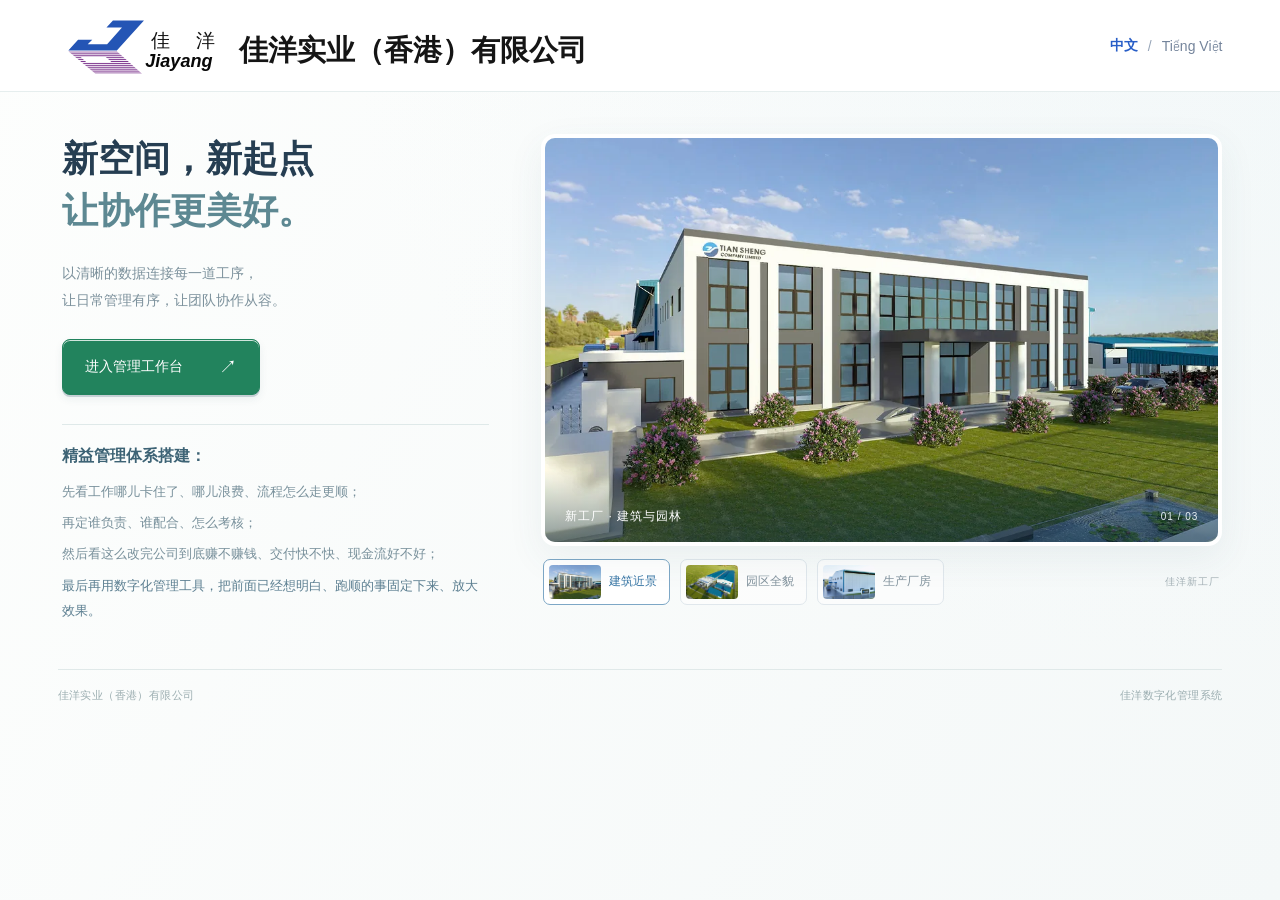
<file: index.html>
<!doctype html><html lang="zh-CN"><head><meta charset="utf-8"><meta name="viewport" content="width=device-width,initial-scale=1,user-scalable=yes"><meta name="referrer" content="same-origin"><title>佳洋数字化管理系统</title><link rel="icon" type="image/x-icon" sizes="any" href="./icons/company-symbol.ico?v=20261104-hourlytoolbar186"><link rel="icon" type="image/png" sizes="32x32" href="./icons/favicon-32.png?v=20261104-hourlytoolbar186"><link rel="icon" type="image/png" sizes="192x192" href="./icons/icon-192.png?v=20261104-hourlytoolbar186"><link rel="apple-touch-icon" sizes="180x180" href="./icons/apple-touch-icon.png?v=20261104-hourlytoolbar186"><link rel="manifest" href="./manifest.webmanifest?v=20261104-hourlytoolbar186"><meta name="theme-color" content="#ffffff"><meta name="application-name" content="佳洋数字化管理系统"><meta name="apple-mobile-web-app-title" content="佳洋管理"><meta name="apple-mobile-web-app-capable" content="yes"><meta name="mobile-web-app-capable" content="yes"><meta name="apple-mobile-web-app-status-bar-style" content="default"><meta property="og:title" content="佳洋数字化管理系统"><link rel="stylesheet" href="style.css?v=20261104-hourlytoolbar186"><link rel="stylesheet" href="management-home.css?v=20261104-hourlytoolbar186"><link rel="stylesheet" href="business-extensions.css?v=20261104-hourlytoolbar186"></head><body><div id="app"><div class="factory-home">
<header class="company-header"><div class="company-brand"><img src="jiayang-brand.svg?v=20261104-hourlytoolbar186" alt="佳洋 Jiayang · 佳洋实业（香港）有限公司" width="882" height="114"></div><div class="home-controls"><div class="language-toggle" role="group" aria-label="Language"><button type="button" data-language="zh" onclick="setLanguage('zh')">中文</button><span aria-hidden="true">/</span><button type="button" data-language="vi" onclick="setLanguage('vi')">Tiếng Việt</button></div></div></header>
<main class="factory-stage">
  <div class="factory-story"><h1>新空间，新起点<br><span>让协作更美好。</span></h1><p>以清晰的数据连接每一道工序，<br>让日常管理有序，让团队协作从容。</p><button class="factory-login" onclick="login()">进入管理工作台 <span>↗</span></button><section class="management-principle lean-principle plain-lean" aria-label="精益管理体系搭建"><h2>精益管理体系搭建：</h2><div class="lean-copy"><p>先看工作哪儿卡住了、哪儿浪费、流程怎么走更顺；</p><p>再定谁负责、谁配合、怎么考核；</p><p>然后看这么改完公司到底赚不赚钱、交付快不快、现金流好不好；</p><p>最后再用数字化管理工具，把前面已经想明白、跑顺的事固定下来、放大效果。</p></div></section></div>
  <div class="factory-gallery"><div class="factory-photo-frame"><img id="factoryPhoto" src="factory-front.svg" alt="新工厂正面建筑与园林环境" width="1000" height="600"><div class="factory-caption"><span id="factoryCaption">新工厂 · 建筑与园林</span><span id="factoryIndex">01 / 03</span></div></div><div class="factory-switch" role="group" aria-label="选择工厂图片"><button class="active" data-photo="0" aria-pressed="true" onclick="showFactoryPhoto(0)"><img src="factory-front.svg" alt=""><span>建筑近景</span></button><button data-photo="1" aria-pressed="false" onclick="showFactoryPhoto(1)"><img src="factory-aerial.svg" alt=""><span>园区全貌</span></button><button data-photo="2" aria-pressed="false" onclick="showFactoryPhoto(2)"><img src="factory-workshop.svg" alt=""><span>生产厂房</span></button><span class="factory-photo-note">佳洋新工厂</span></div></div>
</main><footer class="welcome-footer"><span>佳洋实业（香港）有限公司</span><span>佳洋数字化管理系统</span></footer></div>
</div><dialog id="modal"></dialog><div id="toast"></div><div id="bootError" role="alert" hidden style="position:fixed;bottom:16px;left:16px;right:16px;padding:14px;background:#fff4e5;border:1px solid #efd3a0;border-radius:8px;color:#73592f;z-index:200"></div><input type="file" id="file" accept=".xlsx,.xls,.csv" hidden><script>window.addEventListener('error',function(e){var n=document.getElementById('bootError');if(n){n.hidden=false;n.textContent='页面功能加载未完成，请刷新重试。原有浏览器数据不会被清除。'+(e.message?'（'+e.message+'）':'')}});</script><script>window.JY_RUNTIME_READY=false;</script><script src="runtime-config.js"></script><script src="storage.js?v=20261104-hourlytoolbar186"></script><script src="boot.js?v=20261104-hourlytoolbar186"></script></body></html>
</file>
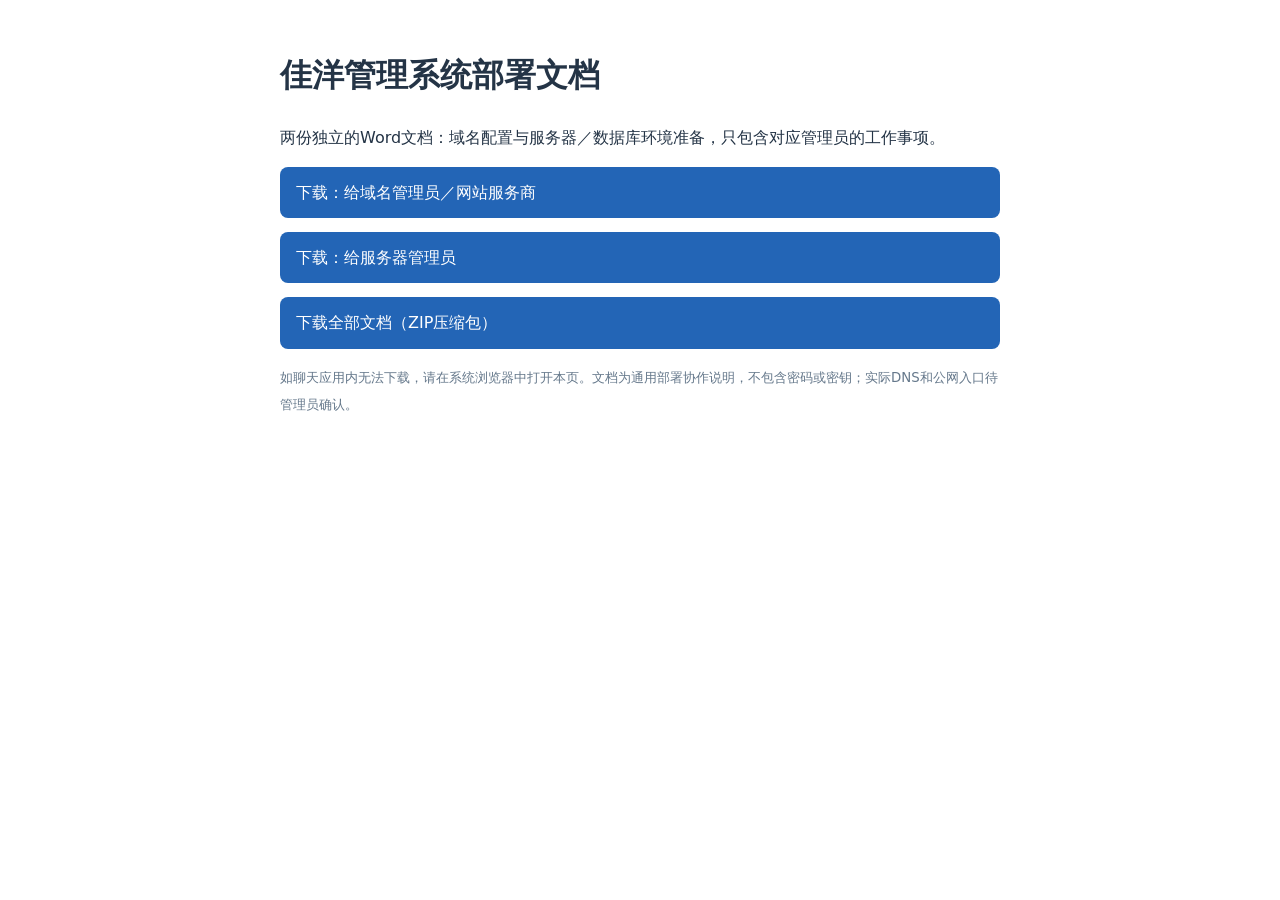
<file: downloads/index.html>
<!doctype html><html lang="zh-CN"><meta charset="utf-8"><meta name="viewport" content="width=device-width, initial-scale=1"><title>佳洋管理系统部署文档下载</title><style>body{font-family:system-ui,sans-serif;max-width:720px;margin:48px auto;padding:0 20px;color:#243446;line-height:1.7}a{display:block;background:#2365b6;color:white;padding:12px 16px;border-radius:8px;margin:14px 0;text-decoration:none}small{color:#65788b}</style><h1>佳洋管理系统部署文档</h1><p>两份独立的Word文档：域名配置与服务器／数据库环境准备，只包含对应管理员的工作事项。</p><a href="01-domain-admin.docx?v=roles2" download="佳洋-给域名管理员.docx">下载：给域名管理员／网站服务商</a><a href="02-server-admin.docx?v=roles2" download="佳洋-给服务器管理员.docx">下载：给服务器管理员</a><a href="jiayang-deployment-documents.zip?v=roles2" download>下载全部文档（ZIP压缩包）</a><small>如聊天应用内无法下载，请在系统浏览器中打开本页。文档为通用部署协作说明，不包含密码或密钥；实际DNS和公网入口待管理员确认。</small></html>
</file>
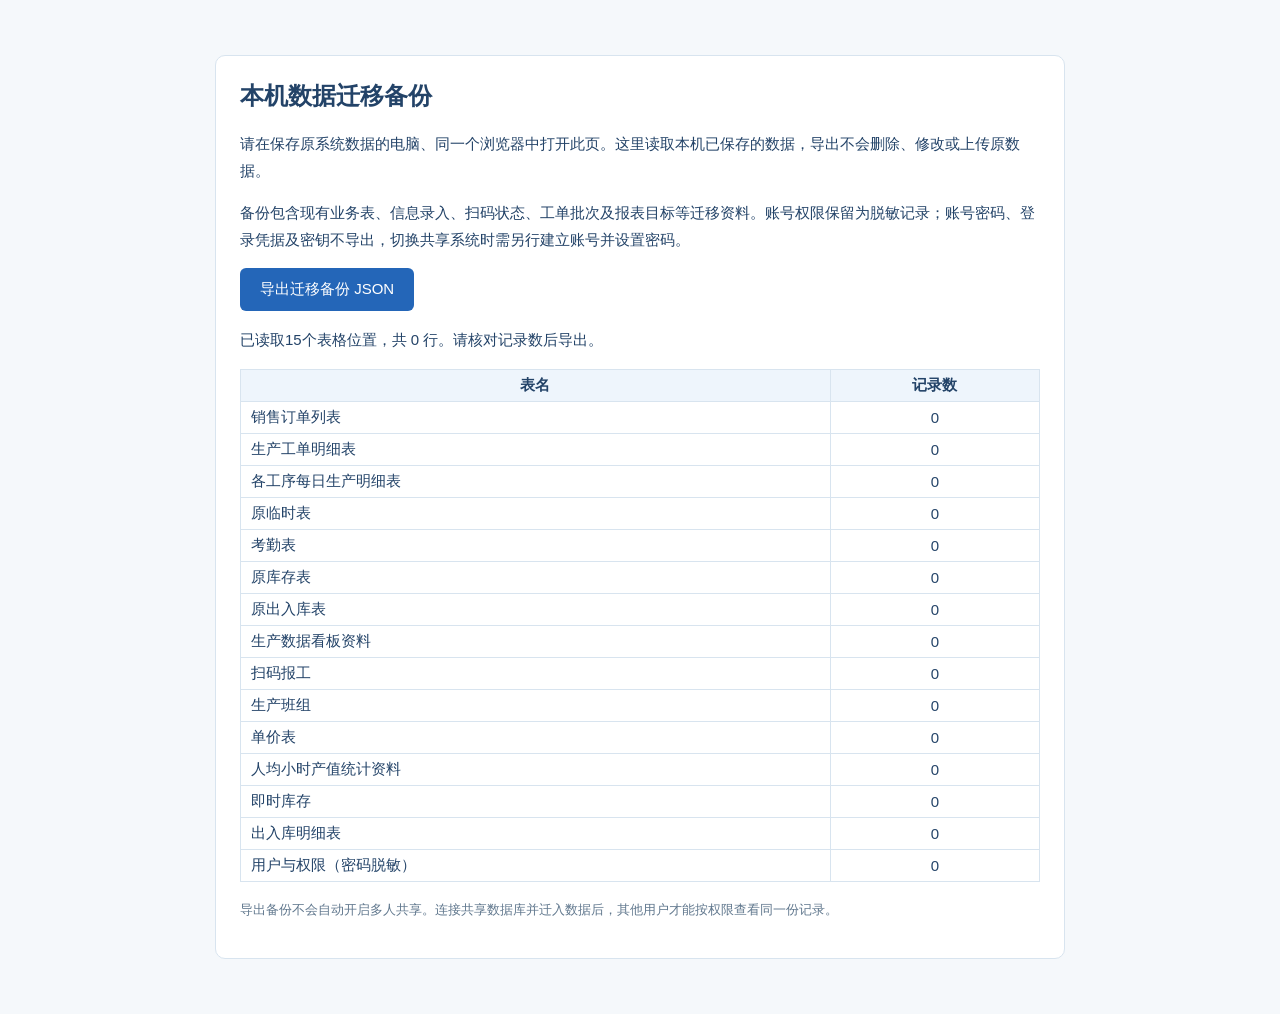
<file: migration-export.html>
<!doctype html>
<html lang="zh-CN"><head><meta charset="utf-8"><meta name="viewport" content="width=device-width,initial-scale=1"><title>佳洋本机数据迁移备份</title><style>body{max-width:850px;margin:35px auto;padding:20px;font:15px 'Microsoft YaHei',sans-serif;color:#234368;background:#f5f8fb}main{background:#fff;padding:24px;border:1px solid #d8e4ef;border-radius:10px}h1{font-size:24px;margin:0 0 18px}p{line-height:1.8}button{background:#2466b8;color:#fff;border:0;padding:12px 20px;border-radius:6px;font:inherit;cursor:pointer}button:disabled{opacity:.5;cursor:default}table{width:100%;border-collapse:collapse;margin:16px 0}th,td{padding:6px 10px;border:1px solid #d8e4ef;text-align:center}th{background:#eef5fc}td:first-child{text-align:left}#result{white-space:pre-wrap;line-height:1.8}.muted{font-size:13px;color:#61788e}</style></head><body><main><h1>本机数据迁移备份</h1><p>请在保存原系统数据的电脑、同一个浏览器中打开此页。这里读取本机已保存的数据，导出不会删除、修改或上传原数据。</p><p>备份包含现有业务表、信息录入、扫码状态、工单批次及报表目标等迁移资料。账号权限保留为脱敏记录；账号密码、登录凭据及密钥不导出，切换共享系统时需另行建立账号并设置密码。</p><button id="export" disabled>导出迁移备份 JSON</button><p id="result" role="status">正在读取本机存储…</p><table id="counts" hidden><thead><tr><th>表名</th><th>记录数</th></tr></thead><tbody></tbody></table><p class="muted">导出备份不会自动开启多人共享。连接共享数据库并迁入数据后，其他用户才能按权限查看同一份记录。</p></main><script src="storage.js?v=20261104-hourlytoolbar186"></script><script>
(()=>{'use strict';
const status=document.getElementById('result'),button=document.getElementById('export'),labels=['销售订单列表','生产工单明细表','各工序每日生产明细表','原临时表','考勤表','原库存表','原出入库表','生产数据看板资料','扫码报工','生产班组','单价表','人均小时产值统计资料','即时库存','出入库明细表','用户与权限（密码脱敏）'];
function snapshot(){
 const raw=jyStorage.getJSON('jy-data',null);
 if(!Array.isArray(raw)||raw.length<7||raw.length>15||raw.some(rows=>!Array.isArray(rows)||rows.some(row=>!Array.isArray(row))))throw Error('本浏览器未找到完整、可识别的业务数据。请回到保存原数据的电脑和浏览器，打开原系统并保存后重试。');
 const tables=Array.from({length:15},(_,i)=>(raw[i]||[]).map(row=>row.slice()));
 for(const row of tables[14])row[4]='****';
 return {format:'jiayang-migration-v1',sourceLabel:'本机主数据 '+new Date().toISOString(),tables,information:{0:jyStorage.getJSON('jy-sales-information',{}),1:jyStorage.getJSON('jy-work-information',{})},scanMeta:jyStorage.getJSON('jy-scan-state-v1',{}).meta||[],workRowIdentities:jyStorage.getJSON('jy-work-row-identities-v1',[]),workPrintLinks:jyStorage.getJSON('jy-work-print-links-v1',{}),supplemental:{hourlyTargets:jyStorage.getJSON('jy-hourly-output-targets',{}),productionMeta:jyStorage.getJSON('jy-production-meta-v1',null),voucherSequence:jyStorage.getItem('jy-voucher-sequence'),accessTemplate:jyStorage.getJSON('jy-access-template-v1',null)}};
}
function showCounts(data){const body=document.querySelector('#counts tbody');body.replaceChildren();data.tables.forEach((rows,i)=>{const tr=document.createElement('tr');for(const value of [labels[i],String(rows.length)]){const td=document.createElement('td');td.textContent=value;tr.append(td)}body.append(tr)});document.getElementById('counts').hidden=false;return data.tables.reduce((sum,rows)=>sum+rows.length,0)}
(async()=>{await jyStorage.ready;if(jyStorage.volatile)throw Error('浏览器存储当前不可用，请先恢复存储后再备份。');const total=showCounts(snapshot());status.textContent='已读取15个表格位置，共 '+total+' 行。请核对记录数后导出。';button.disabled=false;button.onclick=async()=>{button.disabled=true;try{await jyStorage.flush();const data=snapshot(),count=showCounts(data),blob=new Blob([JSON.stringify(data)],{type:'application/json'}),link=document.createElement('a'),url=URL.createObjectURL(blob),day=new Intl.DateTimeFormat('en-CA',{timeZone:'Asia/Bangkok',year:'numeric',month:'2-digit',day:'2-digit'}).format(new Date());link.href=url;link.download='佳洋业务数据迁移备份-'+day+'.json';document.body.append(link);link.click();link.remove();setTimeout(()=>URL.revokeObjectURL(url),30000);status.textContent='已生成迁移备份，共 '+count+' 行。请在浏览器下载列表确认文件已保存。原数据未作改动。'}catch(error){status.textContent='备份未完成：'+error.message}finally{button.disabled=false}}})().catch(error=>{status.textContent='读取失败：'+error.message;button.disabled=true});
})();
</script></body></html>
</file>
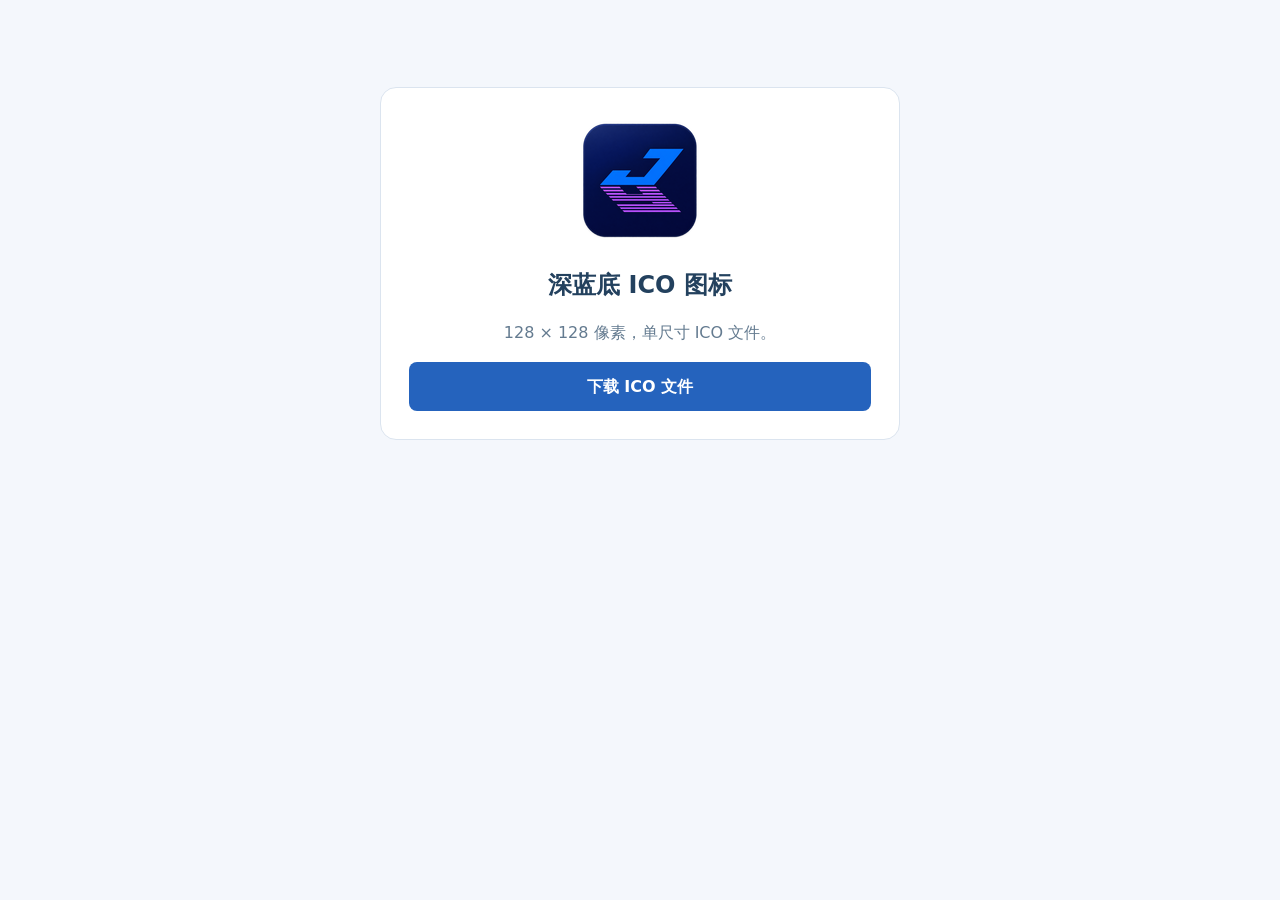
<file: downloads/icon-dark.html>
<!doctype html><html lang="zh-CN"><head><meta charset="utf-8"><meta name="viewport" content="width=device-width, initial-scale=1"><title>深蓝底 ICO 图标下载</title><style>*{box-sizing:border-box}body{margin:0;padding:24px;font:16px/1.6 system-ui,-apple-system,"Microsoft YaHei",sans-serif;color:#23415e;background:#f4f7fc}main{max-width:520px;margin:7vh auto;padding:28px;background:#fff;border:1px solid #dbe4ef;border-radius:16px;text-align:center}img{width:128px;height:128px;object-fit:contain}h1{font-size:24px;margin:14px 0 8px}p{color:#647b90}a{display:block;margin:16px 0 0;padding:12px 16px;border-radius:8px;text-decoration:none;background:#2563bd;color:#fff;font-weight:600}</style></head><body><main><img src="jiayang-dark-128.ico" alt="深蓝底图标"><h1>深蓝底 ICO 图标</h1><p>128 × 128 像素，单尺寸 ICO 文件。</p><a href="jiayang-dark-128.ico" download="佳洋深蓝底图标128.ico">下载 ICO 文件</a></main></body></html>
</file>
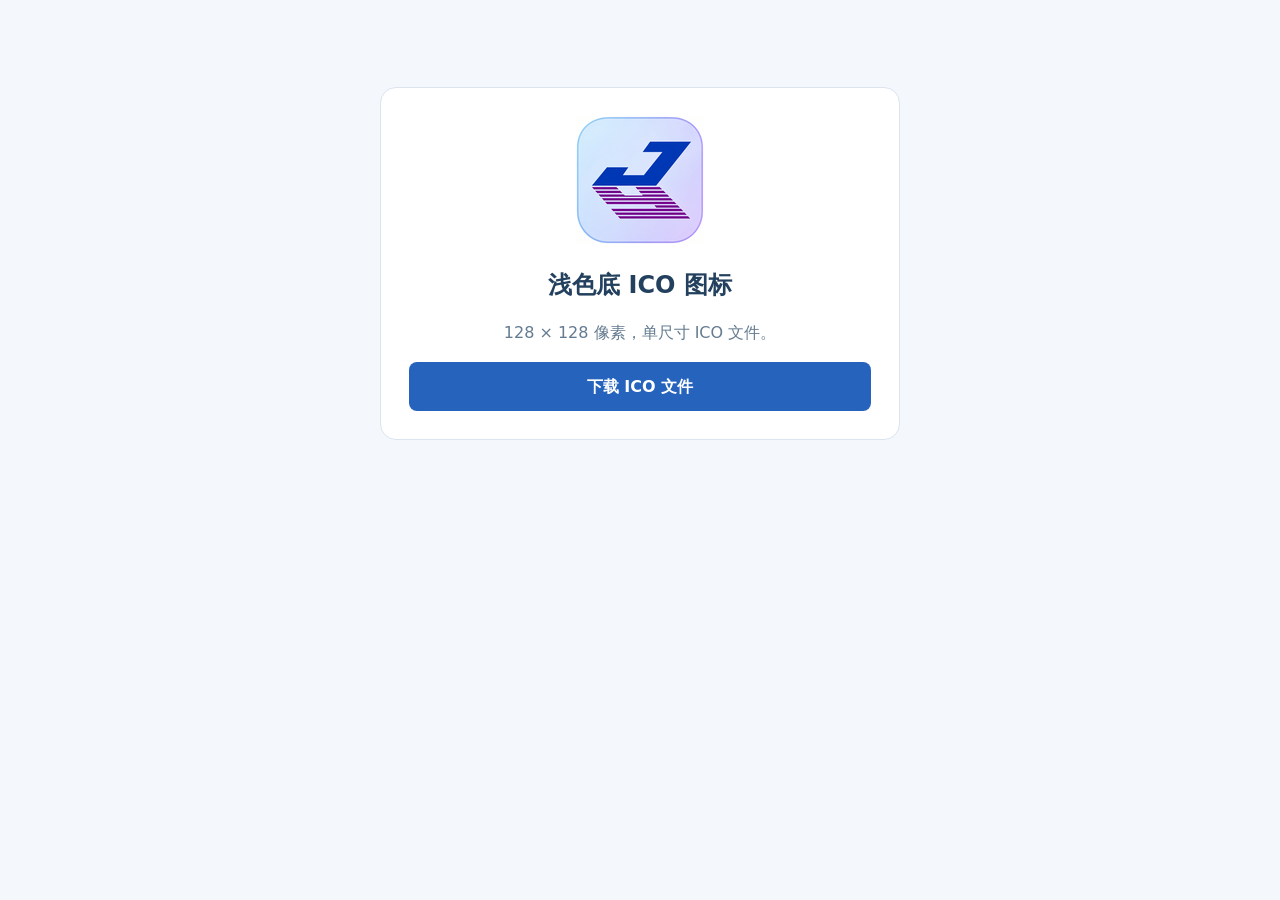
<file: downloads/icon-light.html>
<!doctype html><html lang="zh-CN"><head><meta charset="utf-8"><meta name="viewport" content="width=device-width, initial-scale=1"><title>浅色底 ICO 图标下载</title><style>*{box-sizing:border-box}body{margin:0;padding:24px;font:16px/1.6 system-ui,-apple-system,"Microsoft YaHei",sans-serif;color:#23415e;background:#f4f7fc}main{max-width:520px;margin:7vh auto;padding:28px;background:#fff;border:1px solid #dbe4ef;border-radius:16px;text-align:center}img{width:128px;height:128px;object-fit:contain}h1{font-size:24px;margin:14px 0 8px}p{color:#647b90}a{display:block;margin:16px 0 0;padding:12px 16px;border-radius:8px;text-decoration:none;background:#2563bd;color:#fff;font-weight:600}</style></head><body><main><img src="jiayang-light-128.ico" alt="浅色底图标"><h1>浅色底 ICO 图标</h1><p>128 × 128 像素，单尺寸 ICO 文件。</p><a href="jiayang-light-128.ico" download="佳洋浅色底图标128.ico">下载 ICO 文件</a></main></body></html>
</file>
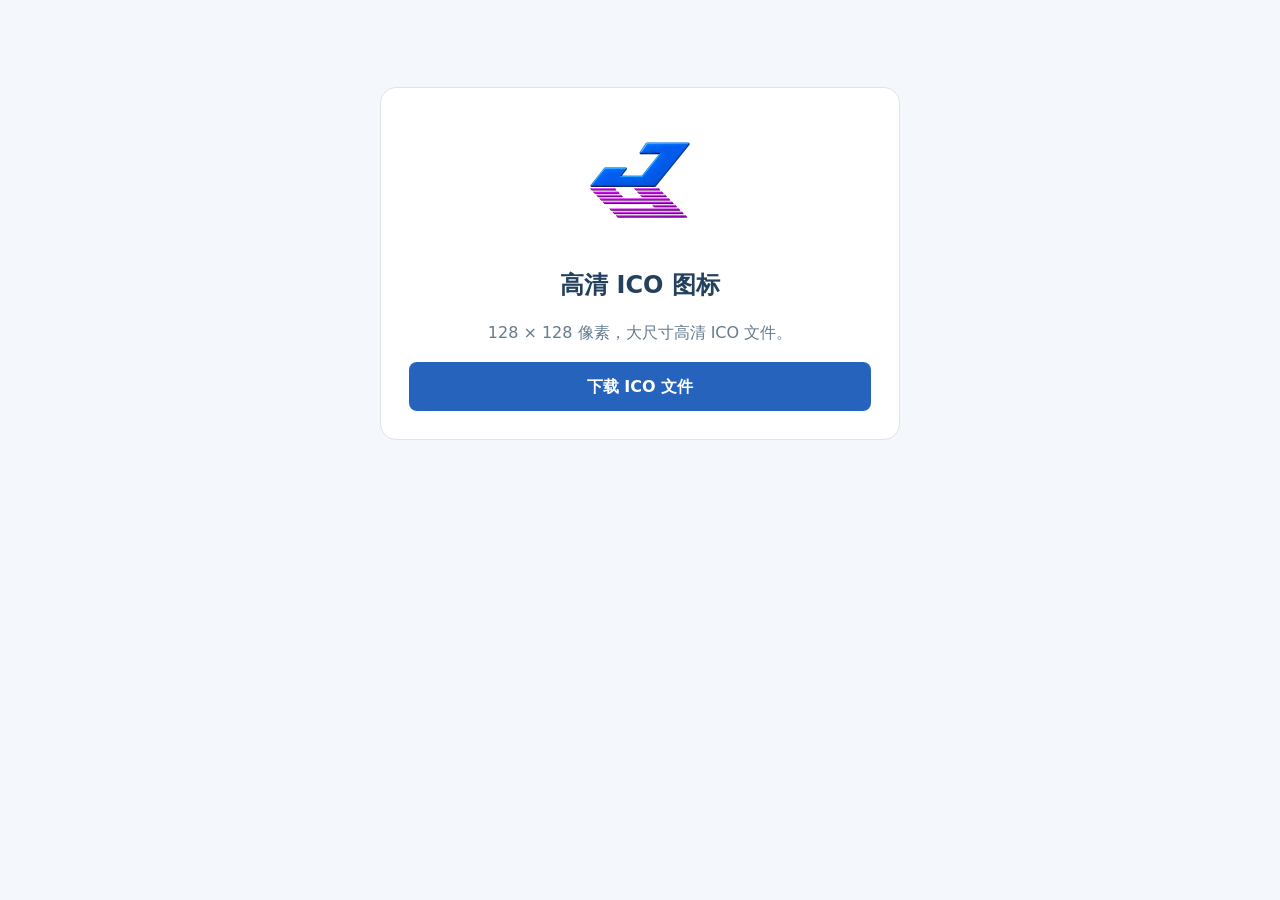
<file: downloads/icon.html>
<!doctype html><html lang="zh-CN"><head><meta charset="utf-8"><meta name="viewport" content="width=device-width, initial-scale=1"><title>佳洋公司高清图标下载</title><style>*{box-sizing:border-box}body{margin:0;padding:24px;font:16px/1.6 system-ui,-apple-system,"Microsoft YaHei",sans-serif;color:#23415e;background:#f4f7fc}main{max-width:520px;margin:7vh auto;padding:28px;background:#fff;border:1px solid #dbe4ef;border-radius:16px;text-align:center}img{width:128px;height:128px;object-fit:contain}h1{font-size:24px;margin:14px 0 8px}p{color:#647b90}a{display:block;margin:16px 0 0;padding:12px 16px;border-radius:8px;text-decoration:none;background:#2563bd;color:#fff;font-weight:600}a.secondary{background:#edf4ff;color:#245d9d;border:1px solid #b9d0ec}small{display:block;margin-top:20px;color:#71869a}</style></head><body><main><img src="../icons/icon-512.png?v=20261103-desktopicon174" alt="白底蓝紫立体公司图标"><h1>高清 ICO 图标</h1><p>128 × 128 像素，大尺寸高清 ICO 文件。</p><a href="jiayang-hd.ico" download="佳洋公司高清图标.ico">下载 ICO 文件</a></main></body></html>
</file>
<file: style.css>
*{box-sizing:border-box}body{margin:0;font:14px 'Microsoft YaHei','PingFang SC',sans-serif;color:#26364b;background:#f3f6fa}button,input,select{font:inherit}button{cursor:pointer;border:1px solid #dbe2ec;border-radius:6px;background:white;color:#42516a;padding:9px 14px}button:hover{background:#edf4ff;color:#2563eb}button.primary{background:#2864dc;color:white;border-color:#2864dc}button.danger{color:#dc5660}button:disabled{opacity:.5}input,select{border:1px solid #dce3ee;border-radius:5px;padding:8px;background:#fff;min-width:0;color:#536078}input:focus,select:focus{outline:1px solid #3778ea}header{height:74px;background:#fff;display:flex;align-items:center;justify-content:space-between;padding:0 5%;border-bottom:1px solid #e5eaf0}.brand{display:flex;align-items:center;gap:12px;font-size:18px;font-weight:650}.logo{display:grid;place-items:center;background:#2864dc;color:white;width:38px;height:38px;border-radius:9px;font:italic bold 21px Arial}.muted{color:#8b98ac;font-size:12px}.hero{max-width:1200px;margin:80px auto;padding:0 35px;display:grid;grid-template-columns:1.1fr 1fr;gap:65px;align-items:center}.eyebrow{color:#2964dc;letter-spacing:3px;font-size:12px;font-weight:600}h1{font-size:46px;line-height:1.4;letter-spacing:1px;margin:20px 0}p{line-height:2;color:#7c8ba1}.hero-art{height:350px;border-radius:18px;background:linear-gradient(140deg,#e5eeff,#fdfefe);padding:35px;position:relative;box-shadow:0 20px 70px #d8e3f0}.mock{background:white;border:1px solid #e0e8f5;border-radius:10px;padding:24px;transform:rotate(-3deg);box-shadow:0 16px 30px #cbd9ed}.bars{height:125px;display:flex;align-items:end;gap:18px;padding:20px 10px 0;border-bottom:1px solid #e7edf5}.bars i{flex:1;background:#3475e5;border-radius:5px 5px 0 0}.hero-stat{display:flex;gap:50px;margin-top:35px}.hero-stat b{display:block;font-size:27px;color:#294c81}.intro{max-width:1130px;margin:auto;padding:30px;background:white;border:1px solid #e2e8f1;border-radius:12px}.features{display:grid;grid-template-columns:repeat(3,1fr);gap:25px}.feature{padding:24px;background:#f8faff;border-radius:8px}.feature span{font-size:24px;color:#2864dc}footer{text-align:center;padding:30px;color:#96a1b0;font-size:12px}.layout{display:flex;min-height:100vh}aside{width:222px;background:#fff;border-right:1px solid #e4e9f1;flex-shrink:0;padding:24px 14px;display:flex;flex-direction:column;position:fixed;height:100vh}aside .brand{padding:0 7px;font-size:16px}aside .muted{padding:8px 57px;white-space:nowrap;font-size:10px}.navlabel{font-size:11px;color:#a2adbb;margin:35px 14px 12px;letter-spacing:2px}nav button{display:flex;align-items:center;gap:12px;border:0;width:100%;text-align:left;margin:6px 0;padding:13px 15px;background:transparent;font-size:13px}nav button.active{background:#eaf1ff;color:#2864dc;font-weight:600}nav button span{font-size:17px;width:19px}.sidebottom{margin-top:auto;padding:17px 10px;border-top:1px solid #eef1f6}.main{margin-left:222px;width:calc(100% - 222px)}.topbar{height:69px;padding:0 30px;display:flex;align-items:center;justify-content:space-between;background:#fff;border-bottom:1px solid #e4e9f1}.avatar{background:#e9f0fe;color:#2864dc;padding:9px;border-radius:50%;margin-left:20px}.content{padding:26px 30px}.heading{display:flex;justify-content:space-between;align-items:center;margin-bottom:24px}.heading h2{font-size:23px;margin:0 0 8px;font-weight:600}.heading p{margin:0;font-size:12px}.pill{font-size:11px;border:1px solid #dbe6fb;color:#5380c8;border-radius:15px;padding:6px 12px;background:#edf4ff}.cards{display:grid;grid-template-columns:repeat(4,1fr);gap:18px;margin-bottom:24px}.card{background:#fff;border:1px solid #e4e9f1;border-radius:8px;padding:21px}.card b{font-size:28px;display:block;margin-top:13px;font-weight:600;color:#283b57}.card small{font-size:11px;color:#8797ab}.card em{float:right;font-style:normal;color:#3b80e8;background:#edf4ff;padding:8px;border-radius:7px}.panel{background:white;border:1px solid #e1e7f0;border-radius:9px;margin-bottom:20px;overflow:hidden}.paneltitle{padding:18px 21px;border-bottom:1px solid #edf0f5;display:flex;justify-content:space-between;align-items:center;font-weight:600;font-size:14px}.filters{padding:20px;display:grid;grid-template-columns:repeat(4,1fr) auto;gap:14px;align-items:end}.filter label{display:block;color:#728198;font-size:12px;margin-bottom:9px}.filter .pair{display:flex}.filter select{width:44%;border-radius:5px 0 0 5px;background:#f9fbfe;font-size:12px}.filter input{width:56%;border-radius:0 5px 5px 0;font-size:12px}.actions{padding:15px 20px;display:flex;gap:9px;align-items:center;flex-wrap:wrap}.actions button{font-size:12px;padding:8px 11px}.spacer{flex:1}.tablewrap{overflow:auto;min-height:345px}table{border-collapse:collapse;table-layout:fixed;font-size:9pt;width:max-content;min-width:100%}th,td{padding:0;border:1px solid #e4e9f0;height:39px;overflow:hidden;text-overflow:ellipsis;white-space:nowrap}th{position:relative;background:#f6f8fc;text-align:center;color:#607087;font-weight:500;height:42px;user-select:none}td{color:#536079}td:first-child{white-space:normal;overflow-wrap:anywhere}td:focus{outline:1px solid #3478e7;outline-offset:-1px}tr:nth-child(even) td{background:#fcfdff}tr:hover td{background:#f4f8ff}.check{width:42px;text-align:center}.check input{accent-color:#2864dc}.resizer{position:absolute;right:0;top:0;width:5px;height:100%;cursor:col-resize}.funnel{position:absolute;right:7px;bottom:2px;cursor:pointer;font-size:9px;color:#9aa8bc}.badge{color:#2a9a7a;background:#e9f8f1;border-radius:4px;font-size:11px}.tablefoot{display:flex;justify-content:space-between;align-items:center;padding:15px 20px;color:#91a0b4;font-size:12px}.pagebtn{padding:4px 10px;margin:0 3px}.note{font-size:11px;color:#95a2b4;margin-top:13px}.chartgrid{display:grid;grid-template-columns:1.7fr 1fr;gap:20px}.chart{padding:25px;min-height:250px}.chart svg{width:100%;height:230px}.legend{display:flex;gap:22px;font-size:12px;color:#8190a3;margin-bottom:15px}dialog{border:0;border-radius:12px;padding:26px;width:440px;color:#33445d;box-shadow:0 20px 100px #20365440}dialog::backdrop{background:#172b4e66;backdrop-filter:blur(3px)}dialog h3{margin:0 0 22px}dialog label{display:block;margin:14px 0 6px;font-size:13px}dialog input:not([type=checkbox]){width:100%}.dialogfoot{display:flex;justify-content:flex-end;gap:10px;margin-top:25px}.colrow{display:flex;align-items:center;gap:8px;padding:7px;border-bottom:1px solid #eef1f6}.colrow span{flex:1}.colrow button{padding:3px 8px}#toast{position:fixed;bottom:30px;left:50%;transform:translateX(-50%);background:#233e64;color:white;padding:13px 25px;border-radius:8px;display:none;z-index:99}.error{color:#d75959;font-size:12px}@media(max-width:1050px){aside{width:190px}.main{margin-left:190px;width:calc(100% - 190px)}.content{padding:20px}.filters{grid-template-columns:repeat(2,1fr)}.cards{gap:10px}.hero{gap:20px}.hero h1{font-size:34px}}@media(max-width:700px){aside{width:65px;padding:20px 5px}aside .brand div:last-child,aside .muted,.navlabel,nav button .navtext,.sidebottom{display:none}nav button{padding:13px;overflow:hidden}.main{margin-left:65px;width:calc(100% - 65px)}.cards{grid-template-columns:1fr 1fr}.chartgrid,.hero,.features{grid-template-columns:1fr}.hero{margin:35px auto}.hero-art{height:300px}.topbar{padding:0 15px}.filters{grid-template-columns:1fr}.heading{gap:8px}.heading h2{font-size:19px}}@media print{aside,.topbar,.filters,.actions,.heading,.cards,.note,.tablefoot{display:none!important}.main{margin:0;width:100%}.content{padding:0}.tablewrap{overflow:visible}table{width:100%}th,td{height:28px}.panel{border:0}body{background:white}}
.celltext{overflow:hidden;text-overflow:ellipsis;white-space:nowrap}td:nth-child(2) .celltext{white-space:normal;overflow-wrap:anywhere;display:-webkit-box;-webkit-line-clamp:2;-webkit-box-orient:vertical;line-height:19px;max-height:38px}

/* Full-width business workspace */
.main.workspace{margin-left:0;width:100%;min-height:100vh}
.workspace .topbar{height:58px;padding:0 14px;gap:14px}
.workspace .brand{font-size:15px;white-space:nowrap}
.workspace .logo{height:30px;width:30px;font-size:18px;border-radius:6px}
.workspace-controls{display:flex;align-items:center;gap:12px;min-width:0}
.workspace-controls select{width:220px;font-size:13px;padding:7px 10px}
.workspace-controls button{font-size:12px;padding:7px 10px;white-space:nowrap}
.workspace .content{padding:12px 14px}
.workspace .panel{margin-bottom:12px;border-radius:5px}
.workspace .paneltitle{padding:10px 12px}
.workspace .filters{padding:12px;gap:12px}
.workspace .filter label{margin-bottom:6px}
.workspace .actions{padding:10px 12px}
.workspace .tablewrap{min-height:calc(100vh - 315px)}
.workspace .tablefoot{padding:10px 12px}
.workspace .note{margin-top:7px}
@media(max-width:700px){.workspace .topbar{height:auto;min-height:58px;padding:10px;flex-wrap:wrap}.workspace .brand{font-size:14px}.workspace-controls{width:100%;gap:8px}.workspace-controls select{flex:1;width:auto}.workspace-controls>.muted{display:none}.workspace .content{padding:8px}.workspace .filters{grid-template-columns:repeat(2,minmax(0,1fr));gap:8px}.workspace .filters>.primary{grid-column:1/-1}.workspace .filter .pair{flex-wrap:wrap}.workspace .filter select,.workspace .filter input{width:100%;border-radius:4px}.workspace .tablewrap{min-height:45vh}}
@media print{.workspace .topbar{display:none}.main.workspace{margin:0;width:100%}.workspace .content{padding:0}.workspace .tablewrap{min-height:0}}

.table-tabs{display:flex;flex-wrap:wrap;align-items:stretch;gap:0;border-bottom:1px solid #dde5ef;background:#f8faff;padding:0 10px}
.table-tabs button{border:0;border-bottom:2px solid transparent;border-radius:0;background:transparent;padding:13px 16px;white-space:nowrap;font-size:13px;color:#687990}
.table-tabs button:hover{background:#eef4ff;color:#2864dc}
.table-tabs button.active{color:#2864dc;border-bottom-color:#2864dc;background:#fff;font-weight:600}
.workspace .content>.table-tabs{margin-bottom:16px;border:1px solid #dde5ef;border-radius:5px}
@media(max-width:700px){.table-tabs{padding:0 4px}.table-tabs button{padding:10px;font-size:12px}}
@media print{.table-tabs{display:none!important}}
/* Refined business workspace: slate, porcelain and cobalt. */
:root{--ink:#25364e;--blue:#2d63df;--line:#e1e7f0;--soft:#f5f7fb}
body{background:#f1f4f9;color:var(--ink);-webkit-font-smoothing:antialiased}
.workspace{background:radial-gradient(ellipse at 95% 0,#e4edff77,transparent 45%),#f1f4f9}
.workspace .topbar{height:66px;padding:0 24px;background:linear-gradient(110deg,#182c4c,#203e66);border:0;box-shadow:0 3px 12px #142b4c15;color:#fff}
.workspace .brand{font-size:17px;font-weight:600;letter-spacing:.5px;gap:12px}
.workspace .logo{width:35px;height:35px;border:1px solid #ffffff35;border-radius:10px;background:linear-gradient(145deg,#5c96ff,#3270ed);box-shadow:0 3px 9px #0a234a35;font-size:20px}
.workspace-controls{gap:10px}
.workspace-controls>button{background:#ffffff09;border:1px solid #ffffff27;color:#dce8fa;border-radius:6px;padding:8px 12px;font-size:12px;transition:background .15s,border-color .15s}
.workspace-controls>button:hover{background:#ffffff18;border-color:#ffffff60;color:#fff}
.user-chip{display:flex;align-items:center;gap:8px;font-size:12px;margin-left:8px;padding-left:17px;border-left:1px solid #ffffff23;white-space:nowrap;color:#e0e8f5}
.user-avatar{width:30px;height:30px;border-radius:50%;background:#ffffff15;border:1px solid #ffffff25;display:grid;place-items:center;color:#c8daff}
.workspace .content{padding:18px 20px 10px}
.workspace .business-panel{border:1px solid #dae3ef;border-radius:10px;box-shadow:0 4px 20px #223f6610;overflow:hidden}
.table-tabs{padding:0 12px;gap:4px;background:linear-gradient(#fff,#fafbfe);border-bottom:1px solid var(--line);flex-wrap:wrap}
.table-tabs button{position:relative;display:flex;align-items:center;justify-content:center;gap:8px;min-height:60px;padding:13px 14px;border:0;background:transparent;font-size:13px;color:#758297;transition:color .15s,background .15s}
.table-tabs button:after{content:'';position:absolute;height:3px;left:14px;right:14px;bottom:0;border-radius:3px 3px 0 0;background:transparent}
.table-tabs button:hover{background:#f2f6ff;color:#345fae}
.table-tabs button.active{color:#285fd1;background:#f0f5ff;font-weight:600}
.table-tabs button.active:after{background:#366ce6}
.tab-number{display:grid;place-items:center;width:23px;height:23px;border-radius:6px;background:#edf1f7;color:#9aa7ba;font-size:10px;letter-spacing:.5px;font-variant-numeric:tabular-nums}
.active .tab-number{color:#fff;background:#376ee1;box-shadow:0 2px 5px #376ee128}
.workspace .filter-title{padding:14px 18px 0;border:0;font-size:12px;color:#4b5e78;font-weight:600}
.workspace .filters{padding:12px 18px 17px;gap:16px;border-bottom:1px solid var(--line);background:#fff}
.workspace .filter label{font-size:11px;color:#8a97a9;margin-bottom:7px;letter-spacing:.3px}
.workspace .filter .pair{border:1px solid #dce4ee;border-radius:6px;overflow:hidden;background:#fff;transition:border-color .15s,box-shadow .15s}
.workspace .filter .pair:focus-within{border-color:#7fa5f1;box-shadow:0 0 0 3px #2c64df0b}
.workspace .filter input,.workspace .filter select{height:35px;border:0;border-radius:0;outline:none;font-size:12px;padding:7px 9px}
.workspace .filter select{background:#f6f8fc;border-right:1px solid #e5ebf3;color:#586a84}
.workspace input::placeholder{color:#a7b1c0}
.workspace .filters>.primary{height:36px;min-width:85px;border-radius:6px;font-size:12px;box-shadow:0 3px 7px #2d63df22}
.workspace button.primary{background:#3067df;border-color:#3067df}
.workspace button.primary:hover{background:#2456c4;border-color:#2456c4}
.workspace .actions{padding:13px 18px;gap:8px;background:linear-gradient(#fcfdff,#fafbfd);border-bottom:1px solid var(--line)}
.workspace .actions button{height:33px;padding:6px 12px;border-color:#dce4ef;border-radius:5px;font-size:12px;background:#fff;box-shadow:0 1px 2px #1d355705}
.workspace .actions button.primary{color:white;background:#3067df;border-color:#3067df;box-shadow:0 2px 5px #3067df20}
.workspace .actions button.danger{color:#cf6871;border-color:#eedce0}
.workspace .actions button.danger:hover{background:#fff4f5}
.selection-count{font-size:11px;color:#8797ac;padding:5px 10px;background:#edf1f7;border-radius:4px;white-space:nowrap}
.workspace .tablewrap{min-height:calc(100vh - 370px);background:#fff}
.workspace th{height:38px;background:#edf2f9;color:#627591;border-color:#dce5f0;font-size:9pt;font-weight:600}
.workspace td{height:35px;border-color:#e7edf4;color:#4e607a;font-size:9pt;font-variant-numeric:tabular-nums;padding:0}
.workspace tr:nth-child(even) td{background:#f9fbfe}
.workspace tr:hover td{background:#edf4ff}
.workspace tr:has(.check input:checked) td{background:#eaf2ff}
.workspace th:first-child,.workspace td:first-child{border-left:0}
.workspace th:last-child,.workspace td:last-child{border-right:0}
.workspace td:nth-child(2){color:#3d5e8e}
.workspace .check input{width:13px;height:13px;vertical-align:middle;margin:0;cursor:pointer}
.workspace .funnel{color:#8d9fba;font-size:10px}
.workspace .resizer:hover{background:#83a5e8aa}
.workspace .tablefoot{padding:11px 18px;border-top:1px solid var(--line);background:#fff;font-size:11px;color:#8d9bb0}
.workspace .pagebtn{border-radius:4px;min-width:27px;height:26px;font-size:12px;padding:3px 8px}
.workspace .note{padding:0 4px;font-size:11px;line-height:1.8;color:#97a4b6;margin-top:10px}
.workspace .content>.table-tabs{border-radius:9px;box-shadow:0 3px 12px #223f6608;margin-bottom:20px}
button:focus-visible{outline:2px solid #74a0ef;outline-offset:2px}
@media(min-width:1550px){.table-tabs button{flex:1;padding-left:18px;padding-right:18px}.workspace .filter select{width:40%}.workspace .filter input{width:60%}}
@media(max-width:1150px){.table-tabs{gap:0;padding:0 6px}.table-tabs button{padding:11px 10px;gap:5px;font-size:12px;min-height:52px}.tab-number{width:20px;height:20px;font-size:9px}.workspace .filters{gap:10px}}
@media(max-width:700px){.workspace .topbar{height:auto;min-height:64px;padding:12px;gap:10px}.workspace .brand{font-size:15px}.workspace .content{padding:10px 8px}.workspace-controls{width:100%;gap:7px}.workspace-controls>button{padding:7px 10px}.user-chip{margin-left:auto;padding-left:10px}.user-chip>span:last-child{display:none}.table-tabs{padding:4px;gap:4px}.table-tabs button{min-height:38px;flex:1 1 145px;padding:7px 9px;justify-content:flex-start;border-radius:5px}.table-tabs button:after{left:8px;right:8px;height:2px}.workspace .filters{padding:12px;gap:10px}.workspace .filter .pair{display:flex;flex-wrap:nowrap}.workspace .filter select{width:46%;border-right:1px solid #e5ebf3}.workspace .filter input{width:54%}.workspace .actions{padding:10px 12px}.workspace .filter-title{padding:12px 12px 0}}
@media print{.workspace .tablewrap{min-height:0}.workspace .business-panel{box-shadow:none;border:0}.workspace th,.workspace td{height:28px}}
.workspace .topbar{position:relative}
.workspace .topbar:after{content:'';position:absolute;bottom:0;left:0;right:0;height:2px;background:linear-gradient(90deg,#5a93ff,#60c6e5 45%,#416dac00)}
.workspace .tablewrap{max-height:calc(100vh - 350px);scrollbar-width:thin;scrollbar-color:#c5d1e4 #f5f7fa}
.workspace th{position:sticky;top:0;z-index:2}
@media(max-width:700px){.table-tabs{flex-wrap:nowrap;overflow-x:auto;scrollbar-width:thin;justify-content:flex-start}.table-tabs button{flex:0 0 auto;white-space:nowrap}.workspace .tablewrap{max-height:65vh}}
@media print{.workspace .tablewrap{max-height:none}.workspace th{position:static}}
/* Business navigation follows the system name; actions stay in the header. */
.workspace .topbar{display:flex;gap:18px;padding:0 16px;height:64px}
.workspace .brand{flex:0 0 auto;font-size:15px;gap:9px}
#topTabs{min-width:0;flex:1;height:100%;overflow:hidden}
#topTabs .table-tabs{height:100%;border:0;background:transparent;flex-wrap:nowrap;overflow-x:auto;scrollbar-width:thin;scrollbar-color:#6786b0 transparent;gap:0;padding:0;align-items:stretch}
#topTabs .table-tabs button{flex:0 0 auto;min-height:0;padding:0 12px;font-size:12px;color:#c9d7ec;background:transparent;white-space:nowrap}
#topTabs .table-tabs button:hover{background:#ffffff0d;color:white}
#topTabs .table-tabs button.active{background:#ffffff12;color:#fff}
#topTabs .table-tabs button.active:after{background:#77a8ff;left:12px;right:12px;height:3px}
#topTabs .tab-number{display:none}
.workspace-controls{flex:0 0 auto;gap:7px}
.workspace-controls>button{padding:7px 9px;font-size:11px}
.user-chip{padding-left:9px;margin-left:2px}
.top-actions{background:#fff;border-bottom:1px solid #dce4ef}
.workspace .top-actions .actions{margin:0;padding:10px 16px;min-height:52px;border-bottom:0;background:#fff;gap:8px}
.workspace .content{padding:12px 16px 8px}
.workspace .tablewrap{min-height:calc(100vh - 335px);max-height:calc(100vh - 315px)}
@media(max-width:1250px){.workspace .topbar{height:auto;min-height:62px;flex-wrap:wrap;gap:0 14px;padding:10px 14px 0}.workspace .brand{order:0}.workspace-controls{order:1;margin-left:auto}#topTabs{order:2;flex:1 1 100%;height:46px;margin-top:8px}#topTabs .table-tabs button{flex:1 0 auto;padding:0 12px}.workspace .tablewrap{max-height:calc(100vh - 360px)}}
@media(max-width:700px){.workspace .brand{font-size:14px}.workspace-controls{width:auto}.workspace-controls>button{font-size:10px;padding:6px}.user-chip{display:none}#topTabs .table-tabs button{flex:0 0 auto;padding:0 10px}.workspace .content{padding:8px}.workspace .top-actions .actions{padding:9px 10px}.workspace .tablewrap{min-height:40vh;max-height:60vh}}
@media print{.top-actions{display:none!important}.workspace .tablewrap{max-height:none;min-height:0}}
.home-controls{display:flex;align-items:center;gap:14px}
.language-picker{min-width:115px;height:35px;font-size:12px;border:1px solid #dbe4f1;border-radius:6px;background:#fff;color:#47607f;cursor:pointer;padding:6px 9px}
.workspace-controls .language-picker{min-width:100px;width:100px;height:31px;background:#294465;border-color:#ffffff30;color:#e2ebfb;font-size:11px}
.language-picker option{color:#26364b;background:#fff}
html[lang=vi] #topTabs .table-tabs button{font-size:11px;padding:0 9px}
html[lang=vi] .workspace .brand{font-size:13px}
html[lang=vi] .workspace .filter select{width:49%}
html[lang=vi] .workspace .filter input{width:51%}
@media(max-width:700px){.home-controls{gap:7px}.home-controls .language-picker{min-width:85px;width:85px}.home-controls button{font-size:12px;padding:8px}.workspace-controls .language-picker{min-width:85px;width:85px}header{padding:0 12px}.home-controls{flex-wrap:wrap;justify-content:flex-end}html[lang=vi] .brand{font-size:12px}}
.company-header{height:100px;padding:0 5%;gap:24px;background:#fff}
.company-brand{flex:0 1 760px;min-width:0;display:flex;align-items:center}
.company-brand img{display:block;width:100%;max-width:760px;height:auto;max-height:94px;object-fit:contain;object-position:left center}
.company-header .home-controls{flex:0 0 auto}
@media(max-width:1050px){.company-header{padding:0 20px;gap:16px}.company-header .home-controls{gap:8px}.company-header .home-controls button{font-size:12px;padding:10px}.company-header .language-picker{min-width:100px;width:100px}}
@media(max-width:700px){.company-header{height:auto;min-height:115px;padding:12px 14px;flex-wrap:wrap;gap:9px}.company-brand{flex:1 1 100%}.company-brand img{max-height:72px}.company-header .home-controls{margin-left:auto}.company-header .home-controls button{padding:8px 12px}.company-header .language-picker{height:33px}}
.home-controls .language-picker{width:180px;min-width:180px;height:40px;padding:8px 14px;border-radius:8px;color:#415f87;font-size:14px;background:#fff}
.workspace-controls .language-picker{width:165px;min-width:165px}
@media(max-width:1050px){.company-header .language-picker{width:175px;min-width:175px}}
@media(max-width:700px){.home-controls .language-picker,.company-header .language-picker{width:165px;min-width:165px;height:35px;font-size:12px}.workspace-controls .language-picker{width:150px;min-width:150px}}
.language-toggle{display:inline-flex;align-items:center;gap:10px;white-space:nowrap;font-size:14px;color:#97a5b8}
.language-toggle button{padding:5px 0;border:0;border-radius:0;background:transparent;color:#74849b;font-size:14px;font-weight:400;box-shadow:none;cursor:pointer}
.language-toggle button:hover{background:transparent;color:#2864dc}
.language-toggle button.active{color:#285ec7;font-weight:600}
.workspace-controls .language-toggle{font-size:12px;color:#8499b6;gap:8px;margin-right:5px}
.workspace-controls .language-toggle button{font-size:12px;color:#b6c6de}
.workspace-controls .language-toggle button.active,.workspace-controls .language-toggle button:hover{color:#fff;background:transparent}
@media(max-width:700px){.language-toggle{gap:8px}.language-toggle button{font-size:12px}.workspace-controls .language-toggle{gap:6px}.workspace-controls .language-toggle button{font-size:11px}}
/* A calm, light-filled welcome to Jiayang. */
.welcome-page{min-height:100vh;background:radial-gradient(ellipse at 77% 42%,#eef8f3 0,transparent 42%),radial-gradient(ellipse at 20% 90%,#f2f1fc88,transparent 38%),#fdfdfb;display:flex;flex-direction:column;overflow:hidden}
.welcome-page .company-header{height:100px;padding:0 5.2%;border-bottom:1px solid #edf0ee;background:#ffffffb8;gap:35px}
.welcome-page .company-brand{flex:0 1 610px}
.welcome-page .company-brand img{max-width:610px;max-height:82px}
.welcome-page .home-controls{gap:24px}
.welcome-page .home-controls>.primary{border-radius:9px;padding:13px 19px;background:#386bce;border-color:#386bce;font-size:13px;box-shadow:0 4px 10px #3769bd12;transition:background .2s,transform .2s}
.welcome-page .home-controls>.primary:hover{background:#2b5ab9;transform:translateY(-1px)}
.welcome-page .language-toggle button{font-size:13px}
.welcome-hero{width:min(1370px,90%);margin:auto;display:grid;grid-template-columns:1fr 1.1fr;align-items:center;gap:20px;min-height:650px;padding:35px 0 45px;flex:1}
.welcome-copy{padding-left:36px;position:relative;z-index:2}
.welcome-kicker{display:flex;align-items:center;gap:10px;color:#648b88;font-size:12px;letter-spacing:2px;margin-bottom:25px}
.welcome-kicker>span{width:7px;height:7px;border-radius:50%;background:#73b59f;box-shadow:0 0 0 5px #eaf3ed}
.welcome-copy h1{font-size:clamp(36px,3.35vw,58px);font-weight:650;line-height:1.5;letter-spacing:1px;color:#293c50;margin:0 0 21px;white-space:nowrap}
.fresh-text{color:#528e87}.fresh-dot{color:#7eb8a3}
.welcome-copy>p{font-size:14px;line-height:2.1;color:#8a979e;margin:0 0 30px;letter-spacing:.5px}
.welcome-cta{display:inline-flex;align-items:center;gap:38px;background:#477a72;color:white;border-color:#477a72;border-radius:9px;padding:15px 20px;font-size:13px;box-shadow:0 8px 20px #477a7220;transition:transform .2s,box-shadow .2s,background .2s}
.welcome-cta span{font-size:19px;line-height:1}.welcome-cta:hover{color:white;background:#376b64;transform:translateY(-2px);box-shadow:0 10px 25px #477a7230}
.welcome-benefits{display:flex;gap:25px;align-items:center;margin-top:43px;padding-top:25px;border-top:1px solid #e6ede9;width:max-content}
.welcome-benefits>div{display:flex;gap:8px;align-items:center;font-size:11px;color:#8c999f}
.benefit-icon{color:#7ca59e;font-size:17px}
.welcome-visual{height:580px;position:relative;display:flex;align-items:center;justify-content:center;isolation:isolate}
.visual-halo{position:absolute;width:86%;aspect-ratio:1;border-radius:50%;background:radial-gradient(circle at 35% 35%,#f5fcf7,#e3f2ed77 55%,#e9f0fb33 70%,transparent 72%);z-index:-1}
.visual-halo:before{content:'';position:absolute;inset:25px;border-radius:50%;border:1px solid #d8e9e16b}.visual-halo:after{content:'';position:absolute;inset:65px;border-radius:50%;border:1px dashed #d5e5e370}
.garden-art{width:112%;max-width:760px;height:auto;flex-shrink:0;filter:drop-shadow(0 15px 23px #5a948309);animation:garden-rise 1s ease-out both}
.floating-label{position:absolute;display:flex;align-items:center;gap:13px;padding:15px 20px;border:1px solid #fff;border-radius:13px;background:#ffffffea;box-shadow:0 12px 35px #658a7b10;min-width:200px}
.floating-label b{display:block;font-size:12px;font-weight:600;color:#506574;margin-bottom:5px}.floating-label small{color:#9ba9ae;font-size:10px;letter-spacing:.2px}
.flow-icon{width:35px;height:35px;border-radius:10px;display:grid;place-items:center;font-size:20px}.lavender{background:#efecfa;color:#998ac0}.mint{background:#e6f5ed;color:#74a994}
.label-order{left:1%;top:115px;transform:rotate(-3deg)}.label-production{right:-1%;bottom:117px;transform:rotate(3deg)}
.visual-caption{position:absolute;bottom:35px;display:flex;gap:7px;align-items:center;font-size:10px;color:#98aca5;letter-spacing:.5px}.visual-caption i{width:5px;height:5px;border-radius:50%;background:#a9c5b6}
.welcome-footer{display:flex;justify-content:space-between;margin:0 5.2%;padding:22px 0 26px;border-top:1px solid #e7ede8;color:#a1aea9;font-size:10px;letter-spacing:1px}
html[lang=vi] .welcome-copy h1{font-size:clamp(28px,2.5vw,43px);white-space:normal;letter-spacing:0}
html[lang=vi] .welcome-benefits{gap:15px}
@keyframes garden-rise{from{opacity:0;transform:translateY(12px)}to{opacity:1;transform:translateY(0)}}
@media(min-width:1800px){.welcome-hero{max-width:1510px;min-height:760px;gap:60px}.welcome-visual{height:650px}.welcome-copy h1{font-size:60px}.welcome-copy>p{font-size:15px}.label-order{top:130px}.label-production{bottom:135px}.visual-caption{bottom:55px}}
@media(max-width:1050px){.welcome-page .company-header{padding:0 25px;height:90px;gap:25px}.welcome-page .home-controls{gap:12px}.welcome-page .home-controls>.primary{font-size:11px;padding:11px}.welcome-page .language-toggle{gap:6px}.welcome-page .language-toggle button{font-size:11px}.welcome-hero{width:94%;min-height:610px;gap:0}.welcome-copy{padding-left:20px}.welcome-copy h1{font-size:36px}.welcome-copy>p{font-size:12px}.welcome-benefits{gap:13px}.welcome-benefits>div{font-size:10px}.welcome-visual{height:500px}.floating-label{min-width:175px;padding:11px 13px;gap:9px}.label-order{top:90px;left:5px}.label-production{bottom:90px;right:0}.floating-label small{font-size:9px}.flow-icon{width:29px;height:29px}.visual-caption{bottom:25px;font-size:9px}}
@media(max-width:700px){.welcome-page .company-header{height:auto;padding:12px 18px;gap:10px}.welcome-page .company-brand{flex:1 1 100%}.welcome-page .company-brand img{max-height:61px;width:100%}.welcome-page .home-controls{margin-left:auto;gap:16px}.welcome-hero{grid-template-columns:1fr;width:100%;min-height:0;padding:44px 23px 12px;gap:0}.welcome-copy{padding:0;text-align:center}.welcome-kicker{justify-content:center;font-size:10px;margin-bottom:20px}.welcome-copy h1{font-size:35px;line-height:1.5;letter-spacing:0;margin-bottom:17px}.welcome-copy>p{font-size:12px;margin-bottom:22px}.welcome-cta{font-size:12px;padding:12px 18px;gap:30px}.welcome-benefits{margin:28px auto 0;padding-top:20px;gap:19px}.welcome-benefits>div{font-size:10px;gap:5px}.welcome-visual{height:390px;width:min(100%,440px);margin:0 auto}.garden-art{width:110%}.floating-label{padding:10px 12px;min-width:155px}.floating-label b{font-size:10px}.floating-label small{font-size:8px}.label-order{top:59px;left:0}.label-production{bottom:64px;right:0}.flow-icon{width:26px;height:26px;font-size:16px}.visual-caption{bottom:15px;font-size:8px}.welcome-footer{padding:18px 0;margin:0 20px;letter-spacing:0;font-size:9px;gap:15px}html[lang=vi] .welcome-copy h1{font-size:32px}html[lang=vi] .welcome-benefits{gap:10px}}
@media(prefers-reduced-motion:reduce){.garden-art{animation:none}.welcome-cta,.welcome-page .home-controls>.primary{transition:none}}

.factory-home{min-height:100vh;display:flex;flex-direction:column;background:linear-gradient(120deg,#fbfcfb,#f0f7f7)}
.factory-home .company-header{height:100px;padding:0 5%;background:#fff;border-color:#eaf0f1}.factory-home .company-brand{max-width:620px}
.factory-stage{width:min(1560px,91%);margin:auto;display:grid;grid-template-columns:.8fr 1.5fr;align-items:center;gap:55px;padding:50px 0;flex:1;min-height:650px}
.factory-story{padding-left:12px}.factory-kicker{font-size:12px;color:#5f8a8d;letter-spacing:3px;display:flex;gap:9px;align-items:center;margin-bottom:26px}.factory-kicker>span{height:6px;width:6px;background:#8cb69a;border-radius:50%}
.factory-story h1{font-size:clamp(34px,2.8vw,51px);line-height:1.55;font-weight:650;letter-spacing:1px;color:#243e57;margin:0 0 25px;white-space:nowrap}.factory-story h1>span{color:#5e8894}.factory-story p{color:#8b9ca5;line-height:2.1;font-size:13px;margin-bottom:32px}
.factory-login{display:flex;align-items:center;gap:30px;padding:15px 21px;border-radius:8px;background:#397ab1;color:white;border:1px solid #397ab1;box-shadow:0 8px 20px #397ab120;font-size:13px}.factory-login:hover{color:#fff;background:#2e6a9e;transform:translateY(-1px)}.factory-login>span{font-size:18px}
.factory-flow{display:flex;align-items:center;gap:18px;color:#98aaa9;font-size:11px;margin-top:40px;letter-spacing:2px}.factory-flow i{font-style:normal;color:#cbd9d7}
.factory-gallery{min-width:0}.factory-photo-frame{position:relative;background:#e8f1f4;border-radius:18px;overflow:hidden;box-shadow:0 18px 45px #3b6e8018;border:5px solid #fff}.factory-photo-frame>img{display:block;width:100%;height:auto;aspect-ratio:5/3;object-fit:cover}.factory-caption{position:absolute;bottom:0;left:0;right:0;padding:38px 22px 20px;background:linear-gradient(transparent,#19374580);color:white;display:flex;justify-content:space-between;align-items:center;font-size:12px;letter-spacing:1px}.factory-caption>span:last-child{font-size:10px;color:#e6eff3}
.factory-switch{display:flex;align-items:center;gap:10px;padding:18px 4px 0}.factory-switch button{display:flex;align-items:center;gap:9px;padding:5px 12px 5px 5px;background:#fff9;border:1px solid #e2e9ec;border-radius:7px;color:#83949e;font-size:11px;white-space:nowrap}.factory-switch button.active{border-color:#7da7c6;color:#3675a4;background:white;box-shadow:0 3px 9px #3675a40a}.factory-switch button img{width:50px;height:32px;object-fit:cover;border-radius:4px}.factory-photo-note{font-size:10px;color:#a3b0b5;margin-left:auto;letter-spacing:1px}
@media(max-width:1100px){.factory-stage{gap:25px;grid-template-columns:.8fr 1.3fr}.factory-story h1{font-size:32px}.factory-story p{font-size:12px}}
@media(max-width:750px){.factory-stage{grid-template-columns:1fr;width:91%;padding:32px 0;min-height:0;gap:32px}.factory-story{text-align:center;padding:0}.factory-kicker{justify-content:center;margin-bottom:18px}.factory-story h1{font-size:34px;margin-bottom:15px}.factory-story p{font-size:12px;margin-bottom:20px}.factory-login{margin:auto;padding:12px 19px}.factory-flow{justify-content:center;margin-top:24px}.factory-photo-frame{border-width:3px;border-radius:12px}.factory-switch{padding-top:12px}.factory-photo-note{display:none}.factory-caption{padding:28px 13px 12px;font-size:10px}.factory-home .company-header{height:auto;min-height:100px}}

.factory-switch button:focus-visible{outline:2px solid #75a6cb;outline-offset:3px}.factory-photo-frame>img{aspect-ratio:5/3;object-fit:contain}.factory-home .home-controls{flex:0 0 auto}.factory-home .welcome-footer{background:transparent}@media(max-width:900px){.factory-photo-note{display:none}.factory-stage{gap:25px;grid-template-columns:.8fr 1.3fr}.factory-switch button{gap:6px;padding-right:8px;font-size:10px}.factory-switch button img{width:40px;height:27px}}@media(max-width:750px){.factory-stage{grid-template-columns:1fr}.factory-switch{justify-content:center;gap:7px}.factory-switch button{flex:1;justify-content:center}.factory-switch button img{width:35px;height:26px}.factory-home .company-header{padding:12px 18px}.factory-home .company-brand{flex:1 1 100%;max-width:620px}.factory-home .home-controls{margin-left:auto}}html[lang=vi] .factory-story h1{font-size:clamp(25px,2.3vw,40px);white-space:normal}html[lang=vi] .factory-story p{font-size:12px}html[lang=vi] .factory-switch button{font-size:10px}
.login-options{display:flex;align-items:center;justify-content:space-between;gap:15px;margin:18px 0 12px}.password-link{padding:3px 0;border:0;background:transparent;color:#356bc9;font-size:12px;white-space:nowrap}.password-link:hover{background:transparent;text-decoration:underline}#changeError,#loginerror{min-height:16px;line-height:1.6}

.management-principle{width:min(1560px,91%);margin:0 auto 36px;padding:26px 24px;display:flex;align-items:center;justify-content:center;gap:25px;background:linear-gradient(100deg,#edf4f4aa,#f8fbf8,#edf4f4aa);border:1px solid #e5edeb;border-radius:12px}.management-principle p{margin:0;display:flex;justify-content:center;flex-wrap:wrap;font-size:14px;line-height:2;letter-spacing:.5px;color:#65818b;text-align:center}.management-principle strong{font-weight:600;color:#386e86}.principle-line{flex:0 1 40px;height:1px;background:#cadbda}@media(max-width:750px){.management-principle{margin-bottom:24px;padding:20px 17px;gap:0}.management-principle p{font-size:12px;line-height:2.1}.principle-line{display:none}.management-principle strong{display:block;width:100%;margin-top:5px}}

.management-principle.lean-principle{display:block;padding:27px 34px 30px}.lean-principle h2{margin:0 0 14px;color:#386e86;font-size:17px;font-weight:600;letter-spacing:.5px}.management-principle .lean-steps p{display:block;text-align:left;line-height:2.1;font-size:14px;margin:3px 0;color:#65818b}.lean-steps p:last-child{color:#386e86}@media(max-width:750px){.management-principle.lean-principle{padding:22px}.lean-principle h2{font-size:16px}.management-principle .lean-steps p{font-size:12px;line-height:2;margin:8px 0}}
/* Aligned page rhythm and a readable four-step management method. */
.factory-home{background:radial-gradient(ellipse at 95% 8%,#eaf4f844,transparent 50%),linear-gradient(120deg,#fdfefd,#f4f8f8);gap:0}
.factory-home .company-header{height:92px;min-height:92px;padding:0 max(4.5%,calc((100% - 1440px)/2));border-bottom:1px solid #e6eeee;background:#fff}
.factory-home .company-brand{max-width:570px}
.factory-home .company-brand img{max-height:78px;width:100%;max-width:570px}
.factory-home .language-toggle button{font-size:14px}
.factory-stage{width:min(1440px,91%);margin:0 auto;min-height:0;flex:0 0 auto;padding:45px 0 38px;grid-template-columns:.8fr 1.35fr;gap:66px;align-items:center}
.factory-story{padding:0 0 16px 8px}
.factory-kicker{font-size:12px;letter-spacing:2px;margin-bottom:23px;color:#70928c}
.factory-story h1{font-size:clamp(36px,3vw,51px);line-height:1.48;letter-spacing:0;margin:0 0 25px;color:#263e52}
.factory-story h1>span{color:#5d8892}
.factory-story p{font-size:15px;line-height:2;color:#7c919c;margin:0 0 28px}
.factory-login{padding:15px 22px;border-radius:8px;font-size:14px;gap:36px;background:#3d7caf;box-shadow:0 6px 16px #3d7caf16}
.factory-flow{margin-top:26px;font-size:11px;gap:19px;color:#90a5aa}
.factory-photo-frame{border-radius:14px;border-width:4px;box-shadow:0 12px 36px #36596713}
.factory-caption{padding:38px 20px 17px;font-size:12px}
.factory-switch{gap:10px;padding:13px 2px 0}
.factory-switch button{padding:5px 12px 5px 5px;font-size:12px;gap:8px;border-color:#e0e7ec;background:#ffffff90;transition:border-color .15s,background .15s}
.factory-switch button:hover{background:white;border-color:#9ab9ce}
.factory-switch button img{width:52px;height:34px}
.factory-photo-note{font-size:10px}
.management-principle.lean-principle{width:min(1440px,91%);margin:0 auto 30px;padding:0;background:none;border:0;border-radius:0}
.lean-heading{display:flex;align-items:center;gap:24px;margin:0 0 20px}
.lean-principle .lean-heading h2{font-size:18px;letter-spacing:.5px;color:#3c5867;margin:0;font-weight:600;white-space:nowrap}
.lean-heading-rule{height:1px;flex:1;background:linear-gradient(90deg,#d8e4e7,#e9f0f0)}
.lean-steps{display:grid;grid-template-columns:repeat(4,minmax(0,1fr));background:#ffffffc9;border:1px solid #e1eaec;border-radius:12px;box-shadow:0 5px 20px #4b697304;overflow:hidden;counter-reset:step}
.lean-step{position:relative;padding:25px 24px 26px;min-width:0}
.lean-step+.lean-step{border-left:1px solid #e8eff0}
.lean-step:last-child{background:linear-gradient(135deg,#eff6f9aa,#f5f9f8)}
.lean-step-label{display:flex;align-items:center;gap:10px;margin-bottom:14px}
.step-index{width:29px;height:29px;display:grid;place-items:center;border-radius:8px;background:#eef4f4;color:#81a4a6;font-size:11px;font-weight:600;font-variant-numeric:tabular-nums}
.lean-step:last-child .step-index{background:#dfedf5;color:#5186ae}
.lean-step h3{font-size:15px;margin:0;color:#4c6b7a;font-weight:600;line-height:1.5}
.management-principle .lean-steps p{font-size:14px;line-height:1.95;letter-spacing:0;color:#81939c;margin:0;display:block;text-align:left}
.lean-step:last-child p{color:#678696}
.factory-home .welcome-footer{width:min(1440px,91%);margin: auto auto 0;padding:18px 0 20px;font-size:11px;border-top:1px solid #e0e9e9;color:#9caeb1;letter-spacing:.4px}
html[lang=vi] .factory-story h1{font-size:clamp(28px,2.6vw,43px)}
html[lang=vi] .factory-story p{font-size:14px}
html[lang=vi] .lean-step h3{font-size:14px}
@media(min-width:1800px){.factory-stage{padding-top:50px;padding-bottom:42px}.lean-step{padding:26px}.management-principle .lean-steps p{font-size:15px}.factory-story p{font-size:16px}.factory-home .company-header{height:96px}.lean-heading{margin-bottom:23px}}
@media(max-width:1100px){.factory-stage{gap:35px;grid-template-columns:.85fr 1.25fr;padding:35px 0}.factory-story h1{font-size:34px}.factory-story p{font-size:13px}.factory-story{padding-bottom:0}.lean-steps{grid-template-columns:repeat(2,minmax(0,1fr))}.lean-step{padding:21px 24px}.lean-step:nth-child(3){border-left:0}.lean-step:nth-child(n+3){border-top:1px solid #e8eff0}.lean-step-label{margin-bottom:10px}.factory-switch button{font-size:11px;padding-right:9px}.factory-switch button img{width:40px;height:28px}.factory-photo-note{display:none}}
@media(max-width:750px){.factory-home .company-header{height:auto;min-height:100px;padding:12px 4.5%;gap:8px}.factory-home .company-brand{max-width:570px;flex:1 1 100%}.factory-home .company-brand img{max-height:65px}.factory-home .language-toggle button{font-size:12px}.factory-stage{grid-template-columns:1fr;padding:30px 0;gap:27px}.factory-story{padding:0;text-align:center}.factory-kicker{justify-content:center;margin-bottom:16px;font-size:11px}.factory-story h1{font-size:35px;margin-bottom:16px}.factory-story p{font-size:13px;margin-bottom:22px}.factory-login{margin:auto;font-size:13px;padding:13px 20px}.factory-flow{margin-top:20px;justify-content:center}.factory-switch{justify-content:center;gap:7px;padding-top:11px}.factory-switch button{flex:1;justify-content:center;font-size:11px;padding:4px 6px;gap:6px}.factory-switch button img{width:36px;height:25px}.factory-caption{font-size:10px;padding:28px 13px 12px}.management-principle.lean-principle{padding:0;margin-bottom:24px}.lean-heading{gap:12px;margin-bottom:15px}.lean-principle .lean-heading h2{font-size:16px}.lean-step{padding:18px}.lean-step h3{font-size:13px}.step-index{width:25px;height:25px;font-size:10px}.lean-step-label{gap:7px;margin-bottom:10px}.management-principle .lean-steps p{font-size:12px;line-height:1.9}.factory-home .welcome-footer{padding:16px 0;font-size:9px;gap:12px;letter-spacing:0}html[lang=vi] .factory-story p{font-size:13px}}
@media(max-width:420px){.lean-steps{grid-template-columns:1fr}.lean-step+.lean-step{border-left:0;border-top:1px solid #e8eff0}.lean-step{padding:17px 19px}.lean-step-label{margin-bottom:7px}.management-principle .lean-steps p{font-size:13px}}
.workspace table.sales-workbook-table{min-width:100%;font-size:9pt}
.workspace .sales-workbook-table th{background:#3366ff;color:#fff;border-color:#7292ff;height:52px;font-size:9pt;font-weight:500;white-space:normal;text-align:center;vertical-align:middle}
.sales-workbook-table .header-label{display:block;overflow-wrap:anywhere;line-height:16px;max-height:48px;overflow:hidden}
.workspace .sales-workbook-table th .funnel{color:#d8e5ff;bottom:1px;right:6px}
.workspace .sales-workbook-table td{font-size:9pt;padding:0}

/* Place the welcome text and lean method beside the factory image. */
.factory-stage{align-items:start;gap:52px;padding-top:42px;padding-bottom:28px;grid-template-columns:.95fr 1.5fr}
.factory-story{padding:0 0 0 4px}
.factory-story h1{margin:0 0 22px;font-size:clamp(34px,2.8vw,49px);line-height:1.45}
.factory-story>p{margin:0 0 24px;font-size:14px;line-height:1.95}
.factory-story .management-principle.lean-principle{width:100%;margin:33px 0 0;padding:0}
.factory-story .lean-heading{margin-bottom:13px;gap:13px}
.factory-story .lean-heading h2{font-size:15px}
.factory-story .lean-steps{grid-template-columns:repeat(2,minmax(0,1fr));border-radius:9px}
.factory-story .lean-step{padding:16px 15px 17px}
.factory-story .lean-step:nth-child(3){border-left:0}
.factory-story .lean-step:nth-child(n+3){border-top:1px solid #e8eff0}
.factory-story .lean-step-label{gap:7px;margin-bottom:8px}
.factory-story .lean-step h3{font-size:13px}
.factory-story .step-index{width:24px;height:24px;border-radius:6px;font-size:10px}
.factory-story .management-principle .lean-steps p{font-size:12px;line-height:1.9}
.factory-home .welcome-footer{margin-top:12px}
@media(min-width:1800px){.factory-stage{padding-top:46px}.factory-story .management-principle .lean-steps p{font-size:13px}.factory-story .lean-step{padding:18px}.factory-story h1{font-size:49px}}
@media(max-width:1100px){.factory-stage{gap:30px;grid-template-columns:1fr 1.2fr}.factory-story h1{font-size:32px}.factory-story>p{font-size:12px}.factory-story .lean-step{padding:13px 12px}.factory-story .lean-step h3{font-size:12px}.factory-story .management-principle .lean-steps p{font-size:11px}}
@media(max-width:750px){.factory-stage{grid-template-columns:1fr;padding-top:28px;gap:25px}.factory-story{padding:0}.factory-story h1{font-size:34px}.factory-story>p{font-size:13px}.factory-story .management-principle.lean-principle{margin-top:28px;text-align:left}.factory-story .lean-steps{grid-template-columns:repeat(2,minmax(0,1fr))}.factory-story .lean-step{padding:16px}.factory-story .lean-step h3{font-size:13px}.factory-story .management-principle .lean-steps p{font-size:12px}}
@media(max-width:420px){.factory-story .lean-steps{grid-template-columns:1fr}.factory-story .lean-step+.lean-step{border-left:0;border-top:1px solid #e8eff0}}

.factory-story .management-principle.plain-lean{background:transparent;border:0;border-top:1px solid #dfe9e9;border-radius:0;box-shadow:none;padding-top:21px;margin-top:29px}
.plain-lean h2{font-size:16px;color:#3d6375;margin:0 0 12px;letter-spacing:0;font-weight:600}
.management-principle.plain-lean .lean-copy p{display:block;font-size:13px;line-height:1.95;color:#78909b;text-align:left;letter-spacing:0;margin:6px 0}
.management-principle.plain-lean .lean-copy p:last-child{color:#5c7f91}
@media(max-width:750px){.factory-story .management-principle.plain-lean{padding-top:20px;margin-top:25px}.plain-lean h2{font-size:15px}.management-principle.plain-lean .lean-copy p{font-size:12px;line-height:2}}

.brand .company-logo{display:inline-flex;align-items:center;justify-content:center;width:102px;height:44px;flex:0 0 auto}.brand .company-logo img{display:block;width:100%;height:auto;object-fit:contain}.workspace .brand .company-logo{background:#fff;border-radius:6px;padding:2px 4px;width:89px;height:38px}.workspace .brand{gap:9px}@media(max-width:700px){.workspace .brand .company-logo{width:80px;height:34px}.brand .company-logo{width:94px;height:40px}}

#modal.columns-dialog{width:min(800px,96vw);max-width:96vw;padding:25px}.column-settings h3{margin-bottom:10px}.column-settings>p{margin-top:0;margin-bottom:15px}.column-list{max-height:55vh;overflow:auto;border:1px solid #e5ebf3;border-radius:7px}.column-option-head,.column-option-row{display:grid;grid-template-columns:minmax(145px,1fr) 78px 96px 100px 78px;align-items:center;gap:12px;min-width:610px;padding:10px 14px}.column-option-head{position:sticky;top:0;background:#f3f6fb;color:#7f8da2;font-size:12px;z-index:1;text-align:center}.column-option-head>span:first-child{text-align:left}.column-option-row{border-top:1px solid #edf1f6;font-size:13px}.column-name{min-width:0;overflow:hidden;text-overflow:ellipsis;white-space:nowrap;color:#50637d}.column-settings .column-visible{display:flex;justify-content:center;align-items:center;margin:0}.column-visible input{width:15px;height:15px;accent-color:#3067df;cursor:pointer}.column-settings .column-width{width:100%;padding:7px 8px;font-size:12px;text-align:center}.column-align{width:100%;padding:7px;font-size:12px}.column-move{display:flex;gap:5px;justify-content:center}.column-move button{padding:4px 9px;line-height:22px}.column-settings .column-help{font-size:11px;margin:12px 0 0;line-height:1.7}.column-settings .dialogfoot{margin-top:18px}.workspace th{text-align:center!important}@media(max-width:700px){#modal.columns-dialog{padding:17px}.column-option-head,.column-option-row{padding:9px 10px;gap:10px;grid-template-columns:155px 70px 88px 90px 75px;min-width:548px}.column-list{max-height:58vh}}

/* A lighter workspace for long days: porcelain, soft blue and sage. */
.workspace{background:radial-gradient(ellipse at 90% 0,#eaf4f366,transparent 50%),#f4f7f6;color:#40576a}
.workspace .topbar{background:#fff;box-shadow:0 2px 12px #3c5d6c08;color:#3c5164;height:66px;border-bottom:1px solid #e3eceb}
.workspace .topbar:after{height:1px;background:linear-gradient(90deg,#a3c4eb55,#aad3c55c 55%,transparent)}
.workspace .brand{font-size:15px;color:#364e64;font-weight:600;letter-spacing:.2px}
.workspace .brand .company-logo{box-shadow:none;border:1px solid #edf1f3;background:#fff}
.workspace #topTabs .table-tabs{background:transparent;gap:3px;align-items:center;scrollbar-color:#c6d9d5 transparent}
.workspace #topTabs .table-tabs button{height:38px;min-height:38px;border-radius:7px;padding:0 12px;font-size:12px;line-height:1.5;color:#81939e;background:transparent;font-weight:400;transition:background .15s,color .15s}
.workspace #topTabs .table-tabs button:hover{color:#527d88;background:#f3f7f7}
.workspace #topTabs .table-tabs button.active{background:#eaf3f1;color:#4c887e;font-weight:600}
.workspace #topTabs .table-tabs button:after{display:none}
.workspace-controls>button{border-color:#e0e9e8;background:#fff;color:#81939f;box-shadow:none;border-radius:6px}
.workspace-controls>button:hover{border-color:#c7ddda;background:#f3f8f6;color:#4e867b}
.workspace-controls .language-toggle{color:#bdc9ce}
.workspace-controls .language-toggle button{color:#91a1aa;font-weight:400}
.workspace-controls .language-toggle button.active,.workspace-controls .language-toggle button:hover{color:#5484b3;background:transparent;font-weight:600}
.workspace .user-chip{color:#8b9ba5;border-left-color:#e5ecee}
.workspace .user-avatar{border:1px solid #e0ece7;background:#f0f6f3;color:#78a094}
.workspace .top-actions{background:#fff;border-bottom:1px solid #e5edeb}
.workspace .top-actions .actions{background:#fff;min-height:58px;padding:11px 18px;gap:9px}
.workspace .actions button{display:inline-flex;align-items:center;justify-content:center;gap:7px;height:34px;border-radius:6px;padding:7px 12px;background:#fff;border:1px solid #e0e8e9;color:#81909f;font-size:12px;box-shadow:0 1px 2px #536f7603;transition:background .15s,border-color .15s,color .15s}
.workspace .actions button:hover{background:#f5f9f8;border-color:#c8dcd7;color:#557e7a}
.workspace .actions button.primary{background:#698dcc;border-color:#698dcc;color:#fff;box-shadow:0 3px 7px #698dcc17}
.workspace .actions button.primary:hover{background:#567fc2;border-color:#567fc2;color:#fff}
.workspace .actions button.danger{background:#fff;border-color:#efdfdf;color:#c68d90}
.workspace .actions button.danger:hover{background:#fdf5f5;border-color:#e7c8ca;color:#b9797e}
.action-icon{flex-shrink:0;opacity:.85}
.workspace .selection-count{background:#f1f5f4;color:#94a69f;font-size:11px;border-radius:5px;padding:5px 10px}
.workspace .content{padding:16px 18px 12px}
.workspace .business-panel{border:1px solid #e1ebe8;box-shadow:0 4px 18px #3a6a5f05;border-radius:10px;background:#fff}
.workspace .filter-title{padding:16px 19px 0;color:#66838a;font-size:12px;font-weight:600;background:#fff}
.workspace .filter-title>button{color:#9cacae!important;font-weight:400}
.workspace .filters{padding:12px 19px 20px;gap:16px;border-bottom:1px solid #e4edeb;background:#fff}
.workspace .filter label{font-size:11px;color:#a0afb1;letter-spacing:.3px;margin-bottom:7px}
.workspace .filter .pair{height:35px;border-color:#e1eae8;border-radius:6px;box-shadow:0 1px 3px #4d6d6203}
.workspace .filter .pair:focus-within{border-color:#a8cfc3;box-shadow:0 0 0 3px #6bab8e09}
.workspace .filter select{height:33px;background:#f6f9f8;border-right-color:#e3ece9;color:#82989b}
.workspace .filter input{height:33px;color:#70858c}
.workspace .filter input::placeholder{color:#b1bfc1}
.workspace .filters>.primary{height:35px;background:#70a497;border-color:#70a497;color:#fff;box-shadow:0 3px 7px #70a49715;padding:8px 16px}
.workspace .filters>.primary:hover{background:#5d9588;border-color:#5d9588}
.workspace th,.workspace .sales-workbook-table th{background:linear-gradient(#eff5f5,#eaf1f3);color:#68828b;border-color:#dce7e9;font-weight:500;box-shadow:inset 0 -1px #dbe7e9;height:46px;font-size:9pt;text-align:center}
.workspace th .funnel,.workspace .sales-workbook-table th .funnel{color:#a3b8b7}
.workspace td,.workspace .sales-workbook-table td{color:#73858f;border-color:#e8efef;background:#fff;height:35px;padding:0;font-size:9pt}
.workspace tr:nth-child(even) td{background:#f8fbfa}
.workspace tr:hover td{background:#f0f7f3}
.workspace tr:has(.check input:checked) td{background:#eaf4ee}
.workspace td:nth-child(2){color:#6c9c90}
.workspace .check input{accent-color:#78a998}
.workspace td:focus{outline-color:#83afc3}
.workspace .resizer:hover{background:#9ebfb9aa}
.workspace .tablewrap{scrollbar-color:#c9dcd5 #f6faf7;background:#fff}
.workspace .tablefoot{background:#fff;border-top-color:#e5edeb;color:#a2b3b6;padding:12px 18px;font-size:11px}
.workspace .pagebtn{border-color:#e7eeec;background:#fff;color:#a0b1b4;box-shadow:none}
.workspace .tablefoot button.primary{background:#7ca79e;border-color:#7ca79e;color:#fff}
.workspace .note{color:#acbcbb;font-size:10px;letter-spacing:.2px;line-height:1.8;margin-top:11px}
.workspace .card,.workspace .chartgrid .panel{border-color:#e1ebe8;box-shadow:0 3px 12px #46685303}
.workspace .card b{color:#57767d}.workspace .card em{background:#eff7f2;color:#8bab9c}
@media(max-width:1250px){.workspace .topbar{height:auto;min-height:62px;padding-top:10px}.workspace #topTabs{margin-top:9px;height:46px}.workspace #topTabs .table-tabs button{height:35px;min-height:35px}.workspace #topTabs .table-tabs{gap:5px}}
@media(max-width:700px){.workspace .top-actions .actions{min-height:52px;padding:10px 12px;gap:7px}.workspace .actions button{font-size:11px;height:32px;padding:6px 10px}.workspace .content{padding:10px 8px}.workspace .filter-title{padding:13px 13px 0}.workspace .filters{padding:11px 13px 15px;gap:9px}.workspace .brand{font-size:14px}.workspace .note{font-size:9px;letter-spacing:0}.workspace-controls>button{font-size:10px}.workspace .tablefoot{padding:10px 12px}}

/* Keep the calm palette legible at compact table sizes. */
.workspace #topTabs .table-tabs button{color:#667e89}.workspace .actions button{color:#687f8d}.workspace-controls>button{color:#6b818e}.workspace .filter select{color:#6b828a}.workspace .filter input{color:#627b84}.workspace th,.workspace .sales-workbook-table th{color:#4e6c79}.workspace td,.workspace .sales-workbook-table td{color:#627782}.workspace td:nth-child(2){color:#578779}.workspace .filter label{color:#7d9399}

/* Remove display-only rows and give the remaining space to the data. */
.main.workspace:has(.data-content){height:100dvh;min-height:0;overflow:hidden;display:flex;flex-direction:column}.workspace .topbar,.workspace .top-actions{flex:0 0 auto}.workspace .content.data-content{padding:0;flex:1;min-height:0;display:flex;flex-direction:column}.workspace .data-content .business-panel{margin:0;flex:1;min-height:0;border:0;border-radius:0;box-shadow:none;display:flex;flex-direction:column}.workspace .data-content .filters{flex:0 0 auto;padding:6px 8px;gap:10px;grid-template-columns:repeat(4,minmax(0,1fr)) auto auto;border-bottom:1px solid #e4edeb}.workspace .reset-query{border:0;background:transparent;color:#8aa09e;padding:7px 8px;font-size:11px;white-space:nowrap}.workspace .reset-query:hover{color:#5b8d81;background:#f3f8f5}.workspace .data-content .tablewrap{flex:1;min-height:0;max-height:none;height:auto;overflow:auto;border:0;border-radius:0;overflow-anchor:none}.workspace .data-content tbody tr:not(.virtual-space){height:39px}.workspace .data-content td{height:39px;line-height:18px}.workspace .data-content td:nth-child(2) .celltext{max-height:36px;line-height:18px}.workspace .data-content .virtual-space td{padding:0!important;border:0!important;line-height:0!important;font-size:0!important;background:transparent!important}.workspace .data-content th{height:46px}.workspace .data-content .filter select,.workspace .data-content .filter input{font-size:12px}.workspace .data-content .filter .pair{margin:0}.workspace .data-content .filter-title,.workspace .data-content .tablefoot,.workspace .data-content>.note{display:none}@media(max-width:700px){.workspace .data-content .filters{grid-template-columns:repeat(2,minmax(0,1fr)) auto;gap:6px;padding:6px}.workspace .data-content .filters>.primary{grid-column:auto;grid-row:1}.workspace .data-content .reset-query{grid-column:3;grid-row:2;padding:6px}.workspace .data-content .filter:nth-child(3),.workspace .data-content .filter:nth-child(4){grid-row:2}.workspace .data-content .tablewrap{max-height:none;min-height:0}}

/* Shared workbook appearance requested for all seven business tables. */
.workspace #grid table{font-family:'Microsoft YaHei','微软雅黑',sans-serif;font-size:10pt;font-weight:400}
.workspace #grid th,.workspace #grid td{font-family:'Microsoft YaHei','微软雅黑',sans-serif;font-size:10pt;font-weight:400;border:1px solid #548DD4}
.workspace #grid th{background:#548DD4;color:#fff;box-shadow:none;font-weight:400}
.workspace #grid .header-label,.workspace #grid .celltext{font-family:inherit;font-size:inherit;font-weight:400}
.workspace #grid th .funnel{color:#fff;opacity:.85}
.workspace #grid th .resizer:hover{background:#ffffff40}

/* Full wrapping in every column, strong white header grid and larger filters. */
.workspace #grid td{white-space:normal;overflow-wrap:anywhere;word-break:normal;overflow:visible;vertical-align:middle;height:39px}
.workspace #grid .celltext,.workspace #grid td:nth-child(2) .celltext{display:block;white-space:pre-wrap;overflow-wrap:anywhere;word-break:normal;text-overflow:clip;overflow:visible;max-height:none;line-height:18px;-webkit-line-clamp:unset;-webkit-box-orient:initial}
.workspace #grid th{border:2px solid #fff;height:39px;white-space:normal;vertical-align:middle;padding:0}
.workspace #grid .header-label{white-space:normal;overflow-wrap:anywhere;word-break:normal;line-height:15px;max-height:none;overflow:visible;padding:0 0 7px}
.workspace #grid th .funnel{position:absolute;right:5px;bottom:3px;width:21px;height:21px;display:grid;place-items:center;border:1px solid #ffffff85;border-radius:3px;background:#ffffff1f;color:#fff;font-size:19px;font-family:Arial,sans-serif;font-weight:400;line-height:19px;padding:0;opacity:1;cursor:pointer;box-shadow:none}
.workspace #grid th .funnel:hover,.workspace #grid th .funnel:focus-visible{background:#ffffff40;border-color:#fff;outline:1px solid #fff;outline-offset:1px}
.workspace #grid th .funnel.active{background:#fff;color:#548DD4;border-color:#fff}
.workspace #grid th .resizer{width:4px}
@media print{.workspace #grid th .funnel,.workspace #grid th .resizer{display:none}.workspace #grid .header-label{padding-bottom:0}}

/* Header filters: arrow only, while preserving the existing hit area. */
.workspace #grid th .funnel,.workspace #grid th .funnel.active{border:0;background:transparent;box-shadow:none;color:#fff;opacity:1}
.workspace #grid th .funnel:hover{border:0;background:transparent;box-shadow:none;outline:0;color:#fff}
.workspace #grid th .funnel:focus-visible{border:0;background:transparent;box-shadow:none;color:#fff;outline:1px dotted #fff;outline-offset:1px}

/* Excel-like anchored column filter, independent of modal dialogs. */
.excel-filter{position:fixed;z-index:1000;width:286px;max-width:calc(100vw - 16px);max-height:calc(100dvh - 16px);display:flex;flex-direction:column;box-sizing:border-box;padding:6px;border:1px solid #bccbd4;border-radius:5px;background:#fff;color:#435568;box-shadow:0 7px 24px #23384f26;font:12px 'Microsoft YaHei','微软雅黑',sans-serif}
.excel-filter-name{padding:4px 8px 6px;font-size:11px;color:#8798a8;white-space:nowrap;overflow:hidden;text-overflow:ellipsis;flex:0 0 auto}
.excel-filter .excel-command{display:flex;align-items:center;gap:10px;flex:0 0 auto;min-height:28px;padding:5px 8px;border:0;border-radius:2px;background:#fff;color:#435568;font-size:12px;text-align:left;box-shadow:none}
.excel-filter .excel-command>span{width:18px;text-align:center;color:#6990b9;font-size:16px}
.excel-filter .excel-command:hover:not(:disabled){background:#eaf3fb;color:#345d88}
.excel-filter .excel-command:disabled{color:#b4bec7;opacity:1;cursor:default}.excel-filter .excel-command:disabled>span{color:#c2cbd2}
.excel-divider{height:1px;background:#e1e8ee;margin:4px 0;flex:0 0 auto}
.excel-search{position:relative;flex:0 0 auto;margin:6px 5px}.excel-search input{width:100%;height:29px;border:1px solid #becbd6;border-radius:2px;padding:4px 25px 4px 7px;font-size:12px;background:#fff;color:#435568}.excel-search>span{position:absolute;right:8px;top:4px;color:#8d9ca9;pointer-events:none}
.excel-filter .excel-select-all{display:flex;align-items:center;gap:7px;padding:4px 9px;height:29px;margin:0;flex:0 0 auto;font-size:12px}.excel-select-all small{margin-left:auto;color:#96a5b1;font-size:10px}
.excel-filter input[type=checkbox]{margin:0;width:13px;height:13px;accent-color:#548DD4;flex:0 0 auto;cursor:pointer}
.excel-filter-list{height:208px;min-height:52px;overflow:auto;flex:1 1 208px;margin:0 5px 5px;border:1px solid #e0e7ed;border-radius:2px;overflow-anchor:none;scrollbar-width:thin;scrollbar-color:#c1ceda #f4f7fa}
.excel-filter .excel-value{display:flex;align-items:center;gap:7px;height:26px;min-height:26px;box-sizing:border-box;margin:0;padding:0 7px;font-size:12px;line-height:26px;cursor:pointer}.excel-value:hover{background:#edf4fb}.excel-value span{overflow:hidden;white-space:nowrap;text-overflow:ellipsis;min-width:0}.excel-no-values{padding:13px 10px;color:#9aa7b3;font-size:12px}
.excel-filter-footer{display:flex;justify-content:flex-end;align-items:center;gap:7px;padding:7px 5px 3px;border-top:1px solid #e4eaf0;flex:0 0 auto}.excel-filter-footer button{min-width:64px;height:28px;border-radius:3px;padding:4px 12px;font-size:12px;border:1px solid #c6d1db;background:white;color:#5f7387}.excel-filter-footer button.excel-confirm{background:#548DD4;border-color:#548DD4;color:white}.excel-filter-footer button:hover{background:#edf4fa}.excel-filter-footer button.excel-confirm:hover{background:#457ec5}

/* Refine header separators without changing table body gridlines. */
.workspace #grid th{border-width:1px;border-color:#fff}
/* Compact camera entry, keeping the result table visible on phones. */
.scan-entry{display:grid;grid-template-columns:240px minmax(0,1fr);gap:18px;padding:12px 16px;background:#f6faf9;border-bottom:1px solid #dce8e5;flex:0 0 auto}.scan-camera{position:relative;height:176px;overflow:hidden;border-radius:8px;background:#173834}.scan-camera video{width:100%;height:100%;object-fit:contain}.scan-camera-hint{position:absolute;inset:0;display:flex;align-items:center;justify-content:center;padding:22px;text-align:center;color:#deece8;font-size:12px}.scan-camera-hint[hidden]{display:none}.scan-viewfinder{position:absolute;pointer-events:none;inset:20px 43px;border:2px solid #d0efe4aa;border-radius:10px}.scan-form{min-width:0;display:flex;flex-direction:column;justify-content:center;gap:9px}.scan-context{display:grid;grid-template-columns:repeat(3,minmax(0,1fr));gap:10px}.scan-context label{display:flex;flex-direction:column;gap:4px;margin:0;font-size:12px;color:#53796e}.scan-context :is(input,select){min-width:0;width:100%;height:35px;padding:6px 9px;font-size:12px;background:#fff}.scan-manual{display:flex;gap:8px}.scan-manual textarea{flex:1;min-width:0;resize:vertical;min-height:38px;height:38px;padding:8px 10px;font-size:12px;border:1px solid #dce7e4;border-radius:6px;font-family:inherit}.scan-manual button{padding:6px 18px}.scan-status{font-size:12px;color:#547e73;line-height:1.6;overflow-wrap:anywhere}.scan-status[data-type=error]{color:#b44a39}.scan-status[data-type=success]{color:#28745c}.scan-small{display:flex;flex-wrap:wrap;gap:6px 18px;font-size:11px;color:#82988f}.scan-quantity-info{background:#f3f8f6;padding:12px;border-radius:7px;font-size:13px;overflow-wrap:anywhere}.scan-quantity-info p{margin:5px 0}.scan-quantity-error{color:#b44a39;font-size:12px}.scan-panel .celltext{max-height:none!important}
@media(max-width:700px){.scan-entry{grid-template-columns:112px minmax(0,1fr);gap:9px;padding:8px}.scan-camera{height:163px}.scan-viewfinder{inset:43px 10px}.scan-camera-hint{padding:8px;font-size:11px}.scan-context{grid-template-columns:repeat(2,minmax(0,1fr));gap:5px 6px}.scan-context :is(input,select){height:30px;padding:4px;font-size:11px}.scan-context label{font-size:11px;gap:2px}.scan-form{gap:5px}.scan-manual textarea{font-size:11px;min-height:31px;height:31px;padding:6px}.scan-manual button{padding:3px 8px;font-size:11px}.scan-status{font-size:11px;line-height:1.45}.scan-small{font-size:10px}.scan-small #scanLastCode{display:none}.workspace .scan-panel .filters{grid-template-columns:repeat(2,minmax(0,1fr)) auto}.workspace .scan-panel .filter:nth-child(3),.workspace .scan-panel .filter:nth-child(4){display:none}.workspace .scan-panel .reset-query{grid-row:1;grid-column:4}.workspace .scan-panel .filters>.primary{grid-column:3;grid-row:1}}
@media print{.scan-entry{display:none}}

/* Temporary table only: Excel-style shrink to fit; source values and all other grids stay unchanged. */
.workspace #grid .temp-shrink-table tbody tr[data-row] td:not(.check) .celltext{white-space:nowrap!important;overflow-wrap:normal!important;word-break:normal!important;text-overflow:clip!important;max-height:none!important;overflow:visible!important;line-height:18px!important}
.workspace #grid .temp-shrink-table tbody tr[data-row] td[contenteditable=true] .celltext{font-size:10pt!important;white-space:normal!important;overflow-wrap:anywhere!important}

/* Scan phone mode is activated only for handsets, including landscape orientation. */
.scan-mobile-actions{display:none}
body.mobile-scan .workspace .topbar,body.mobile-scan .workspace .top-actions{display:none!important}
body.mobile-scan .workspace{width:100%;max-width:100vw;min-width:0}
body.mobile-scan .workspace .content.data-content{padding:0;min-width:0}
body.mobile-scan .scan-panel{min-width:0}
body.mobile-scan .scan-entry{grid-template-columns:minmax(100px,30%) minmax(0,1fr);gap:8px;padding:8px;padding-top:max(8px,env(safe-area-inset-top));border-top:0}
body.mobile-scan .scan-camera{height:100%;min-height:176px;max-height:250px}
body.mobile-scan .scan-camera video{position:absolute;inset:0}
body.mobile-scan .scan-viewfinder{inset:28% 8px;border-radius:9px}
body.mobile-scan .scan-context{grid-template-columns:repeat(2,minmax(0,1fr));gap:6px}
body.mobile-scan .scan-context label{font-size:12px;gap:3px}
body.mobile-scan .scan-context :is(input,select){font-size:16px;height:34px;padding:4px;max-width:100%;-webkit-appearance:none;appearance:none}
body.mobile-scan .scan-form{gap:6px}
body.mobile-scan .scan-manual textarea{font-size:16px;height:35px;min-height:35px;padding:6px}
body.mobile-scan .scan-manual button{padding:4px 8px;font-size:12px}
body.mobile-scan .scan-status{font-size:12px;line-height:1.45}
body.mobile-scan .scan-small{font-size:11px;line-height:1.5}
body.mobile-scan .scan-small #scanLastCode,body.mobile-scan .scan-export-hint{display:none}
body.mobile-scan .scan-mobile-actions{display:block;flex:0 0 auto;border-bottom:1px solid #e4edeb;background:#fff}
body.mobile-scan .scan-mobile-actions .actions{display:flex;gap:8px;flex-wrap:nowrap;padding:7px 8px;min-height:0}
body.mobile-scan .scan-mobile-actions .actions button{flex:1;min-width:0;height:36px;padding:6px 4px;font-size:12px;white-space:nowrap}
body.mobile-scan .scan-mobile-actions .scan-desktop-action,body.mobile-scan .scan-mobile-actions .spacer{display:none!important}
body.mobile-scan .scan-panel .filters{grid-template-columns:repeat(2,minmax(0,1fr)) auto auto;gap:5px;padding:6px}
body.mobile-scan .scan-panel .filters .filter:nth-child(3),body.mobile-scan .scan-panel .filters .filter:nth-child(4){display:none}
body.mobile-scan .scan-panel .filters>.primary{grid-row:1;grid-column:3}
body.mobile-scan .scan-panel .reset-query{grid-row:1;grid-column:4}
body.mobile-scan .scan-panel .filter select{width:45%;padding-left:5px;padding-right:0;font-size:11px}
body.mobile-scan .scan-panel .filter input{padding:6px 4px;font-size:16px;min-width:0}
body.mobile-scan #modal{max-width:calc(100vw - 20px);max-height:calc(100dvh - 24px);overflow:auto}
body.mobile-scan #modal input{font-size:16px}

/* Compact phone scan entry: controls beside the camera, results immediately below. */
body.mobile-scan .scan-form .scan-status,body.mobile-scan .scan-form .scan-small,body.mobile-scan .scan-panel .filters{display:none!important}
body.mobile-scan .scan-camera{min-height:148px;max-height:200px}
body.mobile-scan .scan-mobile-actions{border:0;background:transparent}
body.mobile-scan .scan-mobile-actions .actions{gap:5px;padding:0;min-height:0}
body.mobile-scan .scan-mobile-actions .actions button{height:28px;min-height:28px;padding:3px 2px;font-size:11px;line-height:18px;border-radius:5px}
body.mobile-scan .workspace #grid td{font-size:9pt}
body.mobile-scan .workspace #grid th{height:26px}
body.mobile-scan .workspace #grid .header-label{padding:0 20px 0 2px;line-height:14px}
body.mobile-scan .workspace #grid th .funnel{right:1px;bottom:1px}

/* Prevent mobile text autosizing from breaking the proportional landscape view. */
html.phone-landscape-fit{-webkit-text-size-adjust:100%;text-size-adjust:100%}

/* Half-screen camera with a vertical form on phones; retain camera proportions. */
body.mobile-scan .scan-entry{grid-template-columns:repeat(2,minmax(0,1fr));align-items:start;max-height:60dvh;overflow-y:auto}
body.mobile-scan .scan-camera{width:100%;height:auto;min-height:0;max-height:none;aspect-ratio:3/5;align-self:start}
body.mobile-scan .scan-form{justify-content:flex-start}
body.mobile-scan .scan-context{grid-template-columns:minmax(0,1fr)}
body.mobile-scan .scan-context .scan-date-field{display:none}
body.mobile-scan .scan-mobile-actions .actions{flex-direction:column;align-items:stretch}
body.mobile-scan .scan-mobile-actions .actions button{flex:0 0 28px;width:100%}

.scan-clear-options{flex-wrap:wrap;gap:8px}
body.mobile-scan .scan-clear-options button{padding:8px 10px;font-size:13px}
.workspace #grid tr[data-submitted=true] td{background:#f2f8f4}

/* Show only the enlarged square viewfinder on phones. */
.scan-mobile-tools{display:none}
body.mobile-scan .scan-entry{grid-template-columns:minmax(0,3fr) minmax(0,1fr);gap:8px}
body.mobile-scan .scan-camera{aspect-ratio:1;min-height:0;max-height:none}
body.mobile-scan .scan-camera video{object-fit:cover;object-position:center}
body.mobile-scan .scan-viewfinder{inset:0;border-radius:8px}
body.mobile-scan .scan-context{gap:7px}
body.mobile-scan .scan-context label{font-size:11px}
body.mobile-scan .scan-context :is(input,select){padding:4px 3px;font-size:16px}
body.mobile-scan .scan-mobile-tools{display:flex;grid-column:1/-1;flex-direction:column;gap:7px;min-width:0}
body.mobile-scan .scan-mobile-tools .scan-manual{min-width:0}
body.mobile-scan .scan-mobile-tools .scan-mobile-actions .actions{display:grid;grid-template-columns:repeat(4,minmax(0,1fr));gap:5px}
body.mobile-scan .scan-mobile-tools .scan-mobile-actions .actions button{height:28px;min-width:0;font-size:11px;padding:3px 2px}

/* Match phone form typography to the 9pt scan table body. */
.scan-confirm-slot{display:none}
body.mobile-scan .scan-context label,body.mobile-scan .scan-context :is(input,select){font-family:'Microsoft YaHei','微软雅黑',sans-serif;font-size:9pt;font-weight:400}
body.mobile-scan .scan-confirm-slot{display:flex;justify-content:center;margin-top:8px}
body.mobile-scan #scanSubmit{display:block;width:72px;max-width:100%;height:auto;aspect-ratio:1;min-height:0;flex:none;padding:6px;border-radius:8px;background:#4b9b72;border:1px solid #4b9b72;color:#fff;font-size:14px;line-height:1.4;overflow-wrap:anywhere;white-space:normal}
body.mobile-scan #scanSubmit:hover:not(:disabled){background:#3d8962;border-color:#3d8962}
body.mobile-scan #scanSubmit:focus-visible{outline:2px solid #26734c;outline-offset:2px}
body.mobile-scan #modal.phone-column-settings{padding:16px}
body.mobile-scan .phone-column-settings>p{font-size:12px;line-height:1.6}
body.mobile-scan .phone-column-settings .column-list{max-height:52dvh;overflow:auto;min-width:0}
body.mobile-scan .phone-column-row{padding:10px;border-bottom:1px solid #e4edeb}
body.mobile-scan .phone-column-row:last-child{border-bottom:0}
body.mobile-scan .phone-column-title{display:flex;align-items:center;justify-content:space-between;gap:10px;margin-bottom:8px}
body.mobile-scan .phone-column-title .column-name{font-size:13px;color:#48665a}
body.mobile-scan .phone-column-controls{display:grid;grid-template-columns:52px minmax(70px,1fr) minmax(70px,1fr);gap:10px;align-items:end}
body.mobile-scan .phone-column-controls label{font-size:11px;color:#7c9188;margin:0;display:flex;flex-direction:column;gap:5px;min-width:0}
body.mobile-scan .phone-column-controls input.column-width,body.mobile-scan .phone-column-controls select.column-align{height:34px;font-size:16px;padding:4px;width:100%;min-width:0}
body.mobile-scan .phone-column-controls .phone-column-visible{align-items:center;justify-content:space-between;min-height:53px}
body.mobile-scan .phone-column-visible input{width:18px;height:18px;margin:7px 0;accent-color:#4b9b72}
body.mobile-scan .phone-column-settings .column-move button{min-width:34px;min-height:32px;padding:3px 8px}
/* Raised surfaces, clear hover, focused and pressed states for buttons. */
:is(#app,#modal,.excel-filter) button:not(.funnel){box-shadow:inset 0 1px 0 #ffffffc9,inset 0 -1px 0 #294a5b18,0 2px 0 #8fa3ae70,0 4px 8px #27475614;transition:transform .12s ease,box-shadow .12s ease,filter .12s ease,outline-color .12s ease}
:is(#app,#modal,.excel-filter) button:not(.funnel):not(:disabled):hover{transform:translateY(-1px);filter:brightness(1.045);box-shadow:inset 0 1px 0 #ffffffdd,inset 0 -1px 0 #294a5b22,0 3px 0 #839aa680,0 6px 12px #27475624}
:is(#app,#modal,.excel-filter) button:not(.funnel):not(:disabled):focus{outline:2px solid #6b9ccd;outline-offset:2px;box-shadow:inset 0 1px 0 #ffffffc9,0 2px 0 #7e98a780,0 0 0 3px #6b9ccd20}
:is(#app,#modal,.excel-filter) button:not(.funnel):not(:disabled):active{transform:translateY(1px);filter:brightness(.94);box-shadow:inset 0 2px 5px #183d4938,0 1px 0 #ffffffa6}
:is(#app,#modal,.excel-filter) button:not(.funnel):disabled{transform:none;filter:saturate(.65);box-shadow:inset 0 1px 0 #ffffff80,0 1px 1px #27475612;cursor:not-allowed}
.workspace #grid th .funnel{filter:drop-shadow(0 1px 1px #1e497c66);transition:transform .12s,filter .12s}
.workspace #grid th .funnel:hover{transform:translateY(-1px);filter:drop-shadow(0 2px 1px #153966a6);text-shadow:0 0 3px #fff8}
.workspace #grid th .funnel:focus{outline:1px dotted #fff;outline-offset:0}
.workspace #grid th .funnel:active{transform:translateY(1px);filter:brightness(.85);text-shadow:none}
body.mobile-scan #modal.columns-dialog{padding:16px}
@media(prefers-reduced-motion:reduce){:is(#app,#modal,.excel-filter) button:not(.funnel),.workspace #grid th .funnel{transition:none}:is(#app,#modal,.excel-filter) button:not(.funnel):not(:disabled):hover,:is(#app,#modal,.excel-filter) button:not(.funnel):not(:disabled):active,.workspace #grid th .funnel:hover,.workspace #grid th .funnel:active{transform:none}}

/* Scan review status is local metadata; the ten backend payload fields stay unchanged. */
.workspace #grid .scan-review-status{width:100%;min-width:0;height:30px;padding:3px 4px;border:0;border-radius:0;background:transparent;font:inherit;text-align:inherit;color:inherit;cursor:pointer}
.workspace #grid .scan-review-status:focus{outline:1px solid #548dd4;outline-offset:-1px;background:#f1f6ff}
.workspace #grid .scan-review-status:disabled{opacity:1;color:#4f876d;cursor:default}

/* Compact phone scan heading and exit control. Desktop keeps its existing toolbar. */
.scan-phone-heading{display:none}
body.mobile-scan .scan-phone-heading{display:grid;grid-template-columns:62px minmax(0,1fr) 62px;align-items:center;flex:0 0 auto;min-height:40px;padding:4px 8px;background:linear-gradient(180deg,#fff,#f5faf7);border-bottom:1px solid #dce9e2}
body.mobile-scan .scan-phone-heading h2{grid-column:2;margin:0;text-align:center;white-space:nowrap;font-size:15px;line-height:28px;font-weight:500;color:#315f4d;letter-spacing:.5px}
body.mobile-scan .scan-phone-heading button{grid-column:3;min-height:28px;padding:4px 10px;justify-self:end;font-size:12px;color:#527664;border-color:#d3e1d8;background:#fff}
body.mobile-scan .scan-manual textarea,body.mobile-scan .scan-manual button{font-family:'Microsoft YaHei','微软雅黑',sans-serif;font-size:9pt;font-weight:400}
body.mobile-scan .workspace #grid th{height:18px}
body.mobile-scan .workspace #grid .header-label{line-height:14px;padding-top:0;padding-bottom:0}
body.mobile-scan .workspace #grid th .funnel{width:18px;height:16px;font-size:16px;line-height:14px;bottom:0}

/* Fill the usable browser height even in WebViews without :has() or dvh support. */
.main.workspace.table-page{height:100vh;height:var(--jy-app-height,100vh);min-height:0;overflow:hidden;display:flex;flex-direction:column}
.workspace.table-page .content.data-content{flex:1 1 0%;min-height:0}
.workspace.table-page .data-content .business-panel{flex:1 1 0%;min-height:0;width:100%}
.workspace.table-page .data-content #grid{flex:1 1 0%;height:auto;min-height:0;max-height:none;overflow:auto;padding-bottom:env(safe-area-inset-bottom,0px)}
html.phone-device:not(.phone-landscape-fit) body:not(.mobile-scan) .workspace.table-page .filters{grid-template-columns:repeat(2,minmax(0,1fr)) 48px;gap:6px;padding:6px}
html.phone-device:not(.phone-landscape-fit) body:not(.mobile-scan) .workspace.table-page .filters>.filter:nth-child(1){grid-column:1;grid-row:1}
html.phone-device:not(.phone-landscape-fit) body:not(.mobile-scan) .workspace.table-page .filters>.filter:nth-child(2){grid-column:2;grid-row:1}
html.phone-device:not(.phone-landscape-fit) body:not(.mobile-scan) .workspace.table-page .filters>.filter:nth-child(3){grid-column:1;grid-row:2}
html.phone-device:not(.phone-landscape-fit) body:not(.mobile-scan) .workspace.table-page .filters>.filter:nth-child(4){grid-column:2;grid-row:2}
html.phone-device:not(.phone-landscape-fit) body:not(.mobile-scan) .workspace.table-page .filters>.primary{grid-column:3;grid-row:1;min-width:0;width:48px;padding:4px;font-size:11px}
html.phone-device:not(.phone-landscape-fit) body:not(.mobile-scan) .workspace.table-page .filters>.reset-query{grid-column:3;grid-row:2;min-width:0;width:48px;padding:4px;font-size:11px}
html.phone-device:not(.phone-landscape-fit) body:not(.mobile-scan) .workspace.table-page .filter .pair{display:flex;flex-wrap:nowrap}
html.phone-device:not(.phone-landscape-fit) body:not(.mobile-scan) .workspace.table-page .filter select{width:45%;font-size:11px;padding-left:4px;padding-right:0}
html.phone-device:not(.phone-landscape-fit) body:not(.mobile-scan) .workspace.table-page .filter input{width:55%;font-size:12px;padding:6px 4px}
body.mobile-scan .workspace #grid th.check input{margin:0;width:12px;height:12px;vertical-align:middle}

/* Put arrow glyphs closer to the lower-right corner, without adding a border. */
.workspace #grid th .funnel,body.mobile-scan .workspace #grid th .funnel{right:-2px;bottom:-3px}
.phone-landscape-control[hidden]{display:none!important}
html.phone-device .workspace-controls .phone-landscape-control{font-size:11px;padding:5px 8px;color:#507565;border-color:#d5e4dc}

/* Larger company mark and system name, with no surrounding frame. */
.workspace .brand .company-logo{width:116px;height:46px;padding:0;border:0;border-radius:0;background:transparent;box-shadow:none}
html[lang] .workspace .brand{font-size:20px;gap:12px}
@media(max-width:700px){.workspace .brand .company-logo{width:106px;height:42px}html[lang] .workspace .brand{font-size:18px;gap:10px}html[lang=vi] .workspace .brand{font-size:16px}}

/* Column widths are saved pixel dimensions, never redistributed to fit a phone. */
.workspace #grid>table{table-layout:fixed;box-sizing:border-box}
html.phone-device .workspace #grid .resizer{touch-action:pan-x pan-y;pointer-events:none}
@media(pointer:fine){html.phone-device .workspace #grid .resizer{pointer-events:auto}}

/* Flat home selection and authentication actions, with keyboard focus preserved. */
#app .factory-home :is(.language-toggle,.factory-switch) button,#modal.auth-dialog button{box-shadow:none!important;transform:none!important;filter:none!important}
#modal.login-dialog{width:380px;max-width:calc(100vw - 32px);padding:24px}
.login-card .login-brand{gap:12px;align-items:center}
.login-card .company-logo{width:96px;height:40px;border:0;box-shadow:none;background:transparent}
.login-card .login-brand h2{font-size:24px;font-weight:600;line-height:1.3;white-space:nowrap;margin:0;color:#34485e}
.login-card .login-intro{font-size:13px;line-height:1.7;margin:20px 0}
.login-card .sr-only{position:absolute;width:1px;height:1px;padding:0;margin:-1px;overflow:hidden;clip:rect(0,0,0,0);white-space:nowrap;border:0}
.login-card .login-field{display:flex;align-items:center;gap:9px;min-width:0;height:46px;margin:14px 0;border:1px solid #dce3ee;border-radius:6px;padding:0 11px;background:#fff}
.login-card .login-field svg{width:20px;height:20px;flex:0 0 20px;color:#748ba5}
#modal .login-card .login-field input{width:100%;min-width:0;height:42px;padding:8px 0;margin:0;border:0;background:transparent;font-size:16px;box-shadow:none}
.login-card .login-field:focus-within{border-color:#3778ea;outline:1px solid #3778ea}
#modal .login-card .login-field input:focus{outline:0}
.login-card .login-options{gap:10px;margin:15px 0 8px;flex-wrap:wrap}
.login-card .login-options .muted{font-size:11px}
.login-card .dialogfoot{margin-top:18px}
.column-transfer{display:flex;flex-wrap:wrap;gap:8px;justify-content:flex-start;margin-top:12px}
.column-transfer button{font-size:12px;padding:7px 10px}
@media(max-width:420px){#modal.login-dialog{padding:22px}.login-card .login-brand{gap:10px}.login-card .company-logo{width:86px;height:36px}.login-card .login-brand h2{font-size:22px}}
@media(max-width:360px){#modal.login-dialog{padding:20px}.login-card .company-logo{width:80px}.login-card .login-brand h2{font-size:20px}}

.login-card .login-brand{flex-direction:column;justify-content:center;gap:9px}
.login-card .login-brand h2{text-align:center}

/* Hide business Excel and printing actions on physical handsets, even in the wide landscape canvas. */
html.phone-device .workspace .desktop-data-action{display:none!important}

.column-transfer-help{font-size:11px;line-height:1.6;margin:7px 0 0}
.login-card .login-options .muted{font-size:12px}

/* Compact blue and cyan sign-in panel; decorative layers never intercept input. */
#modal.login-dialog{width:400px;max-width:calc(100vw - 24px);max-height:calc(100dvh - 24px);overflow:auto;border:1px solid #a9cdec;border-radius:16px;padding:30px 28px 24px;background:radial-gradient(ellipse at 100% 0,#dff5ff,transparent 58%),linear-gradient(155deg,#f2f8ff,#fff 65%);box-shadow:0 20px 70px #102d4a30}
#modal.login-dialog::before{content:"";position:absolute;inset:0 0 auto;height:3px;background:linear-gradient(90deg,#245cb8,#28c4db)}
#modal.login-dialog::after{content:"";position:absolute;right:14px;top:14px;width:36px;height:36px;border-top:1px solid #65b7dc;border-right:1px solid #65b7dc;pointer-events:none}
#modal.login-dialog::backdrop{background:rgba(12,30,53,.52);backdrop-filter:blur(6px)}
.login-card{position:relative;z-index:1}
.login-card .login-brand{gap:16px;padding:0 0 24px;border:0}
.login-card .company-logo{width:108px;height:44px}
.login-card .login-brand h2{font-size:27px;line-height:1.35;letter-spacing:1px;font-weight:700;color:#173e6e;text-align:center}
.login-card .login-brand h2::after{content:"";display:block;width:48px;height:3px;margin:16px auto 0;border-radius:2px;background:linear-gradient(90deg,#2864d2,#28c4db)}
.login-card .login-field{height:48px;margin:0 0 14px;padding:0 14px;gap:12px;border:1px solid #b7d1ea;border-radius:8px;background:#fff;transition:border-color .16s,background .16s}
.login-card .login-field svg{color:#326caa;width:20px;height:20px;flex-basis:20px}
.login-card .login-field:hover{border-color:#77a8d6}
.login-card .login-field:focus-within{outline:2px solid #27b5ce;outline-offset:2px;border-color:#2676c6;background:#f7fcff;box-shadow:none}
#modal .login-card .login-field input{color:#234466;font-size:16px}
#modal .login-card .login-field input::placeholder{color:#899eb5}
.login-card .login-options{margin:18px 0 0;align-items:center;gap:8px}
.login-card .login-options .muted{color:#71869e;font-size:11px;letter-spacing:0}
#modal .login-card .password-link{color:#2464b1;font-size:12px;padding:4px 0;background:transparent;border:0;border-radius:0}
#modal .login-card .password-link:hover{color:#114b95;text-decoration:underline}
.login-card #loginerror{min-height:0;font-size:12px}
.login-card #loginerror:empty{display:none}
.login-card .dialogfoot{display:grid;grid-template-columns:1fr 1.6fr;gap:12px;margin-top:26px;padding-top:20px;border-top:1px solid #d5e6f5}
#modal .login-card .dialogfoot button{height:42px;border-radius:8px;font-size:14px;margin:0;background:#f5f9ff;border:1px solid #b7d1ea;color:#35618b;transition:background .16s,border-color .16s}
#modal .login-card .dialogfoot button:hover{background:#e5f0fc;border-color:#77a8d6}
#modal .login-card .dialogfoot .primary{background:#2365c6;border-color:#2365c6;color:#fff;letter-spacing:2px}
#modal .login-card .dialogfoot .primary:hover{background:#1854ac;border-color:#1854ac}
#modal .login-card .dialogfoot button:active{background:#d4e7f9}
#modal .login-card .dialogfoot .primary:active{background:#13478f}
@media(max-width:420px){#modal.login-dialog{padding:28px 22px 22px}.login-card .login-brand h2{font-size:25px}.login-card .company-logo{width:100px;height:42px}}
@media(max-width:360px){#modal.login-dialog{padding:26px 18px 20px}.login-card .login-brand h2{font-size:22px;letter-spacing:.5px}.login-card .login-options{gap:6px}.login-card .login-options .muted{font-size:10px}}

/* Phone toolbars pack visible actions together after desktop-only actions are hidden. */
html.phone-device .workspace #topActions .actions{justify-content:flex-start;flex-wrap:wrap;min-height:0}
html.phone-device .workspace #topActions .actions>.spacer{display:none!important}
html.phone-device .workspace #topActions .actions>button{margin-left:0;margin-right:0}

/* Sales order scope controls share the toolbar and wrap with visible actions. */
.workspace .sales-order-options{display:flex;align-items:center;flex-wrap:wrap;gap:7px 15px;margin-left:12px;padding:5px 0;min-width:0}
.workspace .sales-order-options label{display:inline-flex;align-items:center;gap:5px;white-space:nowrap;font-size:12px;line-height:22px;color:#557580;cursor:pointer}
.workspace .sales-order-options input{width:14px;height:14px;margin:0;padding:0;accent-color:#528d91;cursor:pointer;flex:0 0 auto}
.workspace .sales-order-options label:hover{color:#285f75}
.workspace .sales-order-options input:focus-visible{outline:2px solid #478bd2;outline-offset:3px}
html.phone-device .workspace .sales-order-options{margin-left:0;gap:5px 12px}

/* Keep an applied column filter visible until that filter is cleared. */
.workspace #grid th.column-filtered .header-label{color:#fff16b}
.workspace #grid th .funnel.active{color:#ff3b3b}

/* Clear, high-contrast sales scope choices with persistent selected state. */
.workspace .sales-order-options{gap:7px;padding:0}
.workspace .sales-order-options label{gap:7px;min-height:34px;padding:5px 10px;border:1px solid #9bbfe9;border-radius:6px;background:#edf5ff;color:#235b98;font-size:12px;font-weight:600;line-height:22px;transition:background .15s,border-color .15s,color .15s}
.workspace .sales-order-options label:hover{background:#dbeaff;border-color:#397cce;color:#174881}
.workspace .sales-order-options label.is-selected{background:#2466b8;border-color:#2466b8;color:#fff}
.workspace .sales-order-options label.is-selected:hover{background:#1c559c;border-color:#1c559c;color:#fff}
.workspace .sales-order-options input{width:15px;height:15px;accent-color:#164a8a}
.workspace .sales-order-options .is-selected input{accent-color:#fff;color-scheme:light}
.workspace .sales-order-options .is-selected input:focus-visible{outline-color:#fff}
html.phone-device .workspace .sales-order-options{gap:6px}

/* Unfilled table bodies; only the row containing the active cell is tinted. */
.workspace #grid tbody tr,.workspace #grid tbody td{background:transparent!important;background-image:none!important}
.workspace #grid tbody .celltext,.workspace #grid tbody .scan-review-status{background:transparent!important}
.workspace #grid tbody tr.active-body-row>td{background:#e8f5e9!important}
@media print{.workspace #grid tbody tr.active-body-row>td{background:transparent!important}}

/* Unified flat blue controls across business tables; filter arrows retain their own state. */
:is(#app .workspace,#modal:not(.auth-dialog),.excel-filter .excel-filter-footer) button:not(.funnel){background:#edf5ff;border:1px solid #9bbfe9;border-radius:6px;color:#235b98;font-weight:600;box-shadow:none!important;transform:none!important;filter:none!important;transition:background .15s,border-color .15s,color .15s,outline-color .15s}
:is(#app .workspace,#modal:not(.auth-dialog),.excel-filter .excel-filter-footer) button:not(.funnel):not(:disabled):hover{background:#dbeaff;border-color:#397cce;color:#174881}
:is(#app .workspace,#modal:not(.auth-dialog),.excel-filter .excel-filter-footer) button:not(.funnel):not(:disabled):active{background:#c7ddf8;border-color:#2466b8;color:#133f75}
:is(#app .workspace,#modal:not(.auth-dialog),.excel-filter .excel-filter-footer) button:not(.funnel):focus-visible{outline:2px solid #397cce;outline-offset:2px}
:is(#app .workspace,#modal:not(.auth-dialog),.excel-filter .excel-filter-footer) button:not(.funnel):disabled{background:#f1f5fb;border-color:#ccd9ea;color:#8399b2;opacity:.6;cursor:not-allowed}
#app .workspace #topTabs button.active{background:#2466b8;border-color:#2466b8;color:#fff}
#app .workspace #topTabs button.active:hover{background:#1c559c;border-color:#1c559c;color:#fff}

/* Field pickers match the flat blue action controls; keyword fields stay white. */
.workspace .filters .filter .pair{border:0;overflow:visible;box-shadow:none!important}
.workspace .filters .filter select{height:35px;background:#edf5ff;border:1px solid #9bbfe9;border-radius:6px 0 0 6px;color:#235b98;font-weight:600;cursor:pointer;box-shadow:none;transition:background .15s,border-color .15s,color .15s}
.workspace .filters .filter select:hover{background:#dbeaff;border-color:#397cce;color:#174881}
.workspace .filters .filter select:active{background:#c7ddf8;border-color:#2466b8;color:#133f75}
.workspace .filters .filter select:focus-visible{outline:2px solid #397cce;outline-offset:-2px}
.workspace .filters .filter input{height:35px;background:#fff;border:1px solid #dce4ee;border-left:0;border-radius:0 6px 6px 0;box-shadow:none}
.workspace .filters .filter input:focus{border-color:#397cce;outline:1px solid #397cce;outline-offset:-1px}

/* Green entry action on the company homepage. */
#app .factory-home .factory-login{background:#22835d;border-color:#22835d;color:#fff}
#app .factory-home .factory-login:hover{background:#196b4a;border-color:#196b4a;color:#fff}
#app .factory-home .factory-login:active{background:#14563d;border-color:#14563d;color:#fff}
#app .factory-home .factory-login:focus-visible{outline:2px solid #22835d;outline-offset:3px}

/* Query and reset share the same dimensions; phone rules keep both at 48px wide. */
.workspace .filters>.primary,.workspace .filters>.reset-query{width:85px;min-width:85px;height:35px;padding:6px 8px;font-size:12px;line-height:1.4;display:inline-flex;align-items:center;justify-content:center;white-space:nowrap}

/* Searchable suggestions for each query keyword field. */
.query-suggestions{position:fixed;z-index:110;padding:4px;background:#fff;border:1px solid #9bbfe9;border-radius:7px;box-shadow:0 5px 18px #234b761c;color:#235b98;font:12px 'Microsoft YaHei','PingFang SC',sans-serif;box-sizing:border-box}
.query-suggestion-list{max-height:276px;overflow:auto;overscroll-behavior:contain;touch-action:pan-y}
.query-suggestion-option{padding:8px 10px;min-height:32px;border-radius:4px;line-height:18px;overflow-wrap:anywhere;cursor:pointer}
.query-suggestion-option:hover,.query-suggestion-option[aria-selected=true]{background:#e5f0ff;color:#174881}
.query-suggestion-option:active{background:#c7ddf8}
.query-suggestion-hint{padding:7px 8px 3px;border-top:1px solid #e4ecf6;color:#7b90a5;font-size:10px;line-height:16px}
.query-suggestion-empty{padding:12px 10px;color:#7b90a5}
@media print{.query-suggestions{display:none!important}}

/* Label configuration and physical-size preview. */
#modal.label-dialog{width:min(1180px,96vw);max-width:96vw;max-height:94vh;padding:22px;overflow:auto}
.label-print-settings h3{margin:0 0 8px}.label-print-note{font-size:12px;line-height:1.6;color:#6c8094;margin:8px 0}
.label-settings-bar{display:grid;grid-template-columns:1.4fr 1fr .7fr .8fr 1.5fr;gap:10px;align-items:end;margin:12px 0}
.label-print-settings label{display:flex;flex-direction:column;gap:5px;margin:0;font-size:12px;color:#315d89;min-width:0}
.label-settings-bar input,.label-settings-bar select,.label-record-editor input,.label-record-editor textarea{width:100%;min-width:0;font-size:12px;padding:7px;border:1px solid #b9cfe7;border-radius:5px;color:#234466;background:white}
.label-settings-body{display:grid;grid-template-columns:minmax(0,1fr) auto;gap:20px;align-items:start;border-top:1px solid #e0eaf4;padding-top:12px}
.label-settings-body h4{font-size:13px;margin:0 0 10px;color:#235b98}.label-record-editor{display:grid;grid-template-columns:repeat(2,minmax(0,1fr));gap:9px}.label-description-editor{grid-column:1/-1}
.label-preview-section{overflow:auto;max-width:100%}#labelPreview{width:100mm;min-height:80mm;outline:1px solid #b7c9da;background:white}#labelError{margin-top:10px;min-height:16px}
@media(max-width:850px){.label-settings-bar{grid-template-columns:repeat(2,minmax(0,1fr))}.label-settings-body{grid-template-columns:1fr}.label-preview-section{padding:1px}}

/* Excel-like active-cell selection uses an outline, not a cell fill. */
.workspace #grid tbody td[tabindex]:focus{outline:1px solid #2869b9;outline-offset:-1px}
.workspace #grid tbody td[contenteditable=true],.workspace #grid tbody td[contenteditable=true]:focus{cursor:text;outline:2px solid #2869b9;outline-offset:-2px}

/* Stronger outlines around all four query groups, without raised shadows. */
.workspace .filters .filter select{border:1px solid #568bc8}
.workspace .filters .filter input{border:1px solid #568bc8;border-left:0}
.workspace .filters .filter .pair:hover select,.workspace .filters .filter .pair:hover input{border-color:#326eaf}
.workspace .filters .filter .pair:focus-within select,.workspace .filters .filter .pair:focus-within input{border-color:#1f62b3}
.workspace .filters .filter select{text-align:center;text-align-last:center}
.workspace .filters .filter select option{text-align:center}
.workspace .filters .filter input{text-align:left}

/* Larger vector icons for the right-side workspace controls. */
.workspace .utility-icon{width:20px;height:20px;flex:0 0 20px;vertical-align:middle}
.workspace .workspace-controls>button,.workspace .filters>.primary,.workspace .filters>.reset-query{display:inline-flex;align-items:center;justify-content:center;gap:6px}
html.phone-device:not(.phone-landscape-fit) .workspace .filters>.primary,html.phone-device:not(.phone-landscape-fit) .workspace .filters>.reset-query{gap:3px}
html.phone-device:not(.phone-landscape-fit) .workspace .filters .utility-icon{width:14px;height:14px;flex-basis:14px}

/* Phone scan reporting works in landscape without locking or stopping the camera. */
body.mobile-scan-landscape .scan-phone-heading{min-height:32px;padding-top:2px;padding-bottom:2px}
body.mobile-scan-landscape .scan-entry{grid-template-columns:clamp(120px,38vh,180px) minmax(0,1fr);gap:8px 12px;max-height:60vh;padding:8px;align-items:start}
body.mobile-scan-landscape .scan-camera{grid-column:1;grid-row:1/span 2;width:100%;height:auto;aspect-ratio:1;align-self:start}
body.mobile-scan-landscape .scan-form{grid-column:2;grid-row:1;display:grid;grid-template-columns:minmax(0,1fr) 60px;gap:8px;align-items:end}
body.mobile-scan-landscape .scan-context{grid-template-columns:repeat(3,minmax(0,1fr));gap:8px}
body.mobile-scan-landscape .scan-context :is(input,select){height:32px}
body.mobile-scan-landscape .scan-confirm-slot{margin:0;align-self:end}
body.mobile-scan-landscape #scanSubmit{width:56px;height:56px;aspect-ratio:1}
body.mobile-scan-landscape .scan-mobile-tools{grid-column:2;grid-row:2;gap:6px}
body.mobile-scan-landscape .scan-manual textarea{height:30px;min-height:30px;padding:5px 7px}
body.mobile-scan-landscape .scan-manual button{height:30px}
body.mobile-scan-landscape .scan-mobile-tools .scan-mobile-actions .actions{gap:6px}
@supports(height:100dvh){body.mobile-scan-landscape .scan-entry{grid-template-columns:clamp(120px,38dvh,180px) minmax(0,1fr);max-height:60dvh}}

/* All business header cells share the same thin white grid lines. */
.workspace #grid thead th{border:1px solid #fff!important;box-shadow:none}

/* A compact preview control also provides the user gesture mobile audio needs. */
body.mobile-scan .scan-phone-heading #scanSoundPreview{grid-column:1;justify-self:start;min-height:28px;padding:4px 9px;font-size:12px}

/* Compact table actions; native tooltips and accessible names identify each icon. */
.workspace :is(.actions,.workspace-controls)>button.icon-tool{width:36px;min-width:36px;height:36px;padding:7px;gap:0;flex:0 0 36px;box-shadow:none!important}
.workspace button.icon-tool>span{position:absolute;width:1px;height:1px;padding:0;margin:-1px;overflow:hidden;clip:rect(0,0,0,0);white-space:nowrap;border:0}
.workspace button.icon-tool svg{width:20px;height:20px;flex:0 0 20px}
.workspace button.icon-tool:focus-visible{outline:2px solid #2365c6;outline-offset:2px}

/* Dense table chrome: 24px action icons and less vertical space above the grid. */
body:not(.mobile-scan) .workspace.table-page .topbar{height:auto;min-height:50px;padding-top:4px;padding-bottom:4px;row-gap:4px}
body:not(.mobile-scan) .workspace #topTabs{height:auto;margin-top:0}
body:not(.mobile-scan) .workspace #topTabs .table-tabs{padding-top:0;padding-bottom:0}
body:not(.mobile-scan) .workspace #topTabs .table-tabs button{height:30px;min-height:30px;padding-top:0;padding-bottom:0}
body:not(.mobile-scan) .workspace.table-page .top-actions .actions{min-height:32px;padding:4px 14px;gap:7px}
body:not(.mobile-scan) .workspace:not(.management-home-page) :is(.actions,.workspace-controls)>button.icon-tool{height:24px;padding:3px 7px}
body:not(.mobile-scan) .workspace:not(.management-home-page) button.icon-tool svg{width:16px;height:16px;flex-basis:16px}
body:not(.mobile-scan) .workspace.table-page .sales-order-options{padding:0;gap:6px}
body:not(.mobile-scan) .workspace.table-page .sales-order-options label{height:24px;min-height:24px;padding:1px 8px;line-height:20px}
body:not(.mobile-scan) .workspace.table-page .data-content .filters{padding-top:4px;padding-bottom:4px;row-gap:4px}
body:not(.mobile-scan) .workspace.table-page .filters .filter .pair{height:30px}
body:not(.mobile-scan) .workspace.table-page .filters .filter :is(select,input){height:30px;padding-top:3px;padding-bottom:3px}
body:not(.mobile-scan) .workspace.table-page .filters>:is(.primary,.reset-query){height:30px;padding-top:3px;padding-bottom:3px}

/* Reduce ordinary table headers from 39px to 26px while retaining wrapped labels. */
body:not(.mobile-scan) .workspace #grid thead th{height:26px;padding:0}
body:not(.mobile-scan) .workspace #grid .header-label{line-height:12px;padding-top:0;padding-bottom:1px}

/* Lower the page navigation by another third, keeping readable text labels. */
body:not(.mobile-scan) .workspace #topTabs .table-tabs button{height:28px;min-height:28px;padding-top:0;padding-bottom:0;line-height:18px;border-radius:5px}

/* Business pages start directly with text navigation; homepage and login branding remain. */
body:not(.mobile-scan) .workspace .topbar{height:auto;min-height:32px;padding-top:4px;padding-bottom:4px;flex-wrap:nowrap;gap:12px}
body:not(.mobile-scan) .workspace.table-page .topbar{min-height:32px}
.workspace .topbar #topTabs{order:0;flex:1 1 0;min-width:0;height:auto;margin-top:0}
.workspace .topbar .workspace-controls{order:1;width:auto;flex:0 0 auto;margin-left:0}

/* Larger, higher contrast scrollbars for the table in both directions. */
.workspace #grid{scrollbar-width:auto;scrollbar-color:#628fc2 #eaf1f8}
@supports selector(::-webkit-scrollbar){
 .workspace #grid{scrollbar-color:auto}
 .workspace #grid::-webkit-scrollbar{width:16px;height:16px}
 .workspace #grid::-webkit-scrollbar-track{background:#eaf1f8;border:1px solid #d0deed}
 .workspace #grid::-webkit-scrollbar-thumb{background:#628fc2;border:3px solid #eaf1f8;border-radius:8px;min-height:36px;min-width:36px}
 .workspace #grid::-webkit-scrollbar-thumb:hover{background:#3c74b2}
 .workspace #grid::-webkit-scrollbar-thumb:active{background:#235b98}
 .workspace #grid::-webkit-scrollbar-corner{background:#eaf1f8}
}

/* Upload instructions and an acknowledged, persistent completion summary. */
#modal.upload-dialog{width:520px;max-width:calc(100vw - 24px);max-height:calc(100dvh - 32px);overflow:auto;padding:24px;color:#254e7b;border:1px solid #b7d1ea}
.upload-help ol{padding-left:22px;margin:0;line-height:1.8;font-size:13px}
.upload-help li{margin-bottom:10px}
.upload-help p,.upload-result p{font-size:13px;line-height:1.7;color:#59728c}
.upload-file{overflow-wrap:anywhere;margin-top:-8px}
.upload-counts{margin:18px 0;border:1px solid #cfdfef;border-radius:7px;overflow:hidden}
.upload-counts>div{display:flex;justify-content:space-between;gap:16px;padding:10px 12px;border-bottom:1px solid #e3edf7}
.upload-counts>div:last-child{border:0;background:#edf5ff;font-weight:600}
.upload-counts dt{font-size:13px}.upload-counts dd{margin:0;font-weight:600;font-variant-numeric:tabular-nums}
#modal.upload-dialog .dialogfoot button{box-shadow:none;background:#2466b8;color:#fff;border:1px solid #2466b8;min-width:85px}
#modal.upload-dialog .dialogfoot button:hover{background:#1c559c}#modal.upload-dialog .dialogfoot button:active{background:#16477f}

/* Each query group has an independent, persisted drag boundary. */
.workspace .business-panel>.filters>.filter{position:relative;min-width:0}
.workspace .filters .query-width-handle{position:absolute;right:-4px;top:0;bottom:0;width:9px;z-index:2;cursor:col-resize;touch-action:none;user-select:none}
.workspace .filters .query-width-handle::after{content:"";position:absolute;top:25%;bottom:25%;left:4px;width:2px;border-radius:1px;background:#7fa9d4}
.workspace .filters .query-width-handle:hover::after,.workspace .filters .query-width-handle:focus-visible::after{background:#2365c6;width:3px}
.workspace .filters .query-width-handle:focus-visible{outline:1px solid #2365c6;outline-offset:1px}
.workspace .business-panel>.filters.has-custom-query-widths{display:flex;flex-wrap:nowrap;align-items:center;overflow-x:auto;overflow-y:hidden}
.workspace .filters.has-custom-query-widths>.filter{flex:0 0 var(--query-group-width);width:var(--query-group-width)}
.workspace .filters.has-custom-query-widths>:is(.primary,.reset-query){flex:0 0 auto}
.workspace .filters.has-custom-query-widths .filter .pair{flex-wrap:nowrap}
body.resizing-query-width,body.resizing-query-width *{cursor:col-resize!important;user-select:none!important}
@media(max-width:700px){.workspace .business-panel>.filters.has-custom-query-widths{flex-wrap:wrap}.workspace .filters.has-custom-query-widths .filter select{width:40%}.workspace .filters.has-custom-query-widths .filter input{width:60%}}

/* Left and right query fields keep independent saved pixel widths. */
.workspace .filters .query-width-left{left:0;right:auto}
.workspace .filters .query-width-right{right:0;left:auto}
.workspace .filters.has-split-query-widths .filter select{width:var(--query-left-width);min-width:0;max-width:none;flex:0 0 var(--query-left-width)}
.workspace .filters.has-split-query-widths .filter input{width:var(--query-right-width);min-width:0;max-width:none;flex:0 0 var(--query-right-width)}
.workspace .filters .query-width-handle::after{content:none}

#modal.label-dialog:has(.label-template-choice){width:560px;max-width:calc(100vw - 24px)}
.label-template-options{display:flex;flex-wrap:wrap;gap:10px;margin:18px 0}.label-template-options label{display:flex;align-items:center;gap:8px;margin:0;padding:12px;border:1px solid #9bbfe9;border-radius:7px;background:#edf5ff;color:#235b98;cursor:pointer}.label-template-options input{width:16px!important;height:16px;accent-color:#2466b8}.label-template-options label:has(input:checked){border-color:#2466b8;background:#dceaff}.label-record-editor input[readonly]{background:#f4f7fb;color:#486383}
.label-settings-bar label[hidden]{display:none}.label-settings-bar:has(label[hidden]){grid-template-columns:1.4fr 1fr 1fr 1.5fr}
.label-template-options input[type=radio]{appearance:none;padding:0;border:1px solid #9bbfe9;border-radius:3px;background:#fff;display:inline-grid;place-items:center;flex:0 0 16px}
.label-template-options input[type=radio]:checked{background:#2466b8;border-color:#2466b8}
.label-template-options input[type=radio]:checked::before{content:'✓';color:#fff;font-size:12px;line-height:1}

/* Pending production work orders and production-group maintenance share flat table styling. */
#modal.workorder-dialog{width:calc(100vw - 24px);max-width:none;height:calc(100dvh - 24px);max-height:none;padding:0;overflow:hidden;border:1px solid #abc8e8;border-radius:9px;background:#fff}
.workorder-draft{height:100%;display:flex;flex-direction:column;min-height:0;color:#254e7b}
.wo-header{display:flex;align-items:center;justify-content:space-between;gap:12px;padding:10px 16px;border-bottom:1px solid #d5e5f4;background:#f2f8ff}.wo-header h3{margin:0;font-size:18px}.wo-header span{font-size:12px;color:#637c97}
.wo-toolbar{display:flex;align-items:end;flex-wrap:wrap;gap:8px;padding:8px 12px}.wo-toolbar label{display:flex;flex-direction:column;gap:3px;margin:0;font-size:12px}.wo-toolbar label:first-child{min-width:240px}.wo-toolbar label:nth-child(2){width:130px}.wo-toolbar input{height:31px;font-size:13px;padding:4px 7px}
#modal .wo-toolbar button,.workorder-setup button{height:31px;padding:4px 12px;border:1px solid #9bbfe9;background:#edf5ff;color:#235b98;box-shadow:none!important}.wo-toolbar button.primary{background:#2466b8!important;border-color:#2466b8!important;color:#fff!important}.wo-toolbar button:hover{background:#dbeaff!important}.wo-toolbar button.primary:hover{background:#1c559c!important}
.wo-help{margin:0;padding:0 12px 7px;font-size:11px;line-height:1.5;color:#637c97}#woError{padding:0 12px;flex:none}#woError:empty{display:none}
.wo-sheet-scroll{flex:1;min-height:0;overflow:auto;background:#eef3f8;padding:12px}.wo-sheet{width:297mm;min-height:210mm;padding:5mm;margin:auto;background:#fff;color:#1b304c}.wo-document-title{text-align:center}.wo-document-title h2{font-size:22px;line-height:1.15;margin:0;color:#183e6b}.wo-document-title h2+ h2{color:#c00;margin:3px 0 8px}.wo-document-meta{display:flex;justify-content:space-between;gap:20px;font-size:12px;margin-bottom:7px}
.wo-table{width:100%;table-layout:fixed;border-collapse:collapse;font-size:10pt}.wo-table th,.wo-table td{border:1px solid #548dd4;padding:3px;white-space:pre-wrap;overflow-wrap:anywhere;word-break:break-word;vertical-align:middle;line-height:1.35}.wo-table th{background:#548dd4;color:#fff;border-color:#fff;font-weight:400}.wo-table .wo-sort{font:inherit;line-height:1.35;white-space:normal;width:100%;padding:0;border:0;color:inherit;background:transparent;box-shadow:none}.wo-table td{background:#fff;min-height:30px}.wo-table tr.wo-active-row td{background:#e8f5e9}.wo-table td[tabindex]:focus{outline:1px solid #2869b9;outline-offset:-1px}.wo-table td[contenteditable=true],.wo-table td[contenteditable=true]:focus{outline:2px solid #2869b9;outline-offset:-2px;cursor:text}.wo-row-handle{cursor:grab;text-align:center;font-size:10px}.wo-row-handle input{display:block;margin:2px auto;width:14px;height:14px;accent-color:#2466b8}.wo-status{display:flex;justify-content:space-between;gap:10px;padding:7px 12px;border-top:1px solid #d5e5f4;font-size:11px;color:#637c97}
.workorder-setup select{width:100%;margin-top:5px}.workorder-setup p{font-size:13px;line-height:1.7}.wo-types{display:flex;gap:10px;margin:15px 0}.wo-types label{display:flex;align-items:center;gap:7px;margin:0;padding:9px 16px;background:#edf5ff;border:1px solid #9bbfe9;border-radius:6px;color:#235b98}.wo-types input[type=radio]{width:16px!important;height:16px;margin:0;accent-color:#2466b8}
@media(max-width:700px){.wo-header{align-items:flex-start;flex-direction:column;gap:4px}.wo-toolbar label:first-child{min-width:0;width:190px}.wo-toolbar label:nth-child(2){width:100px}.wo-header h3{font-size:16px}}
.label-printer-field{display:flex;flex-direction:column;gap:6px;margin:15px 0;font-size:13px;color:#235b98}.label-printer-field input{width:100%;padding:9px;border:1px solid #9bbfe9;border-radius:6px}.label-template-options label{flex-direction:row}
#modal.workorder-dialog .wo-table button.wo-sort,#modal.workorder-dialog .wo-table button.wo-sort:hover,#modal.workorder-dialog .wo-table button.wo-sort:active{background:transparent!important;border:0!important;border-radius:0;color:inherit!important;font-weight:400;padding:0;box-shadow:none!important}

/* Selected text tabs join the separator directly, with a small size emphasis. */
body:not(.mobile-scan) .workspace .topbar{padding-bottom:0;align-items:flex-end}
body:not(.mobile-scan) .workspace .topbar::after{display:none}
body:not(.mobile-scan) .workspace .topbar #topTabs{align-self:stretch;display:flex;align-items:stretch}
body:not(.mobile-scan) .workspace #topTabs .table-tabs{width:100%;align-items:flex-end}
body:not(.mobile-scan) .workspace #topTabs .table-tabs button.active{height:29px;min-height:29px;font-size:13px;padding-left:14px;padding-right:14px;border-radius:6px 6px 0 0}
body:not(.mobile-scan) .workspace .topbar .workspace-controls{align-self:center;padding-bottom:3px}
body:not(.mobile-scan) .workspace.table-page .topbar{padding-bottom:0;align-items:flex-end}

/* Spreadsheet ranges, clipboard paste dialog and a plain production-order sheet. */
.sheet-selecting,.sheet-selecting *{user-select:none!important}
.workspace #grid tbody td.sheet-range-cell,.wo-table td.sheet-range-cell{background:#e8f5e9!important}
.sheet-pasting{pointer-events:none;cursor:wait}
#grid:focus-visible{outline:1px solid #548dd4;outline-offset:-1px}
.sheet-paste-dialog{width:540px;max-width:calc(100vw - 24px);border:1px solid #9bbfe9;box-shadow:0 15px 50px #183a6322}
.sheet-paste-dialog textarea{width:100%;height:180px;white-space:pre;font:13px monospace;border:1px solid #9bbfe9;padding:8px}.sheet-paste-dialog p{font-size:13px}.sheet-paste-dialog button{background:#edf5ff;border:1px solid #9bbfe9;color:#235b98;box-shadow:none}
#modal.workorder-dialog .wo-sheet,#modal.workorder-dialog .wo-table{color:#000}
#modal.workorder-dialog .wo-table th{position:relative;background:#fff;color:#000;border:1px solid #444;font-weight:400}
#modal.workorder-dialog .wo-table td{color:#000;border-color:#666}
.wo-col-resizer{position:absolute;top:0;bottom:0;right:-3px;width:7px;cursor:col-resize;touch-action:none;z-index:2}
.wo-sort-header{cursor:pointer}.wo-sort-header:focus-visible{outline:1px solid #2869b9;outline-offset:-1px}
.wo-col-resizer{right:0}

/* Reference-format pending production order, shared with the A4 print projection. */
#modal.workorder-dialog .wo-sheet{color:#000}
#modal.workorder-dialog .wo-document-title h2{font-size:28px;line-height:1.12}
#modal.workorder-dialog .wo-document-title h2+h2{font-size:27px;margin:3px 0 5px;color:red}
#modal.workorder-dialog .wo-document-meta{align-items:center;font-size:14px;font-weight:700;gap:12px;margin-bottom:5px}
#modal.workorder-dialog .wo-order-date{color:red}
#modal.workorder-dialog .wo-machine-value{display:inline-block;min-width:25mm;margin-left:2mm;text-align:center;border-bottom:1px solid red}
#modal.workorder-dialog .wo-table{font:9pt Arial,'Microsoft YaHei',sans-serif}
#modal.workorder-dialog .wo-table th,#modal.workorder-dialog .wo-table td{border:1px solid #00ae98;padding:2px;line-height:1.25;color:#000}
#modal.workorder-dialog .wo-table th{background:#fff;vertical-align:middle;font-weight:400;white-space:normal}
#modal.workorder-dialog .wo-table tbody tr{height:23mm}
#modal.workorder-dialog .wo-table td{vertical-align:top}
#modal.workorder-dialog .wo-row-handle{font:inherit}

#modal.workorder-dialog .wo-document-title{position:relative}
#modal.workorder-dialog .wo-company-logo{position:absolute;left:0;top:0;width:38mm;height:15mm;object-fit:contain}

/* Invisible splitter at the field-name / keyword boundary, retaining both outer grips. */
.workspace .filters .query-width-divider{left:calc(var(--query-divider-position) - 5px);right:auto;width:10px;background:transparent}

/* Shared-data administration and role matrix. */
.enterprise-controls{display:flex;align-items:center;gap:7px;font-size:12px}.enterprise-controls button{padding:4px 7px;font-size:12px}
#modal.enterprise-admin-dialog{width:calc(100vw - 40px);max-width:1500px;max-height:calc(100dvh - 40px);padding:18px;overflow:auto}
.admin-heading{display:flex;justify-content:space-between;align-items:center}.admin-heading h3{margin:0}.admin-tabs{display:flex;gap:8px;margin:14px 0}.admin-tabs .active{background:#2466b8;color:#fff}
.admin-toolbar{display:flex;align-items:end;gap:10px;margin:12px 0;flex-wrap:wrap}.admin-toolbar label{margin:0}.admin-toolbar input,.admin-toolbar select{display:block}.admin-scroll{overflow:auto;max-height:60vh}.admin-table{width:100%;min-width:800px;table-layout:auto;border-collapse:collapse;font-size:13px}.admin-table th,.admin-table td{padding:8px;border:1px solid #b9d0e9;white-space:normal;height:auto;color:#273f5e;overflow-wrap:anywhere;background:#fff}.admin-table th{background:#edf4fc;font-weight:600}.admin-table button{padding:5px 8px;margin:2px;font-size:12px}.admin-table pre{white-space:pre-wrap;max-width:650px;max-height:250px;overflow:auto;font:12px monospace}.admin-table select{min-width:90px}
.permission-matrix{min-width:1700px}.permission-matrix td{text-align:center}.permission-matrix input{width:16px!important;height:16px;padding:0;accent-color:#2466b8}.permission-matrix th:first-child{min-width:170px}
.admin-editor{margin-top:15px;padding:15px;background:#f5f9fd;border:1px solid #b9d0e9;border-radius:6px}.admin-form-grid{display:grid;grid-template-columns:repeat(3,minmax(150px,1fr));gap:12px}.admin-form-grid input,.admin-form-grid select{display:block;width:100%}.admin-editor fieldset{margin-top:14px;border:1px solid #bfd2e6}.admin-editor label.admin-check{display:inline-flex;align-items:center;gap:6px;margin:6px 14px 6px 0}.admin-check input{width:16px!important;height:16px;padding:0}.admin-migration{max-width:1000px}.admin-migration input[type=file]{display:block;margin:10px 0}
@media(max-width:700px){.admin-form-grid{grid-template-columns:1fr}.admin-tabs{flex-wrap:wrap}.enterprise-controls{flex-wrap:wrap}.admin-scroll{max-height:50vh}#modal.enterprise-admin-dialog{width:calc(100vw - 16px);max-height:calc(100dvh - 16px)}}

.attendance-group-dropdown{position:fixed;z-index:1000;max-height:260px;overflow:auto;border:1px solid #8cb4e5;border-radius:5px;background:#fff;box-shadow:0 5px 18px #1f46652a;padding:4px}.attendance-group-dropdown button{display:block;width:100%;padding:8px;text-align:left;border:0;border-radius:2px;background:#fff;color:#244d7b;white-space:normal}.attendance-group-dropdown button:hover,.attendance-group-dropdown button:focus{background:#e8f1ff}.attendance-group-dropdown [aria-selected=true]{background:#dceaff;font-weight:600}.attendance-group-dropdown .attendance-group-clear{border-top:1px solid #dce6f3;color:#77879c}.attendance-group-dropdown p{font-size:12px;padding:8px}
.wo-toolbar .icon-tool{position:relative;display:inline-flex;align-items:center;justify-content:center;min-width:44px}.wo-toolbar .icon-tool>span{position:absolute;width:1px;height:1px;overflow:hidden;clip:rect(0,0,0,0);white-space:nowrap}

.workspace [hidden],#modal [hidden]{display:none!important}

/* Internal home page heading and content container. */
.management-home-heading{padding:18px 20px 10px}
.management-home-heading h1{margin:0;color:#194777;font-size:24px;line-height:1.5}
.management-home-page #topActions{display:none}
.management-home-page #content{background:#fff;min-height:55vh;padding:0;border-radius:8px}
@media(max-width:700px){.management-home-heading{padding:12px 10px 8px}.management-home-heading h1{font-size:20px}}

#modal.workorder-dialog .wo-document-title{min-height:72px;padding:0 190px}
#modal.workorder-dialog .wo-document-number{position:absolute;right:0;bottom:3px;font:14px Arial,'Microsoft YaHei',sans-serif;white-space:nowrap;color:#000}
#modal.workorder-dialog .wo-order-qr{display:block;width:20mm;max-width:100%;height:auto;aspect-ratio:1;margin:0 auto}
#modal.workorder-dialog .wo-table .wo-qr-cell{padding:1mm;text-align:center}

.workspace .actions .workorder-print-action span{display:inline!important}
.workorder-readonly{height:100%;display:flex;flex-direction:column;min-height:0;color:#254e7b}
.workorder-readonly .wo-toolbar{align-items:center;border-bottom:1px solid #d5e5f4}
.workorder-readonly .wo-readonly-notice{flex:1;font-size:12px;color:#637c97}
.workorder-readonly .wo-readonly-frame{display:block;width:100%;flex:1;min-height:0;border:0;background:#fff}
.workorder-readonly .error{margin:0 12px}

.workspace .actions .work-status-action span{display:inline!important}

.scan-context select{width:100%;min-width:0;max-width:100%;background:#fff;appearance:auto;color:inherit;cursor:pointer}

/* Login fields have no background fill in any interaction state. */
#modal .login-card .login-field,#modal .login-card .login-field:is(:hover,:focus-within),#modal .login-card .login-field input,#modal .login-card .login-field input:is(:hover,:focus,:active),#backendUsername,#backendPassword{background-color:transparent!important;background-image:none!important;box-shadow:none!important}
#modal .login-card .login-field input:is(:autofill,:-webkit-autofill),#backendUsername:is(:autofill,:-webkit-autofill),#backendPassword:is(:autofill,:-webkit-autofill){background-color:transparent!important;background-image:none!important;-webkit-background-clip:text!important;background-clip:text!important;-webkit-box-shadow:none!important;box-shadow:none!important;-webkit-text-fill-color:#234466!important;caret-color:#234466;transition:background-color 999999s ease-out 0s}

/* System introduction: all three text lines share the viewport center. */
.management-home-page{position:relative}
.management-home-page .management-home-heading{box-sizing:border-box;display:flex;flex-direction:column;align-items:center;justify-content:center;gap:5px;width:100%;height:auto;min-height:108px;padding:10px 190px 11px;background:#fff;border-bottom:1px solid #e3ebf4}
.management-intro-brand{display:block;position:relative;flex:none;width:100%;min-width:0;text-align:center}
.management-intro-titles{min-width:0;width:100%;text-align:center}
.management-company-name{display:inline-block;position:relative;max-width:calc(100% - 224px);vertical-align:top;text-align:center}
.management-company-name>img{display:block;position:absolute;right:calc(100% + 12px);top:50%;width:auto;height:40px;max-width:100px;object-fit:contain;transform:translateY(-50%)}
.management-home-page .management-home-heading h1{margin:0;color:#203e63;font-size:clamp(18px,1.42vw,22px);font-weight:700;line-height:1.4;letter-spacing:.3px;text-align:center;white-space:normal;overflow-wrap:anywhere;word-break:normal}
.management-intro-titles>p{margin:3px 0 0;color:#557493;font-size:14px;font-weight:600;line-height:1.4;letter-spacing:3px;text-align:center}
.management-page-title{flex:none;margin:0;color:#205f9d;font-size:26px;font-weight:700;line-height:1.3;letter-spacing:3px;text-align:center}
.management-home-page .topbar{position:absolute;top:15px;right:18px;width:auto;min-height:0!important;height:66px;padding:0!important;background:transparent;border:0;gap:0;z-index:60;overflow:visible}
.management-home-page #topTabs,.management-home-page .workspace-controls{display:none}
.home-landing-actions{display:none}
.management-home-page .home-landing-actions{display:flex;flex-direction:column;align-items:flex-end;justify-content:center;gap:4px}
.home-landing-links{display:flex;align-items:center;gap:8px}
.management-home-page .home-landing-actions button{border:0!important;padding:2px 4px!important;background:transparent!important;color:#245f9f;font:inherit;font-size:13px;line-height:23px;min-width:0;width:auto;white-space:nowrap;cursor:pointer;box-shadow:none!important}
.management-home-page .home-landing-actions button:hover,.management-home-page .home-landing-actions button:focus-visible{color:#164987;text-decoration:underline;outline-offset:2px}
.management-home-page .home-landing-actions .language-toggle{display:flex;gap:3px;align-items:center;margin:0;padding:0;border:0;background:transparent}
.management-home-page .home-landing-actions .language-toggle button{font-size:12px;color:#64778b}
.management-home-page .home-landing-actions .language-toggle button.active{color:#164987;font-weight:700;text-decoration:underline;text-underline-offset:4px}
.home-landing-links>span{color:#9baebf}
@media(min-width:701px) and (max-width:1100px){.management-home-page .management-home-heading{padding:10px 160px;min-height:108px;gap:5px}.management-company-name{max-width:calc(100% - 188px)}.management-company-name>img{height:34px;max-width:84px;right:calc(100% + 10px)}.management-home-page .management-home-heading h1{font-size:17px;line-height:1.4;letter-spacing:0}.management-intro-titles>p{font-size:13px;letter-spacing:2px}.management-page-title{font-size:24px}.management-home-page .topbar{right:10px;top:14px}.management-home-page .home-landing-actions button{font-size:12px}.home-landing-links{gap:3px}}
@media(max-width:700px){.management-home-page .management-home-heading{min-height:0;height:auto;gap:5px;padding:13px 10px 9px}.management-intro-brand,.management-intro-titles{width:100%;text-align:center}.management-company-name{max-width:calc(100% - 144px)}.management-company-name>img{width:64px;height:30px;max-width:64px;right:calc(100% + 8px)}.management-home-page .management-home-heading h1{font-size:15px;line-height:1.45;letter-spacing:0;text-align:center;overflow-wrap:anywhere}.management-intro-titles>p{margin-top:4px;font-size:12px;line-height:1.45;letter-spacing:2px;text-align:center}.management-page-title{font-size:23px;line-height:1.35;letter-spacing:3px;text-align:center}.management-home-page .topbar{top:auto;bottom:auto;right:auto;left:auto;width:100%;min-height:34px!important;height:auto;transform:none;position:static;margin:0;padding:0 12px 8px!important;box-sizing:border-box;background:#fff}.management-home-page .home-landing-actions{width:100%;flex-direction:row;align-items:center;justify-content:space-between;gap:8px}.management-home-page .home-landing-actions button{font-size:12px;line-height:22px}.home-landing-links{gap:4px}}
@media(max-width:360px){.management-home-page .management-home-heading h1{font-size:14px}.management-company-name{max-width:calc(100% - 132px)}.management-company-name>img{width:58px;max-width:58px;height:27px;right:calc(100% + 8px)}.management-home-page .topbar{padding-left:9px!important;padding-right:9px!important}.management-home-page .home-landing-actions{gap:4px}.management-home-page .home-landing-actions button{font-size:11px;padding:2px 3px!important}.management-home-page .home-landing-actions .language-toggle{gap:1px}.management-home-page .home-landing-actions .language-toggle button{font-size:11px}.home-landing-links{gap:2px}}

/* Mobile checkmarks stay blue even on selected white-accent filter controls. */
html.phone-device .workspace .sales-order-options input[type="checkbox"]{-webkit-appearance:none;appearance:none;width:15px;height:15px;min-width:15px;flex:0 0 15px;padding:0;border:1px solid #6f91b5;border-radius:3px;background-color:#fff!important;background-image:none;background-position:center;background-repeat:no-repeat;background-size:12px 12px;color:#164a8a;opacity:1}
html.phone-device .workspace .sales-order-options input[type="checkbox"]:checked{border-color:#164a8a;background-image:url("data:image/svg+xml,%3Csvg xmlns='http://www.w3.org/2000/svg' viewBox='0 0 16 16'%3E%3Cpath d='M3 8l3 3 7-7' fill='none' stroke='%23164a8a' stroke-width='2.5' stroke-linecap='round' stroke-linejoin='round'/%3E%3C/svg%3E")}
/* Keep module numbers intact beside longer Vietnamese headings on narrow phones. */
.management-home-overview .management-guide-number{white-space:nowrap;flex-shrink:0}
.management-home-overview .management-guide-card-heading h3{min-width:0}

/* Factory gallery: keep the next photo underneath an outgoing book page. */
.factory-photo-frame{perspective:1400px}
.factory-photo-frame>.factory-turn-page{position:absolute;inset:0;z-index:1;transform-origin:left center;backface-visibility:hidden;pointer-events:none;background:#e8f1f4;box-shadow:12px 0 24px #142f4933;will-change:transform,filter}
.factory-turn-page>img{display:block;width:100%;height:100%;object-fit:contain}
.factory-turn-page::after{content:'';position:absolute;inset:0;background:linear-gradient(90deg,#142f4918,transparent 18%,transparent 75%,#142f4926);pointer-events:none}
.factory-photo-frame>.factory-caption{z-index:2}

/* Keep the tab row in place; extend only the selected tab down to the separator. */
body:not(.mobile-scan) .workspace:not(.management-home-page) #topTabs .table-tabs{align-items:flex-start}
body:not(.mobile-scan) .workspace:not(.management-home-page) #topTabs .table-tabs button{margin-top:1px}
body:not(.mobile-scan) .workspace:not(.management-home-page) #topTabs .table-tabs button.active{height:31px;min-height:31px}
body:not(.mobile-scan) .workspace:not(.management-home-page) .topbar .workspace-controls{align-self:flex-start;margin-top:1px}
body:not(.mobile-scan) .workspace:not(.management-home-page) #topTabs .table-tabs{scrollbar-width:none}
body:not(.mobile-scan) .workspace:not(.management-home-page) #topTabs .table-tabs::-webkit-scrollbar{display:none}

/* Center all table headings, including tables and column lists in dialogs. */
th{ text-align:center!important; vertical-align:middle }
.column-option-head>span{ text-align:center!important }
</file>
<file: management-home.css>
/* Color-coded homepage guide. Every selector is scoped away from business views. */
.management-home-overview{--guide-ink:#24324b;--guide-copy:#4a5870;box-sizing:border-box;width:100%;max-width:1880px;margin:0 auto;padding:26px clamp(16px,2.2vw,42px) 40px;color:var(--guide-ink);font-family:'Microsoft YaHei','PingFang SC',sans-serif;overflow-wrap:anywhere;background:linear-gradient(180deg,#f4f6ff 0,#f7f9fc 58%,#f1f6fa 100%)}
.management-home-overview *{box-sizing:border-box}
.management-home-overview .module-sales{--module:#2669dc;--module-deep:#174fbc;--module-light:#edf4ff;--module-border:#c9dcff}
.management-home-overview .module-work{--module:#7b45d6;--module-deep:#5c30b2;--module-light:#f4efff;--module-border:#e1d2ff}
.management-home-overview .module-attendance{--module:#db771d;--module-deep:#b45b10;--module-light:#fff5e8;--module-border:#f8dbb8}
.management-home-overview .module-stock{--module:#178467;--module-deep:#10674f;--module-light:#eaf8f2;--module-border:#bce7d6}
.management-home-overview .module-output{--module:#087f99;--module-deep:#06687f;--module-light:#e8f7fb;--module-border:#b8e5ee}
.management-home-overview .management-guide-intro{display:grid;position:relative;grid-template-columns:minmax(0,1fr) 310px;align-items:center;gap:24px;width:auto;height:auto;min-height:260px;overflow:hidden;margin:0 0 20px;padding:32px 44px;border:0;border-radius:20px;background:radial-gradient(ellipse at 85% 90%,#5d3eab88,transparent 48%),linear-gradient(112deg,#132b63 0%,#20366c 48%,#392d72 100%);box-shadow:0 12px 30px #23366719}
.management-home-overview .management-guide-intro:before{content:'';position:absolute;inset:0;background-image:linear-gradient(#ffffff05 1px,transparent 1px),linear-gradient(90deg,#ffffff05 1px,transparent 1px);background-size:36px 36px;pointer-events:none}
.management-home-overview .management-guide-intro-copy{position:relative;z-index:1;min-width:0}
.management-home-overview .management-guide-eyebrow{display:flex;align-items:center;gap:9px;margin:0 0 14px;color:#c0d1f2;font-size:12px;font-weight:600;line-height:1.6;letter-spacing:2px}
.management-home-overview .management-guide-eyebrow>span{width:7px;height:7px;border-radius:50%;background:#61dbed;box-shadow:0 0 12px #61dbed90}
.management-home-overview h2{display:block;margin:0;font-size:clamp(26px,2.25vw,42px);line-height:1.5;font-weight:700;letter-spacing:.3px;color:#fff}
.management-home-overview h2>span{display:block}
.management-home-overview h2 strong{font-weight:700;color:#ffcc74}
.management-home-overview .management-guide-intro-tags{display:flex;align-items:center;gap:13px;margin-top:21px;color:#e7edff;font-size:12px;line-height:1.6;letter-spacing:1px}
.management-home-overview .management-guide-intro-tags>span{padding:5px 13px;border:1px solid #ffffff25;border-radius:6px;background:#ffffff0a}
.management-home-overview .management-guide-intro-tags>i{font-style:normal;color:#8fa7d8;font-size:15px}
.management-home-overview .management-guide-visual{position:relative;width:300px;height:200px;justify-self:end;opacity:.98}
.management-home-overview .management-guide-orbit{position:absolute;border:1px solid #a7c0ff30;border-radius:50%;transform:rotate(-19deg)}
.management-home-overview .orbit-one{inset:24px 9px 28px}
.management-home-overview .orbit-two{inset:0 50px 2px;transform:rotate(39deg)}
.management-home-overview .management-guide-visual-core{display:flex;position:absolute;left:106px;top:59px;width:86px;height:80px;align-items:center;justify-content:center;border:1px solid #b3c8ff66;border-radius:19px;background:linear-gradient(145deg,#6783d0aa,#6c57b9aa);box-shadow:0 12px 40px #070f3338;transform:rotate(-8deg);z-index:2;color:#fff}
.management-home-overview .management-guide-visual-core>.management-guide-icon{width:47px;height:47px}
.management-home-overview .management-guide-visual-node{display:flex;position:absolute;width:49px;height:49px;align-items:center;justify-content:center;border:1px solid #ffffff55;border-radius:13px;box-shadow:0 9px 22px #09173736;transform:rotate(-6deg);color:#fff;z-index:3}
.management-home-overview .visual-sales{left:12px;top:40px;background:#3788ff}
.management-home-overview .visual-work{right:20px;top:12px;background:#a16df0}
.management-home-overview .visual-attendance{left:58px;bottom:3px;background:#efa345}
.management-home-overview .visual-stock{right:7px;bottom:18px;background:#24aa8b}
.management-home-overview .visual-output{left:106px;top:0;background:#27b0c5;width:39px;height:39px;border-radius:11px}
.management-home-overview .management-guide-visual-line{position:absolute;left:28px;right:15px;top:100px;height:1px;background:linear-gradient(90deg,transparent,#9bb3eb66,transparent);transform:rotate(-19deg)}
.management-home-overview .management-guide-icon{display:block;flex-shrink:0;width:25px;height:25px}
.management-home-overview .management-guide-index{display:grid;grid-template-columns:repeat(5,minmax(0,1fr));gap:12px;margin:20px 0 24px}
.management-home-overview .management-guide-index-item{display:flex;align-items:center;gap:10px;min-width:0;padding:14px 16px;border:1px solid var(--module-border);border-radius:11px;background:var(--module-light);color:var(--module-deep);text-decoration:none;font-size:14px;font-weight:700;line-height:1.5;box-shadow:0 2px 0 #ffffffaa inset;transition:transform .15s,box-shadow .15s}
.management-home-overview .management-guide-index-item:hover{transform:translateY(-2px);box-shadow:0 5px 13px #21324a12}
.management-home-overview .management-guide-index-item:focus-visible{outline:3px solid var(--module);outline-offset:3px}
.management-home-overview .management-guide-index-number{font-size:11px;opacity:.7;letter-spacing:.4px}
.management-home-overview .management-guide-index-item>.management-guide-icon{width:21px;height:21px;margin-left:auto;opacity:.8}
.management-home-overview .management-guide-grid{display:grid;grid-template-columns:repeat(2,minmax(0,1fr));gap:22px;align-items:stretch}
.management-home-overview .management-guide-card{position:relative;min-width:0;padding:0 26px 25px;border:1px solid var(--module-border);border-radius:14px;background:linear-gradient(180deg,#fff 50%,var(--module-light) 180%);box-shadow:0 5px 17px #1d35530a;scroll-margin-top:90px;overflow:hidden}
.management-home-overview .management-guide-card-heading{display:flex;position:relative;width:auto;height:auto;min-height:88px;justify-content:flex-start;align-items:center;gap:14px;margin:0 -26px 23px;padding:20px 26px;border:0;background:linear-gradient(110deg,var(--module-deep),var(--module));color:#fff;overflow:hidden}
.management-home-overview .management-guide-card-heading:after{content:'';position:absolute;right:-24px;top:-68px;width:200px;height:200px;border:25px solid #ffffff08;border-radius:50%;pointer-events:none}
.management-home-overview .management-guide-heading-icon{display:flex;flex:0 0 43px;width:43px;height:43px;align-items:center;justify-content:center;border:1px solid #ffffff44;border-radius:12px;background:#ffffff13;color:#fff}
.management-home-overview .management-guide-number{position:relative;z-index:1;margin-left:auto;color:#ffffff55;font:bold 42px/1 Arial,sans-serif;letter-spacing:-1px}
.management-home-overview h3{position:relative;z-index:1;margin:0;color:#fff;font-size:21px;line-height:1.45;font-weight:700;letter-spacing:.5px}
.management-home-overview h4{margin:0 0 5px;font-size:16px;line-height:1.7;font-weight:700;color:var(--guide-ink)}
.management-home-overview p{margin:0;color:var(--guide-copy);font-size:15px;line-height:1.9}
.management-home-overview .management-guide-steps{counter-reset:guide-step;display:grid;gap:18px;margin:0;padding:0;list-style:none}
.management-home-overview .management-guide-steps>li{position:relative;min-width:0;margin:0;padding:0 0 0 34px;counter-increment:guide-step}
.management-home-overview .management-guide-steps>li:before{content:counter(guide-step);display:flex;position:absolute;left:0;top:2px;width:23px;height:23px;align-items:center;justify-content:center;border-radius:7px;background:var(--module-light);color:var(--module-deep);font-size:12px;font-weight:700;line-height:1;font-variant-numeric:tabular-nums}
.management-home-overview .management-guide-attendance{grid-column:1/-1;background:#fffdf9}
.management-home-overview .management-guide-attendance .management-guide-card-heading{min-height:80px;margin-bottom:22px;padding-top:16px;padding-bottom:16px}
.management-home-overview .management-guide-attendance-content{display:grid;grid-template-columns:minmax(0,1.6fr) minmax(260px,1fr);align-items:stretch;gap:30px}
.management-home-overview .management-guide-reminder{display:flex;position:static;inset:auto;flex-direction:column;justify-content:center;gap:8px;width:auto;height:auto;min-width:0;min-height:0;padding:16px 20px;border:1px solid #f1cb94;border-radius:10px;background:linear-gradient(110deg,#fff3db,#ffedce)}
.management-home-overview .management-guide-reminder>span{align-self:flex-start;padding:3px 9px;border-radius:5px;background:#b85d0a;color:#fff;font-size:11px;font-weight:700;line-height:1.5;letter-spacing:1px}
.management-home-overview .management-guide-reminder p{color:#865016;font-size:15px;font-weight:600;line-height:1.85}
.management-home-overview .management-guide-output-intro{margin:0 0 16px}
.management-home-overview .management-guide-reports{display:grid;gap:10px;margin:0;padding:0;list-style:none}
.management-home-overview .management-guide-reports li{position:relative;display:flex;align-items:center;min-height:42px;margin:0;padding:9px 14px 9px 37px;border:1px solid #cce9ef;border-radius:8px;background:#f0fafc;color:#275767;font-size:15px;line-height:1.7}
.management-home-overview .management-guide-reports li:before{content:'';position:absolute;left:16px;top:16px;width:7px;height:7px;border-radius:2px;background:#119ab4;box-shadow:0 0 0 4px #119ab412}
@media(min-width:1900px){.management-home-overview p,.management-home-overview .management-guide-reports li{font-size:16px}.management-home-overview h4{font-size:17px}.management-home-overview .management-guide-intro{min-height:278px}}
@media(max-width:1150px){.management-home-overview .management-guide-intro{grid-template-columns:minmax(0,1fr) 210px;padding:29px 30px;min-height:245px}.management-home-overview .management-guide-visual{width:300px;transform:scale(.77);transform-origin:right center}.management-home-overview .management-guide-index{gap:8px}.management-home-overview .management-guide-index-item{gap:7px;padding:12px 11px;font-size:12px}.management-home-overview .management-guide-index-item>.management-guide-icon{display:none}.management-home-overview .management-guide-attendance-content{grid-template-columns:minmax(0,1.2fr) minmax(240px,1fr);gap:22px}}
@media(max-width:850px){.management-home-overview{padding:20px 16px 30px}.management-home-overview .management-guide-intro{grid-template-columns:1fr;padding:28px 28px;min-height:0}.management-home-overview .management-guide-visual{display:none}.management-home-overview .management-guide-index{grid-template-columns:repeat(3,minmax(0,1fr));gap:9px;margin:16px 0 20px}.management-home-overview .management-guide-index-item{font-size:12px;justify-content:flex-start}.management-home-overview .management-guide-grid{gap:17px}.management-home-overview .management-guide-card{padding:0 20px 23px}.management-home-overview .management-guide-card-heading{margin:0 -20px 20px;padding:18px 20px;gap:11px;min-height:80px}.management-home-overview h3{font-size:19px}.management-home-overview .management-guide-heading-icon{flex-basis:36px;width:36px;height:36px;border-radius:9px}.management-home-overview .management-guide-number{font-size:34px}.management-home-overview .management-guide-attendance-content{grid-template-columns:1fr;gap:18px}.management-home-overview p{font-size:14px}}
@media(max-width:700px){.management-home-overview{padding:15px 12px 26px}.management-home-overview .management-guide-intro{padding:26px 21px 25px;border-radius:13px}.management-home-overview .management-guide-eyebrow{font-size:10px;letter-spacing:1.4px;margin-bottom:14px}.management-home-overview h2{font-size:25px;line-height:1.65;letter-spacing:0}.management-home-overview .management-guide-intro-tags{gap:9px;margin-top:19px;font-size:10px;letter-spacing:0}.management-home-overview .management-guide-intro-tags>span{padding:5px 9px}.management-home-overview .management-guide-index{grid-template-columns:repeat(2,minmax(0,1fr));gap:8px;margin-bottom:18px}.management-home-overview .management-guide-index-item{padding:11px 12px;font-size:12px;gap:8px;border-radius:8px}.management-home-overview .management-guide-index-item:last-child{grid-column:1/-1}.management-home-overview .management-guide-index-item>.management-guide-icon{display:block;width:18px;height:18px}.management-home-overview .management-guide-grid{grid-template-columns:1fr;gap:17px}.management-home-overview .management-guide-card{padding:0 18px 23px;border-radius:12px;scroll-margin-top:80px}.management-home-overview .management-guide-card-heading{margin:0 -18px 20px;padding:17px 18px;min-height:80px;gap:12px}.management-home-overview h3{font-size:19px}.management-home-overview h4{font-size:15px}.management-home-overview p,.management-home-overview .management-guide-reports li{font-size:14px;line-height:1.9}.management-home-overview .management-guide-steps{gap:18px}.management-home-overview .management-guide-steps>li{padding-left:31px}.management-home-overview .management-guide-steps>li:before{width:21px;height:21px;border-radius:6px}.management-home-overview .management-guide-reminder{padding:15px 16px}.management-home-overview .management-guide-reminder p{font-size:14px}.management-home-overview .management-guide-reports li{padding-left:32px}.management-home-overview .management-guide-reports li:before{left:13px}.management-home-overview .management-guide-attendance .management-guide-card-heading{padding-top:17px;padding-bottom:17px;margin-bottom:20px}}
@media(prefers-reduced-motion:reduce){.management-home-overview .management-guide-index-item{transition:none}.management-home-overview .management-guide-index-item:hover{transform:none}}
@media print{.management-home-overview{max-width:none;padding:0;background:#fff}.management-home-overview .management-guide-intro{box-shadow:none;break-after:avoid;print-color-adjust:exact;-webkit-print-color-adjust:exact}.management-home-overview .management-guide-index{display:none}.management-home-overview .management-guide-card{box-shadow:none;break-inside:avoid}.management-home-overview .management-guide-card-heading{print-color-adjust:exact;-webkit-print-color-adjust:exact}.management-home-overview .management-guide-grid{gap:16px}}

/* Desktop overview: keep every explanation visible in two compact rows. */
@media screen and (min-width:1000px){
.management-home-overview{--guide-desktop-font:clamp(12px,.98vw,15px);max-width:none;padding:12px 16px 15px}
.management-home-overview .management-guide-intro{display:block;min-height:0;margin:0 0 12px;padding:16px 21px;border-radius:10px;box-shadow:0 5px 15px #23366712}
.management-home-overview .management-guide-intro-copy{display:block}
.management-home-overview h2{display:flex;flex-wrap:wrap;align-items:center;gap:0 16px;font-size:clamp(22px,1.7vw,31px);line-height:1.45;letter-spacing:0}
.management-home-overview h2>span{display:block}
.management-home-overview .management-guide-visual{display:none}
.management-home-overview .management-guide-grid{grid-template-columns:repeat(6,minmax(0,1fr));gap:11px;align-items:stretch}
.management-home-overview .management-guide-card{grid-column:span 3;padding:0 13px 12px;border-radius:9px;box-shadow:0 3px 10px #1d355308}
.management-home-overview .management-guide-attendance,.management-home-overview .module-stock,.management-home-overview .module-output{grid-column:span 2}
.management-home-overview .management-guide-card-heading,.management-home-overview .management-guide-attendance .management-guide-card-heading{min-height:38px;margin:0 -13px 10px;padding:7px 13px;gap:9px}
.management-home-overview .management-guide-card-heading:after{top:-90px;width:150px;height:150px;border-width:19px}
.management-home-overview .management-guide-heading-icon{flex-basis:25px;width:25px;height:25px;border-radius:6px}
.management-home-overview .management-guide-heading-icon>.management-guide-icon{width:17px;height:17px}
.management-home-overview h3{font-size:clamp(14px,1.2vw,19px);line-height:1.35;letter-spacing:.2px}
.management-home-overview .management-guide-number{font-size:24px;line-height:1}
.management-home-overview .management-guide-steps{display:grid;gap:7px}
.management-home-overview .management-guide-steps>li{padding-left:25px;font-size:var(--guide-desktop-font);line-height:1.55}
.management-home-overview .management-guide-steps>li:before{top:1px;width:18px;height:18px;border-radius:5px;font-size:10px}
.management-home-overview .management-guide-steps h4,.management-home-overview .management-guide-steps p{display:inline;margin:0;font-size:var(--guide-desktop-font);line-height:1.55}
.management-home-overview .management-guide-steps h4:after{content:'：'}
.management-home-overview p{font-size:var(--guide-desktop-font);line-height:1.55}
.management-home-overview .management-guide-attendance-content{display:block}
.management-home-overview .management-guide-attendance-content>div:first-child{font-size:var(--guide-desktop-font);line-height:1.55}
.management-home-overview .management-guide-attendance-content>div:first-child h4,.management-home-overview .management-guide-attendance-content>div:first-child p{display:inline;margin:0;font-size:var(--guide-desktop-font);line-height:1.55}
.management-home-overview .management-guide-attendance-content>div:first-child h4:after{content:'：'}
.management-home-overview .management-guide-reminder{display:block;margin-top:9px;padding:8px 10px;border-radius:6px}
.management-home-overview .management-guide-reminder>span{display:inline-block;margin-right:5px;padding:2px 5px;font-size:10px;line-height:1.4;letter-spacing:.3px;vertical-align:1px}
.management-home-overview .management-guide-reminder p{display:inline;font-size:var(--guide-desktop-font);line-height:1.55}
.management-home-overview .management-guide-output-intro{margin:0 0 7px;font-size:var(--guide-desktop-font);line-height:1.55}
.management-home-overview .management-guide-reports{gap:5px}
.management-home-overview .management-guide-reports li{display:block;min-height:0;padding:5px 8px 5px 23px;border-radius:5px;font-size:var(--guide-desktop-font);line-height:1.45}
.management-home-overview .management-guide-reports li:before{left:9px;top:11px;width:5px;height:5px;box-shadow:0 0 0 3px #119ab410}
}

/* Wide phone screens use readable columns, without desktop fit scaling. */
@media screen and (min-width:701px){
html.phone-device .management-home-overview{padding:14px;max-width:none}
html.phone-device .management-home-overview .management-guide-intro{display:block;min-height:0;padding:18px 22px;margin-bottom:14px;border-radius:12px}
html.phone-device .management-home-overview h2{display:flex;flex-wrap:wrap;gap:0 12px;font-size:24px;line-height:1.5}
html.phone-device .management-home-overview .management-guide-visual{display:none}
html.phone-device .management-home-overview .management-guide-grid{grid-template-columns:repeat(2,minmax(0,1fr));gap:14px}
html.phone-device .management-home-overview .management-guide-card{grid-column:auto;padding:0 14px 16px}
html.phone-device .management-home-overview .management-guide-attendance{grid-column:1/-1}
html.phone-device .management-home-overview .management-guide-card-heading,html.phone-device .management-home-overview .management-guide-attendance .management-guide-card-heading{min-height:48px;margin:0 -14px 14px;padding:10px 14px}
html.phone-device .management-home-overview h3{font-size:17px}
html.phone-device .management-home-overview .management-guide-steps{gap:13px}
html.phone-device .management-home-overview .management-guide-steps h4,html.phone-device .management-home-overview .management-guide-steps p,html.phone-device .management-home-overview .management-guide-attendance-content>div:first-child h4,html.phone-device .management-home-overview .management-guide-attendance-content>div:first-child p{display:block;font-size:14px;line-height:1.75}
html.phone-device .management-home-overview .management-guide-steps h4:after,html.phone-device .management-home-overview .management-guide-attendance-content>div:first-child h4:after{content:none}
html.phone-device .management-home-overview p,html.phone-device .management-home-overview .management-guide-reminder p,html.phone-device .management-home-overview .management-guide-reports li{font-size:14px;line-height:1.75}
}

/* Input and output form two clearly separated reading regions. */
.management-home-overview .management-overview-columns{display:grid;grid-template-columns:minmax(0,2.4fr) minmax(270px,1fr);gap:24px;align-items:stretch}
.management-home-overview .management-input-panel,.management-home-overview .management-output-panel{min-width:0}
.management-home-overview .management-output-panel{display:flex;flex-direction:column;border-left:1px solid #d5e1ed;padding-left:20px}
.management-home-overview .management-guide-intro{display:block;min-height:0;padding:16px 20px;margin-bottom:12px;border-radius:10px}
.management-home-overview h2{display:block;font-size:clamp(19px,1.5vw,28px);line-height:1.45;letter-spacing:0}
.management-home-overview .management-output-question{background:linear-gradient(115deg,#173969,#14647b);flex:0 0 auto}
.management-home-overview .management-output-question h2{font-size:clamp(17px,1.3vw,24px)}
.management-home-overview .management-output-panel>.management-guide-output{display:flex;flex-direction:column;flex:1;min-height:0;margin:0}
.management-home-overview .management-output-panel .management-guide-reports{display:grid;grid-template-rows:repeat(5,minmax(0,1fr));flex:1;gap:10px}
.management-home-overview .management-output-panel .management-guide-reports li{display:flex;align-items:center;padding:11px 12px 11px 26px;line-height:1.6}
.management-home-overview .management-output-panel .management-guide-reports li:before{top:50%;transform:translateY(-50%)}
@media screen and (min-width:1000px){
.management-home-overview .management-input-panel .management-guide-grid{grid-template-columns:repeat(2,minmax(0,1fr))}
.management-home-overview .management-input-panel .management-guide-card{grid-column:auto}
.management-home-overview .management-output-panel .management-guide-output-intro{margin-bottom:10px}
}
@media screen and (max-width:999px){
.management-home-overview .management-overview-columns{grid-template-columns:1fr;gap:22px}
.management-home-overview .management-output-panel{display:block;border-left:0;padding-left:0;border-top:1px solid #d5e1ed;padding-top:20px}
.management-home-overview .management-output-panel>.management-guide-output{display:block}
.management-home-overview .management-output-panel .management-guide-reports{grid-template-rows:none;gap:10px}
.management-home-overview h2,.management-home-overview .management-output-question h2{font-size:24px}
}
html.phone-device .management-home-overview .management-overview-columns{grid-template-columns:1fr;gap:22px}
html.phone-device .management-home-overview .management-output-panel{display:block;border-left:0;padding-left:0;border-top:1px solid #d5e1ed;padding-top:20px}
html.phone-device .management-home-overview .management-output-panel>.management-guide-output{display:block}
html.phone-device .management-home-overview .management-output-panel .management-guide-reports{grid-template-rows:none}
html.phone-device .management-home-overview .management-input-panel .management-guide-card{grid-column:auto}
@media(max-width:700px){.management-home-overview .management-guide-intro{padding:20px}.management-home-overview h2,.management-home-overview .management-output-question h2{font-size:23px}}
</file>
<file: business-extensions.css>
.workspace .actions .business-form-action{width:auto!important;min-width:60px!important;flex:0 0 auto!important;gap:5px!important;padding-inline:10px!important}
.workspace .actions .business-form-action>span{position:static!important;width:auto!important;height:auto!important;clip:auto!important;overflow:visible!important;margin:0!important;white-space:nowrap!important}
.business-editor{width:min(660px,calc(100vw - 52px));color:#254a70}.business-editor h3{margin:0 0 18px;font-size:21px}.business-entry-grid{display:grid;grid-template-columns:repeat(2,minmax(0,1fr));gap:14px}.business-entry-grid label{display:flex;flex-direction:column;gap:6px;margin:0;font-size:13px}.business-entry-grid input,.business-entry-grid select,.business-entry-grid textarea{width:100%;min-width:0;min-height:38px;margin:0;font:inherit}.business-entry-grid textarea{min-height:72px}.business-form-summary{grid-column:1/-1;line-height:1.8;color:#60778f;margin:0}.business-form-help{font-size:12px;line-height:1.8;color:#6a8299;margin:14px 0}.business-editor .error{min-height:20px;margin-top:10px}.business-editor .dialogfoot{margin-top:12px}.workspace tr[data-price-status="已审核"] td{background:#f0f8f3}.workspace tr[data-price-status="已审核"] td.check:after{content:'✓';font-size:12px;color:#287a52;pointer-events:none}
@media(max-width:600px){.business-entry-grid{grid-template-columns:1fr;gap:11px}.business-editor{width:100%}.business-editor h3{font-size:19px}.business-entry-grid input,.business-entry-grid select{font-size:16px}.business-editor .dialogfoot button{min-height:38px}}
.hourly-output{padding:18px;max-width:100%;color:#254a70}.hourly-heading{display:flex;align-items:center;justify-content:space-between;gap:20px;flex-wrap:wrap;margin-bottom:18px}.hourly-heading h2{margin:0;font-size:23px}.hourly-parameters{display:flex;gap:18px;flex-wrap:wrap}.hourly-parameters label{display:flex;align-items:center;gap:8px;font-size:13px}.hourly-parameters input{width:160px;background:#fff}.hourly-summary{display:grid;grid-template-columns:repeat(4,minmax(0,1fr));gap:12px;margin-bottom:15px}.hourly-summary>div{padding:14px 18px;border:1px solid #d4e3f1;background:#f7fbff;border-radius:8px}.hourly-summary span{display:block;font-size:12px;color:#6b839a}.hourly-summary strong{display:block;margin-top:6px;font-size:23px;color:#235c97}.hourly-table-scroll{max-width:100%;overflow:auto;border:1px solid #a8c3df;border-radius:7px}.hourly-table{table-layout:fixed;min-width:0;font-size:12px}.hourly-table th,.hourly-table td{height:31px;min-width:0;padding:4px 7px;border:1px solid #c5d8eb;text-align:right;white-space:nowrap;box-sizing:border-box;overflow:hidden;text-overflow:ellipsis}.hourly-table thead th{text-align:center;background:#e8f1fc;color:#285d94}.hourly-table .hourly-category{position:sticky;left:0;text-align:left;background:#f5f9fe;color:#365e85;z-index:2}.hourly-table thead tr:first-child th:first-child{z-index:3}.hourly-table .hourly-weekend{color:#b76b30}.hourly-table .hourly-future{color:#a6b2bd;background:#fafcfe}.hourly-chart{margin-top:20px;padding:16px;border:1px solid #d7e4f0;border-radius:8px;background:#fff;overflow:auto}.hourly-chart svg{display:block;min-width:780px;width:100%;height:auto}.hourly-legend{display:flex;align-items:center;gap:20px;margin-bottom:9px;font-size:13px;color:#4d6982}.hourly-legend i{display:inline-block;width:14px;height:11px;margin-right:6px;background:#3e83cd}.hourly-legend .target-line{height:3px;vertical-align:middle;background:#dc4b51}.hourly-legend small{margin-left:auto;color:#8596a5}.hourly-schedule{margin:14px 0 0;padding:10px 14px;background:#fff5e7;color:#8d602c;border-radius:6px;font-size:12px;line-height:1.8}.hourly-asof{margin:8px 0;color:#72889c;font-size:12px}
@media(max-width:700px){.hourly-output{padding:12px}.hourly-heading h2{font-size:20px}.hourly-parameters{gap:10px}.hourly-parameters label{font-size:12px}.hourly-parameters input{width:145px;font-size:16px}.hourly-summary{grid-template-columns:repeat(2,minmax(0,1fr));gap:8px}.hourly-summary>div{padding:11px}.hourly-summary strong{font-size:20px}.hourly-chart{padding:10px}.hourly-legend{gap:12px;font-size:11px}.hourly-legend small{display:none}}

.price-review-legend{font-size:12px;color:#34775b;line-height:1.7;margin-inline:8px}

/* Column widths are explicit, with one shared width for every day of the month. */
.hourly-table thead th{position:relative}.hourly-table thead th.hourly-category{position:sticky;left:0}
.hourly-width-handle{position:absolute;right:0;top:0;bottom:0;width:10px;cursor:col-resize;touch-action:none;user-select:none;z-index:4;border-right:2px solid transparent;box-sizing:border-box}
.hourly-width-handle:hover,.hourly-width-handle:focus-visible{border-right-color:#397ac0;background:#397ac015;outline:none}
.hourly-width-dragging,.hourly-width-dragging *{cursor:col-resize!important;user-select:none!important}
.hourly-width-hint{font-size:12px;line-height:1.7;color:#6b839a;margin:-7px 0 12px}
@media(pointer:coarse){.hourly-width-handle{width:16px}}

/* Compact report toolbar and viewport-sized desktop chart. */
.workspace.hourly-output-page .content{padding:0}
.hourly-output-page .hourly-actions{padding:6px 16px;gap:10px;min-height:44px;justify-content:space-between}
.hourly-output-page .hourly-parameters{margin-left:auto;gap:14px}
.hourly-output-page .hourly-parameters label{white-space:nowrap}
.hourly-output-page .hourly-parameters input{height:32px;padding:4px 8px}
.hourly-output{padding:8px 16px}
.hourly-heading{margin-bottom:4px}.hourly-heading h2{font-size:20px;line-height:1.4}
.hourly-width-hint{margin:0 0 6px;font-size:11px;line-height:1.5}
.hourly-summary{gap:10px;margin-bottom:8px}.hourly-summary>div{padding:6px 12px}.hourly-summary strong{margin-top:2px;font-size:20px;line-height:1.25}
.hourly-table th,.hourly-table td{height:25px}
.hourly-chart{margin-top:10px;padding:8px 12px}.hourly-legend{margin-bottom:6px;font-size:12px}
.hourly-schedule{margin-top:7px;padding:4px 10px;font-size:11px;line-height:1.6}.hourly-asof{margin:3px 0 0;font-size:11px;line-height:1.5}
@media(min-width:1000px) and (min-height:600px){
 html:not(.phone-device) .workspace.hourly-output-page{height:100dvh;display:flex;flex-direction:column;overflow:hidden}
 html:not(.phone-device) .hourly-output-page>.topbar,html:not(.phone-device) .hourly-output-page>.top-actions{flex:0 0 auto}
 html:not(.phone-device) .hourly-output-page>.content{flex:1;min-height:0;overflow:hidden}
 html:not(.phone-device) .hourly-output{height:100%;min-height:0;display:flex;flex-direction:column}
 html:not(.phone-device) .hourly-heading,html:not(.phone-device) .hourly-width-hint{flex:0 0 auto}
 html:not(.phone-device) #hourlyData{flex:1;min-height:0;display:flex;flex-direction:column}
 html:not(.phone-device) .hourly-summary,html:not(.phone-device) .hourly-table-scroll,html:not(.phone-device) .hourly-schedule,html:not(.phone-device) .hourly-asof{flex:0 0 auto}
 html:not(.phone-device) .hourly-chart{flex:1;min-height:150px;display:flex;flex-direction:column;overflow:hidden}
 html:not(.phone-device) .hourly-legend{flex:0 0 auto}
 html:not(.phone-device) .hourly-chart svg{flex:1;min-height:0;min-width:0;width:100%;height:100%}
}
@media(max-width:700px){.hourly-output-page .hourly-actions{padding:6px 10px;align-items:flex-start}.hourly-output-page .hourly-parameters{gap:6px;flex-wrap:wrap;justify-content:flex-end}.hourly-output-page .hourly-parameters input{width:134px;font-size:14px}.hourly-output-page .hourly-parameters label{font-size:11px;gap:4px}.hourly-output{padding:8px 10px}.hourly-heading h2{font-size:18px}}
.workspace.hourly-output-page .top-actions .actions.hourly-actions{min-height:44px;padding:5px 16px;gap:10px}
.workspace.hourly-output-page .hourly-table th,.workspace.hourly-output-page .hourly-table td{height:24px;padding:2px 7px;line-height:18px}
.hourly-output-page .hourly-summary>div{padding:5px 10px}.hourly-output-page .hourly-summary span{font-size:11px;line-height:14px}.hourly-output-page .hourly-summary strong{font-size:18px;line-height:22px}
.hourly-output-page .hourly-schedule{margin:7px 0 0}
@media(min-width:1000px) and (min-height:600px){html:not(.phone-device) .hourly-output-page .hourly-chart{min-height:170px}}
@media(max-width:700px){.workspace.hourly-output-page .top-actions .actions.hourly-actions{padding:6px 10px;gap:6px}}
@media(min-width:1000px) and (min-height:600px) and (max-height:650px){
 html:not(.phone-device) .hourly-output{padding:6px 16px}
 .hourly-output-page .hourly-heading{margin-bottom:2px}.hourly-output-page .hourly-heading h2{font-size:18px;line-height:24px}
 .hourly-output-page .hourly-width-hint{font-size:10px;line-height:14px;margin-bottom:3px}
 .hourly-output-page .hourly-summary{margin-bottom:6px}.hourly-output-page .hourly-summary>div{padding:3px 10px}
 html:not(.phone-device) .hourly-output-page .hourly-chart{margin-top:6px;padding:6px 12px;min-height:166px}
}
/* Inventory Excel actions retain readable labels on desktop and phones. */
.workspace .actions .inventory-excel-action.desktop-data-action{display:inline-flex!important}
@media(max-width:700px){.hourly-output-page .hourly-actions .hourly-parameters{flex:1;min-width:0}.hourly-output-page .hourly-actions .hourly-parameters label{width:100%;justify-content:flex-end}}

/* Excel import/export use the same compact arrow controls in every table. */
.workspace .actions .excel-action{width:36px!important;min-width:36px!important;height:24px!important;flex:0 0 36px!important;padding:3px 7px!important;gap:0!important}
.workspace .actions .excel-action>.action-icon{width:15px!important;height:15px!important;flex:none;flex-basis:15px!important}
.workspace .actions .excel-action>span{position:absolute!important;width:1px!important;height:1px!important;padding:0!important;margin:-1px!important;overflow:hidden!important;clip:rect(0,0,0,0)!important;white-space:nowrap!important;border:0}

/* Report parameters sit beside the title; explanatory footer text was removed. */
.workspace.hourly-output-page .top-actions .actions.hourly-actions{min-height:34px;padding:4px 16px}
.hourly-output-page .hourly-heading{justify-content:flex-start;gap:24px;margin-bottom:8px;flex-wrap:wrap}
.hourly-output-page .hourly-heading .hourly-parameters{margin-left:0;gap:14px}
@media(max-width:700px){.workspace.hourly-output-page .top-actions .actions.hourly-actions{padding:4px 10px}.hourly-output-page .hourly-heading{gap:7px;margin-bottom:8px}.hourly-output-page .hourly-heading .hourly-parameters{width:100%;gap:8px;justify-content:flex-start}.hourly-output-page .hourly-heading .hourly-parameters label{width:auto;justify-content:flex-start}.hourly-output-page .hourly-heading .hourly-parameters input{width:125px}}
@media(max-width:700px){.hourly-output-page .hourly-heading #hourlyMonth{width:160px}}
.workspace .actions .excel-action[hidden]{display:none!important}

.workspace .workspace-controls .workspace-exit{background:#d8242f!important;border-color:#c91622!important;color:#ffe36b!important}.workspace .workspace-controls .workspace-exit:hover{background:#bb1823!important}.workspace-exit svg{stroke:#ffe36b}
.workspace #grid tbody tr.inventory-duplicate td{background:#ffdada!important;color:#a81925!important}.inventory-duplicate-tools{display:inline-flex;align-items:center;gap:10px;font-size:12px}.inventory-duplicate-tools label{display:inline-flex;align-items:center;gap:5px;white-space:nowrap}.inventory-duplicate-warning{color:#b71f31}.inventory-type-options{grid-column:1/-1;border:1px solid #ccdcee;border-radius:6px;display:grid;grid-template-columns:repeat(5,minmax(0,1fr));gap:12px;padding:14px}.inventory-type-options label{display:flex;flex-direction:row;align-items:center;gap:5px;white-space:nowrap}.inventory-type-options input{width:15px;min-height:15px;height:15px}.inventory-voucher-note{grid-column:1/-1}@media(max-width:700px){.inventory-type-options{grid-template-columns:repeat(2,minmax(0,1fr));gap:12px}.inventory-duplicate-tools{flex-wrap:wrap}}

.workspace .actions .business-form-action[hidden]{display:none!important}.access-editor select,.access-editor input{min-width:0}

/* Fit the complete stock voucher form to the dialog's available width. */
#modal:has(>.inventory-voucher){width:min(760px,calc(100vw - 24px));max-width:calc(100vw - 24px);max-height:calc(100dvh - 24px);padding:20px}
#modal>.inventory-voucher{width:100%;max-width:100%;min-width:0}
.inventory-voucher .business-entry-grid{grid-template-columns:repeat(2,minmax(0,1fr));gap:12px}
.inventory-voucher .business-entry-grid>label,.inventory-voucher .inventory-type-options{min-width:0;min-inline-size:0}
.inventory-voucher .inventory-type-options{margin:0;padding:12px;gap:10px}
.inventory-voucher .inventory-type-options input{flex:0 0 15px;width:15px;min-width:15px;margin:0}
.inventory-voucher .business-form-help{overflow-wrap:anywhere;line-height:1.5;margin:10px 0}
.inventory-voucher .error:empty{display:none}
.inventory-voucher .business-entry-grid textarea{resize:vertical;min-height:56px;max-width:100%;box-sizing:border-box;font:inherit}
.inventory-voucher .dialogfoot{margin-top:12px}
@media(max-width:700px){
 #modal:has(>.inventory-voucher){padding:16px}
 .inventory-voucher h3{font-size:19px;margin-bottom:12px}
 .inventory-voucher .business-entry-grid{gap:10px}
 .inventory-voucher .business-entry-grid>label{gap:4px}
 .inventory-voucher .inventory-type-options{grid-template-columns:repeat(2,minmax(0,1fr));gap:9px;padding:10px}
 .inventory-voucher .inventory-type-options label{font-size:13px;white-space:normal}
 .inventory-voucher .business-entry-grid :is(input,select){height:36px;min-height:36px;padding:6px;font-size:16px}
 .inventory-voucher .inventory-type-options input{height:15px;min-height:15px;padding:0}
 .inventory-voucher .business-form-help{font-size:11px}
}
@media(max-width:360px) and (max-height:680px){
 #modal:has(>.inventory-voucher){padding:12px}
 .inventory-voucher h3{font-size:18px;margin-bottom:8px}
 .inventory-voucher .business-entry-grid{gap:8px}
 .inventory-voucher .inventory-type-options{gap:6px;padding:8px}
 .inventory-voucher .business-entry-grid textarea{min-height:44px;height:44px}
 .inventory-voucher .business-form-help{margin:6px 0}
 .inventory-voucher .dialogfoot{margin-top:8px}
}

/* Keep account permissions within one responsive dialog. */
#modal:has(>.access-editor){width:min(760px,calc(100vw - 24px));max-width:calc(100vw - 24px);max-height:calc(100dvh - 24px);padding:20px}
#modal>.access-editor{width:100%;max-width:100%;min-width:0}
.access-editor .business-entry-grid{grid-template-columns:repeat(2,minmax(0,1fr));gap:12px}
.access-editor .business-entry-grid>label{min-width:0}
.access-editor .business-entry-grid :is(input,select,textarea){max-width:100%;min-width:0}
.access-editor .business-entry-grid textarea{min-height:56px;font:inherit;resize:vertical}
.access-editor .business-form-help{line-height:1.5;margin:10px 0;overflow-wrap:anywhere}
.access-editor .error:empty{display:none}
.access-editor .dialogfoot{margin-top:12px}
@media(max-width:700px){
 #modal:has(>.access-editor){padding:16px}
 .access-editor h3{font-size:19px;margin-bottom:12px}
 .access-editor .business-entry-grid{gap:10px}
 .access-editor .business-entry-grid>label{gap:4px}
 .access-editor .business-entry-grid :is(input,select){height:36px;min-height:36px;padding:6px;font-size:16px}
 .access-editor .business-form-help{font-size:11px}
}
@media(max-width:360px) and (max-height:680px){
 #modal:has(>.access-editor){padding:12px}
 .access-editor h3{font-size:18px;margin-bottom:8px}
 .access-editor .business-entry-grid{gap:8px}
 .access-editor .business-entry-grid textarea{min-height:44px;height:44px}
 .access-editor .business-form-help{margin:6px 0}
 .access-editor .dialogfoot{margin-top:8px}
}

/* Default business rows are 25% shorter; wrapped content may grow naturally. */
.workspace #grid tbody tr[data-row],.workspace #grid tbody tr[data-row]>td{height:29.25px}
.workspace #grid .scan-review-status{height:22.5px;padding-block:0}
.workspace.hourly-output-page .hourly-table tbody :is(th,td){height:18px;padding-block:0;line-height:14px}


/* Attendance entry stays within the screen, including its footer actions. */
#modal:has(>.attendance-editor){width:min(760px,calc(100vw - 24px));max-width:calc(100vw - 24px);max-height:calc(100dvh - 24px);padding:20px}
#modal>.attendance-editor{width:100%;max-width:100%;min-width:0}
.attendance-editor .business-entry-grid{grid-template-columns:repeat(2,minmax(0,1fr));gap:12px}
.attendance-editor .business-entry-grid>label{min-width:0}
.attendance-editor .business-entry-grid :is(input,select){max-width:100%;min-width:0}
.attendance-editor .business-form-help{line-height:1.5;margin:10px 0;overflow-wrap:anywhere}
.attendance-editor .error:empty{display:none}
.attendance-editor .dialogfoot{margin-top:12px}
@media(max-width:700px){
 #modal:has(>.attendance-editor){padding:16px}
 .attendance-editor h3{font-size:19px;margin-bottom:12px}
 .attendance-editor .business-entry-grid{gap:10px}
 .attendance-editor .business-entry-grid>label{gap:4px}
 .attendance-editor .business-entry-grid :is(input,select){height:36px;min-height:36px;padding:6px;font-size:16px}
 .attendance-editor .business-form-help{font-size:11px}
}
@media(max-height:500px) and (min-width:600px){
 #modal:has(>.attendance-editor){padding:12px 16px}
 .attendance-editor h3{font-size:18px;margin-bottom:10px}
 .attendance-editor .business-entry-grid{grid-template-columns:repeat(3,minmax(0,1fr));gap:10px}
 .attendance-editor .business-form-help{margin:8px 0}
 .attendance-editor .dialogfoot{margin-top:8px}
 .attendance-editor .dialogfoot button{min-height:32px;padding-block:6px}
}

/* Keep the inventory drill-down tool aligned with the other toolbar icons. */
.workspace .inventory-duplicate-tools>.inventory-ledger-drilldown{width:36px;min-width:36px;height:24px;min-height:24px;padding:3px 7px;gap:0;flex:0 0 36px;box-shadow:none!important}

/* New users receive the complete administrator checklist in one dialog. */
#modal:has(>.access-user-editor){width:min(1040px,calc(100vw - 24px));overflow:hidden}
.access-user-editor #accessForm{display:flex;flex-direction:column;max-height:calc(100dvh - 118px);min-height:0}
.access-user-editor .business-entry-grid{grid-template-columns:repeat(3,minmax(0,1fr));flex-shrink:0}
.access-template-heading{display:flex;align-items:center;justify-content:space-between;gap:10px;margin-top:12px;flex-shrink:0}
.access-template-heading button{font-size:12px;white-space:nowrap}
.access-permission-scroll{overflow:auto;min-height:100px;max-height:48vh;border:1px solid #c9daef;border-radius:7px}
.access-permission-table{border-collapse:collapse;width:100%;table-layout:fixed;font-size:13px}
.access-permission-table th,.access-permission-table td{border-bottom:1px solid #d7e3f2;padding:7px;text-align:left;overflow-wrap:anywhere}
.access-permission-table th{position:sticky;top:0;background:#eaf3ff;z-index:1}
.access-permission-table th:first-child{width:48px}.access-permission-table th:last-child{width:125px}
.access-permission-table select{width:100%;min-width:0;min-height:32px;font-size:13px;padding:4px}
.access-user-editor .dialogfoot{flex-shrink:0}
@media(max-width:700px){
 .access-user-editor .business-entry-grid{grid-template-columns:repeat(2,minmax(0,1fr))}
 .access-permission-table{font-size:12px}.access-permission-table th,.access-permission-table td{padding:5px}
 .access-permission-table th:first-child{width:32px}.access-permission-table th:last-child{width:92px}
 .access-template-heading{font-size:13px}.access-template-heading button{padding:6px;font-size:11px}
 .access-user-editor #accessForm{max-height:calc(100dvh - 108px)}
}
.access-permission-table th,.access-permission-table td{white-space:normal;overflow:visible;text-overflow:clip;word-break:break-word}
@media(max-width:700px){.access-user-editor #accessForm{max-height:calc(100dvh - 128px)}.access-user-editor .access-permission-scroll{min-height:72px}}

.access-user-editor #accessCopyStatus:empty{display:none}
.access-user-editor #accessCopyStatus{color:#315e8a;flex-shrink:0}
@media(max-width:700px) and (max-height:680px){
 .access-user-editor .business-entry-grid{gap:6px}
 .access-user-editor .business-entry-grid>label{font-size:11px;gap:3px}
 .access-user-editor .business-entry-grid :is(input,select){height:30px;min-height:30px;padding:4px;font-size:14px}
 .access-user-editor .access-permission-scroll{min-height:56px}
 .access-user-editor .business-form-help{font-size:10px;margin:5px 0}
 .access-user-editor .access-template-heading{margin-top:8px;font-size:12px}
 .access-user-editor .dialogfoot{margin-top:8px}
}

/* Desktop user editor: compact profile sidebar and full-height permission list. */
#modal:has(>.access-user-desktop){width:min(1080px,calc(100vw - 24px));max-height:calc(100dvh - 24px);padding:16px;overflow:hidden}
#modal>.access-user-desktop{display:flex;flex-direction:column;height:min(680px,calc(100dvh - 56px));min-height:0}
.access-user-desktop h3{font-size:20px;margin:0 0 12px}
.access-user-desktop #accessForm{display:flex;flex-direction:column;flex:1;min-height:0;max-height:none;gap:10px}
.access-user-desktop .access-user-layout{display:grid;grid-template-columns:232px minmax(0,1fr);gap:14px;flex:1;min-height:0}
.access-user-desktop .access-user-profile{min-width:0;min-height:0;overflow-y:auto;padding-right:10px;border-right:1px solid #d9e4ef}
.access-user-desktop .business-entry-grid{grid-template-columns:minmax(0,1fr);gap:8px}
.access-user-desktop .business-entry-grid>label{gap:4px;font-size:12px}
.access-user-desktop .business-entry-grid input{height:32px;min-height:32px;font-size:14px;padding:5px 8px}
.access-user-desktop #accessUpdateTemplate{width:100%;font-size:12px;min-height:30px;padding:5px 8px;margin-top:12px}
.access-user-desktop .business-form-help{font-size:11px;line-height:1.5;margin:8px 0}
.access-user-desktop .access-user-permissions{display:flex;flex-direction:column;min-height:0;min-width:0}
.access-user-desktop .access-template-heading{margin:0;font-size:14px;min-height:22px}
.access-user-desktop #accessTemplateCount{margin:3px 0 8px}
.access-user-desktop .access-permission-scroll{flex:1;min-height:0;max-height:none;overflow:auto}
.access-user-desktop .access-permission-table{table-layout:fixed;width:100%;font-size:12px;line-height:18px}
.access-user-desktop .access-permission-table :is(th,td){padding:3px 6px;height:31px;white-space:normal;overflow-wrap:anywhere;font-size:12px;line-height:18px}
.access-user-desktop .access-permission-table th:first-child,.access-user-desktop .access-permission-table th:last-child{width:auto}
.access-user-desktop .access-permission-table select{display:block;height:24px;min-height:24px;width:100%;padding:1px 3px;font-size:12px;line-height:20px}
.access-user-desktop .dialogfoot{margin:0;padding-top:8px;border-top:1px solid #d9e4ef;flex-shrink:0}
.access-user-desktop .dialogfoot button{height:32px;min-height:32px;padding:5px 14px}
.access-user-desktop #accessError{margin:0;font-size:12px}
.access-department-combo{position:relative;display:grid;grid-template-columns:minmax(0,1fr) 30px}
.access-user-desktop .access-department-combo input{border-radius:6px 0 0 6px;min-width:0;width:100%}
.access-department-toggle{height:32px;min-height:32px;padding:0;border-left:0;border-radius:0 6px 6px 0;display:flex;align-items:center;justify-content:center}
.access-department-choices{position:absolute;z-index:5;top:calc(100% + 3px);left:0;right:0;max-height:160px;overflow-y:auto;background:white;border:1px solid #9abbe2;border-radius:6px;box-shadow:0 4px 12px #183e6520;padding:3px}
.access-department-choices[hidden]{display:none}
.access-department-choices button{display:block;width:100%;padding:6px 8px;border:0;background:white;text-align:left;font-size:13px;white-space:normal;overflow-wrap:anywhere}
.access-department-choices button:hover,.access-department-choices button:focus-visible{background:#eaf3ff}
.access-department-choices p{margin:4px;font-size:12px}
@media(max-width:800px){.access-user-desktop .access-user-layout{grid-template-columns:190px minmax(0,1fr);gap:10px}.access-user-desktop .access-user-profile{padding-right:8px}}

/* Reduce only the right desktop pane by one third; retain the profile column. */
#modal:has(>.access-user-desktop){--access-profile-and-frame:278px;--access-previous-width:min(1080px,calc(100vw - 24px));width:calc(var(--access-profile-and-frame) + (var(--access-previous-width) - var(--access-profile-and-frame)) * .666666667)}
#modal>.access-user-desktop{height:min(822.4px,calc(100dvh - 56px))}
.access-user-desktop .access-permission-table tbody td:first-child{text-align:center!important}
.access-user-desktop .access-permission-table th{position:sticky}
.access-column-resizer{position:absolute;right:-1px;top:0;bottom:0;width:8px;cursor:col-resize;touch-action:none;z-index:3}
.access-column-resizer:hover,.access-column-resizer:focus-visible{background:#2365c633;outline:1px solid #2365c6;outline-offset:-1px}
body.access-column-dragging,body.access-column-dragging *{cursor:col-resize!important;user-select:none!important}
@media(max-width:800px){#modal:has(>.access-user-desktop){--access-profile-and-frame:232px}}

/* Match the desktop permission checklist to the sales workbook grid. */
.access-user-desktop .access-permission-scroll{border-color:#548dd4}
.access-user-desktop .access-permission-table thead th{height:26px;padding:0 6px;background:#548dd4;color:#fff;border:1px solid #fff;font-family:'Microsoft YaHei','微软雅黑',sans-serif;font-size:10pt;font-weight:400;line-height:12px;box-shadow:none}
.access-user-desktop .access-permission-table tbody tr,.access-user-desktop .access-permission-table tbody td{height:29.25px}
.access-user-desktop .access-permission-table tbody td{padding:2px 6px;border:1px solid #548dd4;line-height:18px}

/* Keep every permission column visible while resizing within the right pane. */
.access-user-desktop .access-permission-scroll{overflow-x:hidden;overflow-y:auto}
.access-user-desktop .access-permission-table{width:100%;max-width:100%;min-width:0}
.access-user-desktop .access-column-resizer{right:0}

/* Whole-user permission editing keeps the profile visible and read-only. */
.access-user-edit .business-entry-grid input:disabled{opacity:1;color:#526a80;background:#f2f6fb;cursor:default}
.access-user-edit #accessUpdateTemplate:disabled,.access-user-edit .access-department-toggle:disabled{cursor:default;opacity:.55}

/* Batch grants belong to the desktop new-user dialog only. */
.access-user-batch .access-user-profile{display:flex;flex-direction:column;overflow:hidden}
.access-user-batch .access-user-profile-fields{flex:1;min-height:0;overflow-y:auto}
.access-user-batch .access-batch-actions{flex-shrink:0;display:grid;grid-template-columns:1fr 1fr;gap:7px;padding-top:12px;margin-top:8px;border-top:1px solid #d9e4ef}
.access-user-batch .access-batch-actions p{grid-column:1/-1;margin:0;font-size:11px;color:#557491}
.access-user-batch .access-batch-actions button{height:32px;min-height:32px;padding:4px 8px;font-size:13px}
.access-user-batch .access-batch-head{display:flex;flex-direction:column;align-items:center;justify-content:center;gap:0;height:25px;font-size:11px;line-height:11px}
.access-user-batch .access-batch-head input,.access-user-batch .access-row-check{width:13px;height:13px;min-height:13px;margin:0;padding:0;vertical-align:middle;accent-color:#2365c6}
.access-user-batch .access-permission-table tbody td:nth-child(2){text-align:center!important}

/* Landscape production report preview: only four report fields are editable. */
#modal:has(>.production-report-draft){width:min(1120px,calc(100vw - 24px));max-width:calc(100vw - 24px);padding:16px;overflow:hidden}
.production-report-draft{display:flex;flex-direction:column;height:min(430px,calc(100dvh - 64px));min-height:0}
.production-draft-heading{display:flex;align-items:center;justify-content:space-between;gap:12px;flex-shrink:0}
.production-draft-heading h3{margin:0;font-size:20px}.production-draft-actions{display:flex;gap:8px}.production-draft-actions button{height:32px;min-height:32px;padding:5px 14px}
.production-draft-help{font-size:12px;color:#647e97;margin:10px 0;flex-shrink:0}
.production-draft-scroll{overflow:auto;flex:1;min-height:0;border:1px solid #548dd4}
#productionDraftTable{table-layout:fixed;border-collapse:collapse;font:10pt 'Microsoft YaHei','微软雅黑',sans-serif}
#productionDraftTable th{position:sticky;top:0;z-index:1;height:26px;padding:0;background:#548dd4;color:white;border:1px solid white;font-weight:400;line-height:12px}
#productionDraftTable td{height:29.25px;padding:0;border:1px solid #548dd4;line-height:18px;white-space:normal;overflow-wrap:anywhere;vertical-align:middle}
#productionDraftTable td .celltext{white-space:pre-wrap;padding:0 3px}
#productionDraftTable td input:not([type=checkbox]){width:100%;min-width:0;height:26px;min-height:26px;padding:2px 4px;border:1px solid transparent;border-radius:0;background:#f4f9ff;font:inherit}
#productionDraftTable td input:not([type=checkbox]):focus{border-color:#2365c6;background:white;outline:none}
#productionDraftTable input[type=checkbox]{width:13px;min-width:13px;height:13px;min-height:13px;margin:0;vertical-align:middle}
#productionDraftTable th:first-child,#productionDraftTable td:first-child{text-align:center}
.production-draft-resizer{position:absolute;right:0;top:0;bottom:0;width:7px;cursor:col-resize;touch-action:none}
.production-draft-resizer:hover,.production-draft-resizer:focus-visible{background:#ffffff55;outline:1px solid white}
#productionDraftError{margin-top:8px;flex-shrink:0}#productionDraftError:empty{display:none}

/* Permission-denied actions collapse; explicitly retained controls use a neutral gray style. */
button.permission-disabled,button.permission-disabled:hover,button.permission-disabled:active,button.permission-disabled:focus-visible{background:#eef0f3!important;color:#969da7!important;border-color:#d3d7dd!important;box-shadow:none!important;opacity:1!important;cursor:not-allowed!important;filter:grayscale(1)}
button.permission-disabled svg{color:inherit!important}

button.permission-disabled[hidden]{display:none!important}
.inventory-duplicate-tools:not(:has(.inventory-duplicate-warning)):has(>button.permission-disabled[hidden]){display:none}

/* Permission draft column filters share the sales list arrow and popup styles. */
.access-user-desktop .access-permission-table th .access-permission-funnel{position:absolute;right:5px;bottom:-1px;width:16px;height:16px;display:grid;place-items:center;border:0;border-radius:0;background:transparent;color:#fff;font:19px/16px Arial,sans-serif;padding:0;opacity:1;cursor:pointer;box-shadow:none;z-index:2}
.access-user-desktop .access-permission-table th .access-permission-funnel:hover{background:transparent;color:#fff;outline:0}
.access-user-desktop .access-permission-table th .access-permission-funnel:focus-visible{outline:1px dotted #fff;outline-offset:-1px}
.access-user-desktop .access-permission-table th .access-permission-funnel.active{color:#ff3b3b}
.access-permission-table tbody tr[hidden]{display:none!important}
.access-filter-empty td{text-align:center!important;height:58px!important;color:#8798aa}
#accessFilterSummary{font-size:11px;white-space:normal}
#modal #accessFilterSummary button{padding:0 4px;min-height:20px;font-size:11px}
#modal .access-permission-filter .excel-search input{height:29px;min-height:29px}
#modal .access-permission-filter{margin:0;max-height:calc(100dvh - 16px)}

#modal .access-permission-filter button.excel-command{min-height:28px;padding:5px 8px;border:0;border-radius:2px;background:#fff;color:#435568;font-size:12px;font-weight:400;box-shadow:none}
#modal .access-permission-filter button.excel-command:hover:not(:disabled){background:#eaf3fb;color:#345d88}
#modal .access-permission-filter button.excel-command:disabled{background:#fff;color:#b4bec7;opacity:1;cursor:default}

/* Account switching sits immediately before the existing red exit button. */
.workspace .workspace-controls>.workspace-switch-user{height:24px;min-height:24px;width:auto;flex:0 0 auto;padding:2px 8px;font-size:12px;line-height:18px;white-space:nowrap}
body.mobile-scan .workspace .workspace-controls>.workspace-switch-user{height:36px;min-height:36px;padding:6px 9px}


/* Company branding uses text without a graphic logo. */
.company-brand-name{display:block;color:#151515;font-size:clamp(18px,2.8vw,30px);font-weight:700;line-height:1.4;overflow-wrap:anywhere}
.wo-company-name{position:absolute;left:0;top:0;max-width:38mm;color:#000;font-size:9pt;line-height:1.4;text-align:left}


/* The chart uses the same day coordinates and horizontal scroll as the workbook. */
.workspace.hourly-output-page .hourly-chart{padding-left:0!important;padding-right:0!important}
.workspace.hourly-output-page .hourly-chart .hourly-legend{padding:0 12px}
.hourly-chart-scroll{width:100%;height:326px;overflow-x:auto;overflow-y:hidden;min-width:0;min-height:0;flex:0 0 auto}
.workspace.hourly-output-page .hourly-chart .hourly-chart-scroll>svg{display:block;flex:none;min-width:0;max-width:none}
@media(min-width:1000px) and (min-height:600px){html:not(.phone-device) .hourly-chart-scroll{flex:1 1 auto;height:auto}}

/* Monthly report styling: taller workbook rows and a shorter chart with matching type. */
.workspace.hourly-output-page .hourly-table thead th{height:36px;padding-top:0;padding-bottom:0;line-height:18px}
.workspace.hourly-output-page .hourly-table tbody :is(th,td){height:27px;padding-block:0;line-height:14px}
.workspace.hourly-output-page .hourly-chart{flex:0 0 auto!important;min-height:0!important;display:flex;flex-direction:column;overflow:hidden}
.workspace.hourly-output-page .hourly-chart .hourly-chart-scroll{flex:1 1 auto!important;height:auto}
.workspace.hourly-output-page .hourly-chart svg text{font-family:inherit;font-size:var(--hourly-chart-font-size,12px);font-weight:inherit}
.workspace.hourly-output-page .hourly-chart .hourly-legend{font:inherit}

@media(min-width:701px){.workspace.hourly-output-page .hourly-summary{width:50%;margin-left:auto}}

/* Expert-reviewed report header: title above, filters left and half-width metrics right. */
.workspace.hourly-output-page .hourly-heading{margin-bottom:8px;gap:0}
.workspace.hourly-output-page .hourly-heading h2{font-size:20px;line-height:28px}
.workspace.hourly-output-page .hourly-overview{display:grid;grid-template-columns:minmax(0,1fr) 50%;gap:20px;align-items:center;min-height:50px;margin-bottom:10px;flex:0 0 auto;min-width:0}
.workspace.hourly-output-page .hourly-overview .hourly-parameters{margin:0;display:flex;align-items:center;justify-content:flex-start;gap:16px;flex-wrap:nowrap;min-width:0}
.workspace.hourly-output-page .hourly-overview .hourly-parameters label{display:flex;align-items:center;gap:7px;font-size:13px;white-space:nowrap}
.workspace.hourly-output-page .hourly-overview .hourly-parameters input{height:32px;min-width:0;padding:4px 8px;border-color:#c9d9ea;border-radius:6px;font-size:14px}
.workspace.hourly-output-page .hourly-overview .hourly-parameters input[type=month]{width:156px}
.workspace.hourly-output-page .hourly-overview .hourly-parameters input[type=number]{width:104px}
.workspace.hourly-output-page .hourly-overview .hourly-summary{width:100%;margin:0;gap:10px;min-width:0}
@media(max-width:1100px){.workspace.hourly-output-page .hourly-overview{gap:16px}.workspace.hourly-output-page .hourly-overview .hourly-parameters{gap:12px}.workspace.hourly-output-page .hourly-overview .hourly-parameters input[type=month]{width:150px}.workspace.hourly-output-page .hourly-overview .hourly-parameters input[type=number]{width:96px}}
@media(max-width:900px){.workspace.hourly-output-page .hourly-overview{grid-template-columns:minmax(0,1fr);gap:10px}.workspace.hourly-output-page .hourly-overview .hourly-parameters{flex-wrap:wrap}.workspace.hourly-output-page .hourly-overview .hourly-summary{grid-template-columns:repeat(4,minmax(0,1fr))}}
@media(max-width:600px){.workspace.hourly-output-page .hourly-heading h2{font-size:18px;line-height:26px}.workspace.hourly-output-page .hourly-overview .hourly-parameters{display:grid;grid-template-columns:minmax(0,1.2fr) minmax(0,1fr);gap:10px}.workspace.hourly-output-page .hourly-overview .hourly-parameters label{flex-direction:column;align-items:stretch;gap:4px;font-size:12px}.workspace.hourly-output-page .hourly-overview .hourly-parameters input[type]{width:100%}.workspace.hourly-output-page .hourly-overview .hourly-summary{grid-template-columns:repeat(2,minmax(0,1fr));gap:8px}}

/* Login identity and opt-in remembered local sign-in. */
#modal.login-dialog .login-card .login-brand{position:relative;min-height:60px;flex-direction:row;align-items:flex-start;justify-content:center;gap:12px}
#modal.login-dialog .login-company-mark{display:block;position:relative;width:62px;height:49px;flex:0 0 62px;overflow:hidden}
#modal.login-dialog .login-company-mark img{display:block;width:137px;height:54px;max-width:none;position:absolute;left:-6px;top:-3px;object-fit:fill}
#modal.login-dialog .login-brand h2{padding-top:3px}
#modal.login-dialog .login-options{display:flex;align-items:center;justify-content:space-between;gap:10px;flex-wrap:wrap}
#modal.login-dialog .login-account-options{display:flex;align-items:center;gap:14px;margin-left:auto}
#modal.login-dialog .login-auto{display:inline-flex;align-items:center;gap:5px;margin:0;font-size:12px;line-height:20px;white-space:nowrap;color:#52729a;cursor:pointer}
#modal.login-dialog .login-auto input{width:14px;height:14px;margin:0;padding:0;accent-color:#2365c6;flex:0 0 auto;cursor:pointer}
#modal.login-dialog .login-auto input:focus-visible{outline:2px solid #27b5ce;outline-offset:3px}
@media(max-width:420px){#modal.login-dialog .login-card .login-brand{gap:8px}#modal.login-dialog .login-company-mark{width:48px;height:42px;flex-basis:48px}#modal.login-dialog .login-company-mark img{width:111px;height:44px;left:-6px;top:-2px}#modal.login-dialog .login-card .login-brand h2{font-size:22px;letter-spacing:0}}
@media(max-width:360px){#modal.login-dialog .login-card .login-brand h2{font-size:20px}#modal.login-dialog .login-card .login-brand{gap:6px}}

/* Keep the summary beside the filters, leaving the remaining space to the right. */
@media(min-width:901px){.workspace.hourly-output-page .hourly-overview{grid-template-columns:max-content minmax(0,50%);justify-content:start}}

/* Report definitions remain visible below the chart without replacing business calculations. */
.workspace.hourly-output-page .hourly-notes{flex:0 0 auto;margin-top:10px;padding:10px 12px;border:1px solid #d4e2ed;border-radius:8px;background:#f8fbfe;color:#52718a}
.workspace.hourly-output-page .hourly-notes h3{margin:0 0 6px;font-size:13px;line-height:18px;color:#254f76;font-weight:700}
.workspace.hourly-output-page .hourly-notes-grid{display:grid;grid-template-columns:minmax(0,1fr) minmax(0,1.5fr) minmax(0,3.5fr);gap:16px}
.workspace.hourly-output-page .hourly-notes-grid section{min-width:0}
.workspace.hourly-output-page .hourly-notes h4{margin:0 0 3px;font-size:12px;line-height:18px;color:#345c7c;font-weight:600}
.workspace.hourly-output-page .hourly-notes p{margin:0;color:inherit;font-size:12px;line-height:1.6;overflow-wrap:anywhere}
@media(min-width:1000px) and (min-height:600px){html:not(.phone-device) .workspace.hourly-output-page #hourlyData{flex:1 1 auto}}
@media(min-width:1000px) and (min-height:600px) and (max-height:740px){
 .workspace.hourly-output-page .hourly-heading{margin-bottom:4px}
 .workspace.hourly-output-page .hourly-overview{min-height:44px;margin-bottom:6px}
 .workspace.hourly-output-page .hourly-table thead th{height:28px;line-height:16px}
 .workspace.hourly-output-page .hourly-table tbody :is(th,td){height:21px;line-height:14px}
 .workspace.hourly-output-page .hourly-notes{padding:7px 10px;margin-top:7px}
 .workspace.hourly-output-page .hourly-notes h3{font-size:12px;line-height:16px;margin-bottom:4px}
 .workspace.hourly-output-page .hourly-notes h4{font-size:11px;line-height:15px;margin-bottom:2px}
 .workspace.hourly-output-page .hourly-notes p{font-size:11px;line-height:15.5px}
 .workspace.hourly-output-page .hourly-notes-grid{gap:12px}
}
@media(max-width:999px){.workspace.hourly-output-page .hourly-notes-grid{grid-template-columns:1fr 1.5fr}.workspace.hourly-output-page .hourly-notes-grid section:last-child{grid-column:1/-1}}
@media(max-width:600px){.workspace.hourly-output-page .hourly-notes-grid{grid-template-columns:minmax(0,1fr);gap:10px}.workspace.hourly-output-page .hourly-notes-grid section:last-child{grid-column:auto}}

@media(min-width:1000px) and (min-height:600px) and (max-height:740px){.workspace.hourly-output-page .hourly-chart{padding-block:6px}.workspace.hourly-output-page .hourly-chart .hourly-legend{margin-bottom:4px}}

/* Expert-reviewed definitions: a formula strip and two readable text columns directly after the chart. */
.workspace.hourly-output-page .hourly-notes{margin-top:10px;padding:12px 14px;background:#fff;border-color:#d5e3ee;color:#526b80}
.workspace.hourly-output-page .hourly-notes-heading{display:flex;align-items:center;justify-content:space-between;gap:12px;padding-bottom:9px;margin-bottom:10px;border-bottom:1px solid #e8eff5}
.workspace.hourly-output-page .hourly-notes-heading h3{margin:0;flex:0 0 auto;font-size:13px;line-height:20px}
.workspace.hourly-output-page .hourly-formula{display:flex;align-items:center;gap:10px;padding:4px 10px;border-radius:5px;background:#f1f7fd}
.workspace.hourly-output-page .hourly-formula h4{margin:0;font-size:11px;line-height:18px;white-space:nowrap;color:#607b93}
.workspace.hourly-output-page .hourly-formula p{font-size:12px;line-height:18px;font-weight:600;color:#315f87}
.workspace.hourly-output-page .hourly-notes-grid{grid-template-columns:minmax(0,1fr) minmax(0,2.2fr);gap:24px}
.workspace.hourly-output-page .hourly-notes-grid section+section{border-left:1px solid #e8eff5;padding-left:24px;grid-column:auto}
.workspace.hourly-output-page .hourly-notes-grid h4{margin:0 0 5px;font-size:12px;line-height:18px}
.workspace.hourly-output-page .hourly-notes-grid p{font-size:12px;line-height:18px}
.workspace.hourly-output-page .hourly-notes-grid p+p{margin-top:4px}
@media(min-width:1000px) and (min-height:600px){html:not(.phone-device) .workspace.hourly-output-page #hourlyData{flex:0 0 auto}}
@media(min-width:1000px) and (min-height:600px) and (max-height:740px){
 .workspace.hourly-output-page .hourly-notes{padding:8px 10px;margin-top:7px}
 .workspace.hourly-output-page .hourly-notes-heading{padding-bottom:5px;margin-bottom:6px;gap:8px}
 .workspace.hourly-output-page .hourly-notes-heading h3{font-size:12px;line-height:18px}
 .workspace.hourly-output-page .hourly-formula{padding:2px 8px;gap:8px}
 .workspace.hourly-output-page .hourly-formula p{font-size:11px;line-height:16px}
 .workspace.hourly-output-page .hourly-notes-grid{gap:16px}
 .workspace.hourly-output-page .hourly-notes-grid section+section{padding-left:16px}
 .workspace.hourly-output-page .hourly-notes-grid h4{font-size:11px;line-height:16px;margin-bottom:3px}
 .workspace.hourly-output-page .hourly-notes-grid p{font-size:11px;line-height:15.5px}
 .workspace.hourly-output-page .hourly-notes-grid p+p{margin-top:3px}
}
@media(max-width:999px){.workspace.hourly-output-page .hourly-notes-heading{align-items:flex-start;flex-direction:column;gap:6px}.workspace.hourly-output-page .hourly-notes-grid{grid-template-columns:minmax(0,1fr) minmax(0,2.2fr)}}
@media(max-width:600px){.workspace.hourly-output-page .hourly-notes-grid{grid-template-columns:minmax(0,1fr);gap:12px}.workspace.hourly-output-page .hourly-notes-grid section+section{padding:10px 0 0;border-left:0;border-top:1px solid #e8eff5}.workspace.hourly-output-page .hourly-formula{flex-wrap:wrap;gap:2px 8px}.workspace.hourly-output-page .hourly-notes{padding:10px 12px}}
@media(min-width:1000px) and (min-height:600px) and (max-height:640px){
 .workspace.hourly-output-page .hourly-notes{padding:4px 10px}
 .workspace.hourly-output-page .hourly-notes-heading{padding-bottom:2px;margin-bottom:2px}
 .workspace.hourly-output-page .hourly-notes-grid{grid-template-columns:minmax(0,1fr) minmax(0,2.7fr)}
 .workspace.hourly-output-page .hourly-notes-grid h4{margin-bottom:1px}
 .workspace.hourly-output-page .hourly-notes-grid p+p{margin-top:1px}
}

@media(min-width:1000px) and (min-height:600px) and (max-height:640px){.workspace.hourly-output-page .hourly-chart{padding-block:4px}.workspace.hourly-output-page .hourly-chart .hourly-legend{margin-bottom:2px}}

/* Workbook values are centered; definitions follow the requested left-aligned reading order. */
.workspace.hourly-output-page .hourly-table tbody td{text-align:center}
.workspace.hourly-output-page .hourly-notes-heading{flex-direction:column;align-items:flex-start;gap:5px;padding-bottom:0;margin-bottom:8px;border-bottom:0}
.workspace.hourly-output-page .hourly-formula{padding:0;background:transparent;gap:8px;border-radius:0}
.workspace.hourly-output-page .hourly-formula h4{font-size:12px;color:#345c7c;font-weight:600}
.workspace.hourly-output-page .hourly-notes-grid{display:block}
.workspace.hourly-output-page .hourly-notes-grid section+section{padding:0;border:0;margin-top:8px}
.workspace.hourly-output-page .hourly-notes-grid h4{margin-bottom:3px}
.workspace.hourly-output-page .hourly-notes-grid p+p{margin-top:3px}
@media(min-width:1000px) and (min-height:600px) and (max-height:740px){
 .workspace.hourly-output-page .hourly-notes-heading{gap:2px;margin-bottom:4px;padding-bottom:0}
 .workspace.hourly-output-page .hourly-formula h4{font-size:11px;line-height:16px}
 .workspace.hourly-output-page .hourly-notes-grid section+section{margin-top:4px;padding:0}
 .workspace.hourly-output-page .hourly-notes-grid h4{display:inline;margin:0 6px 0 0;font-size:11px;line-height:15.5px}
 .workspace.hourly-output-page .hourly-notes-grid h4+p{display:inline}
 .workspace.hourly-output-page .hourly-notes-grid p+p{margin-top:2px}
}

.workspace.hourly-output-page .hourly-unit-note{color:#55758d;font-size:12px;line-height:18px;white-space:nowrap}
@media(max-width:600px){.workspace.hourly-output-page .hourly-unit-note{grid-column:1/-1;font-size:12px}}

.workspace.hourly-output-page>.top-actions{display:none}
</file>
